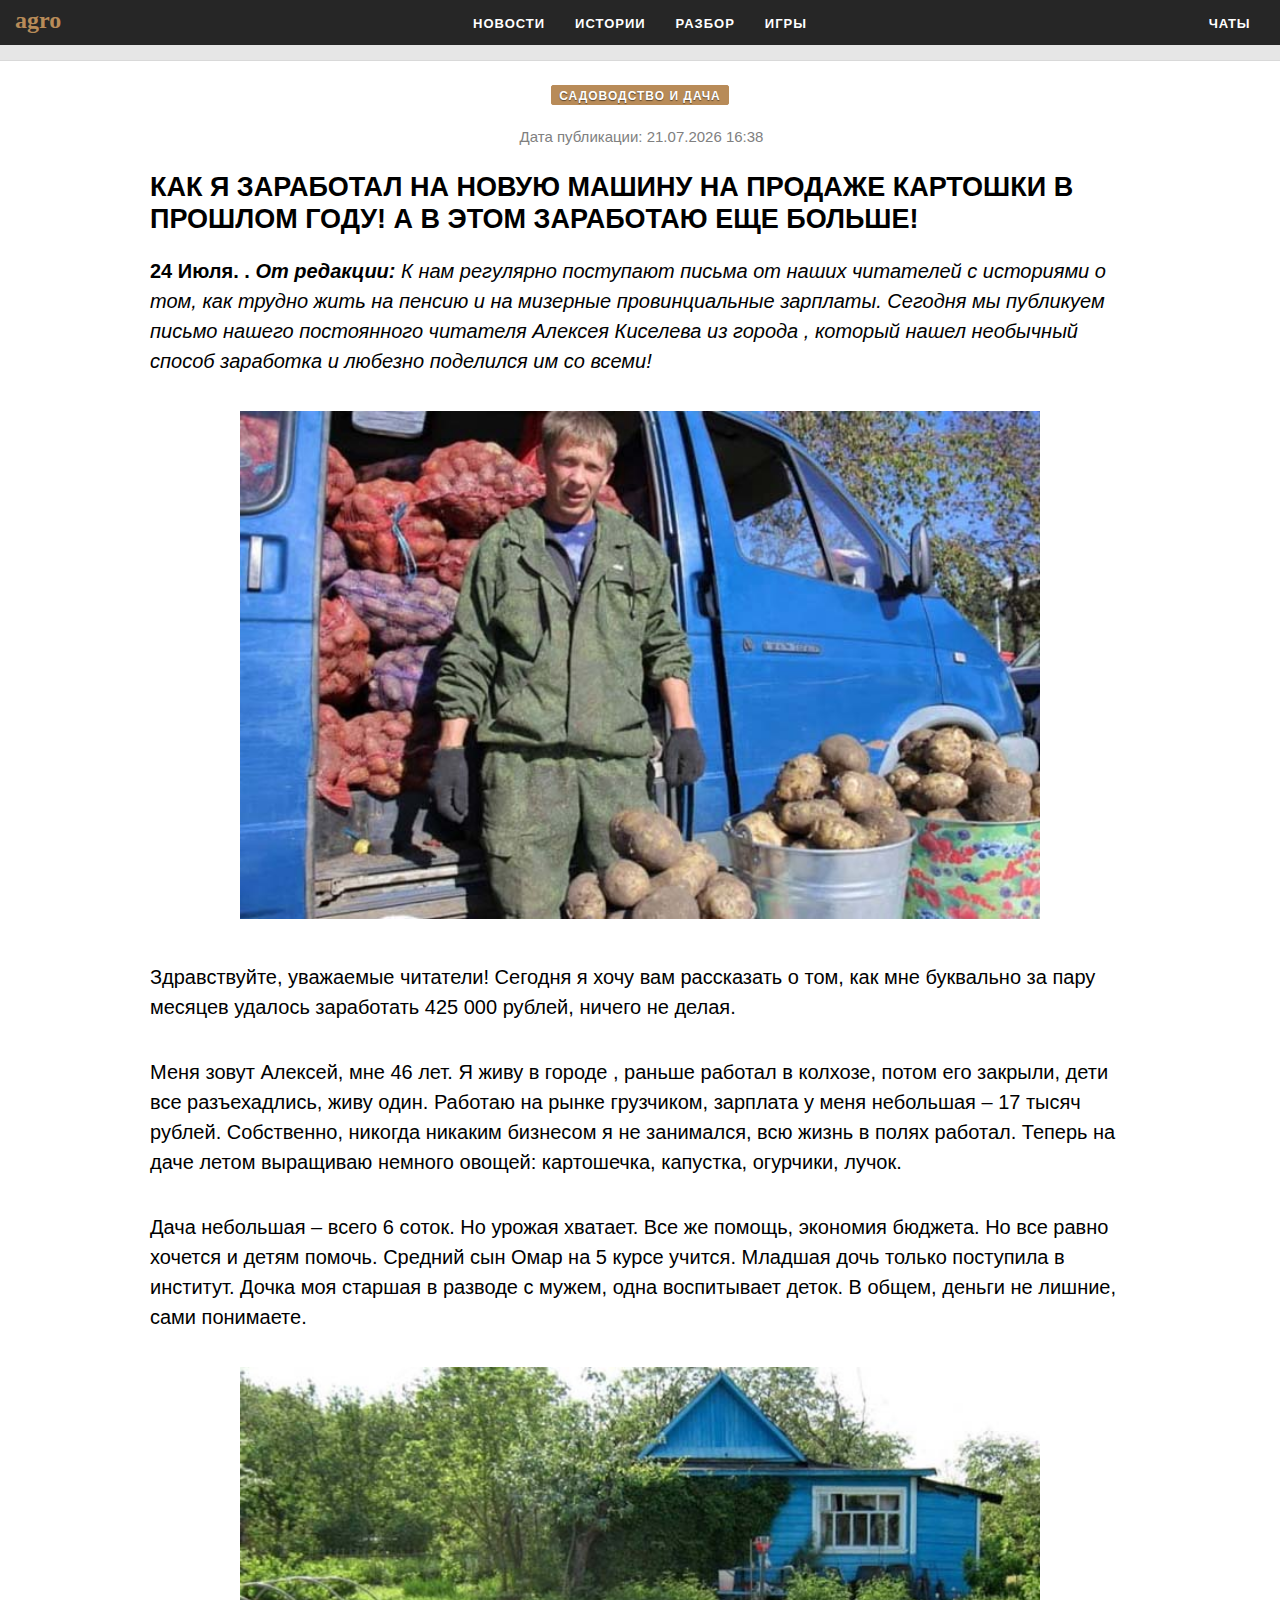
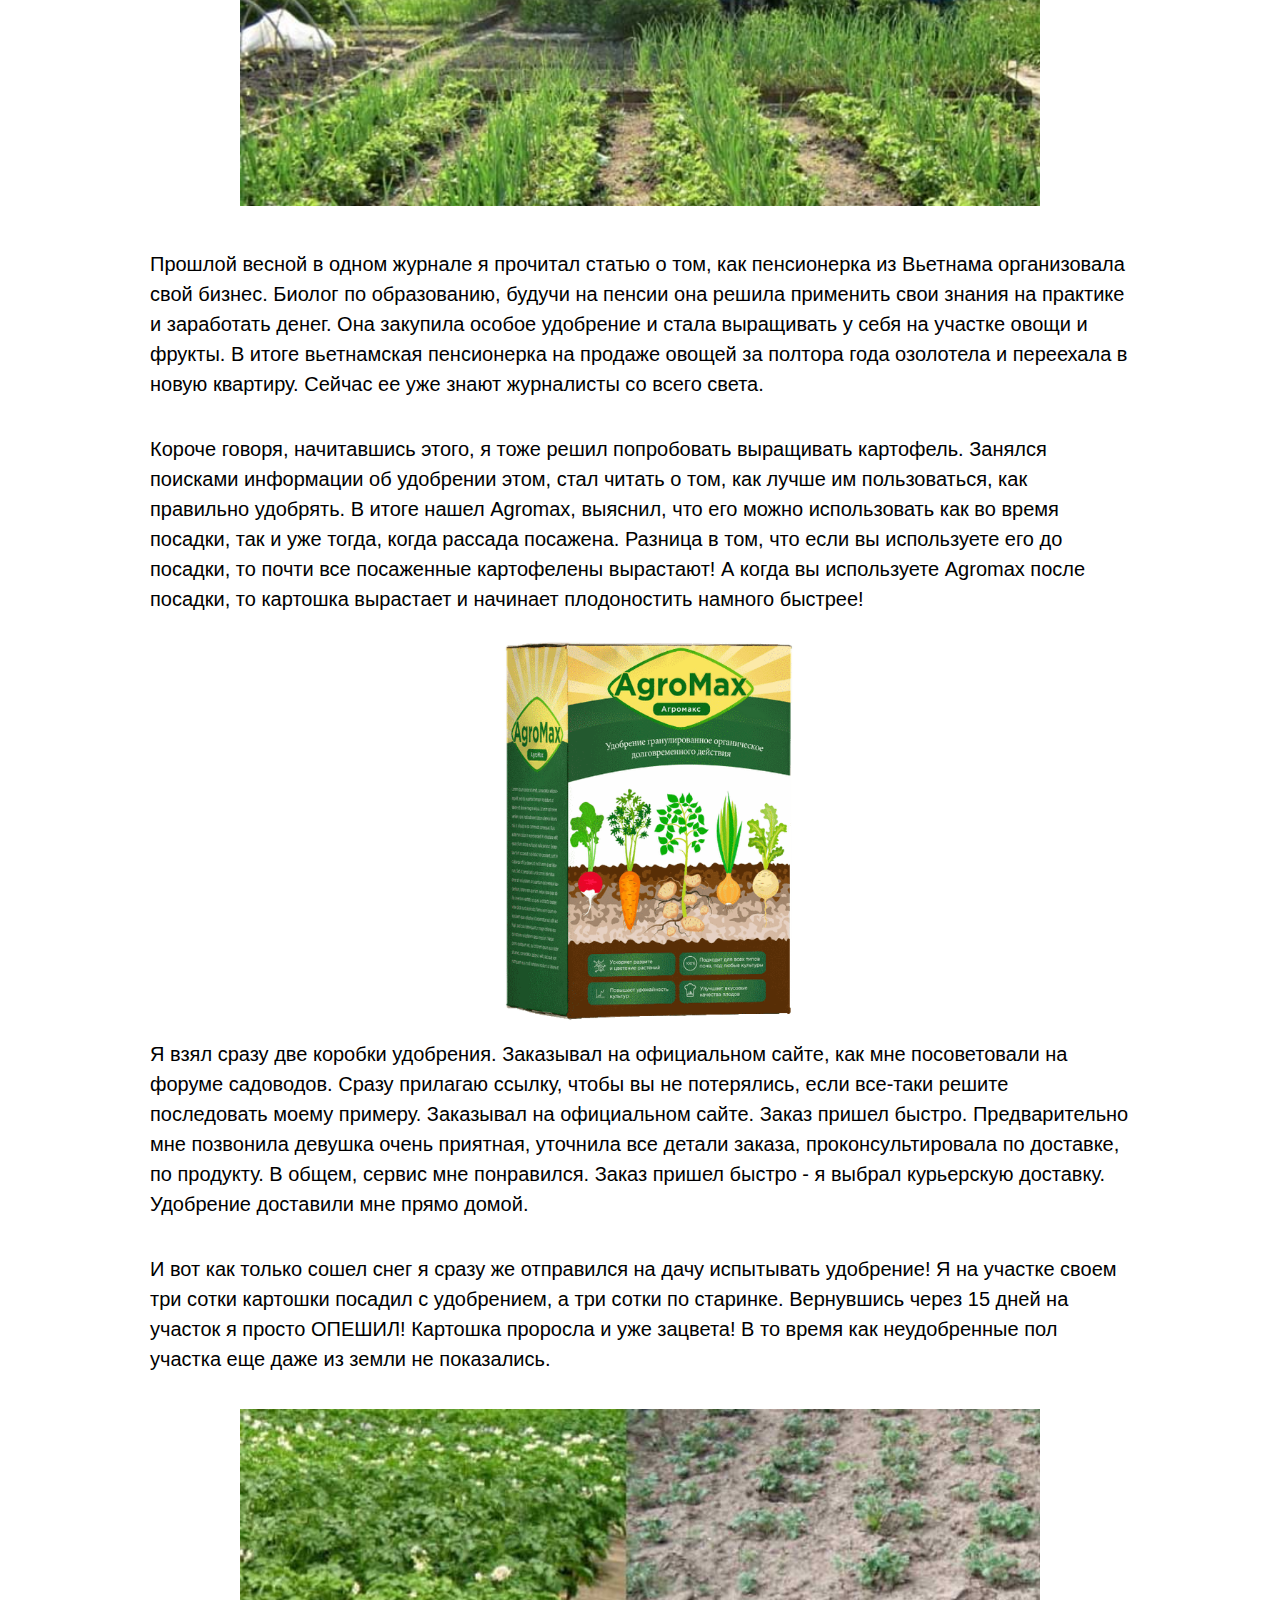
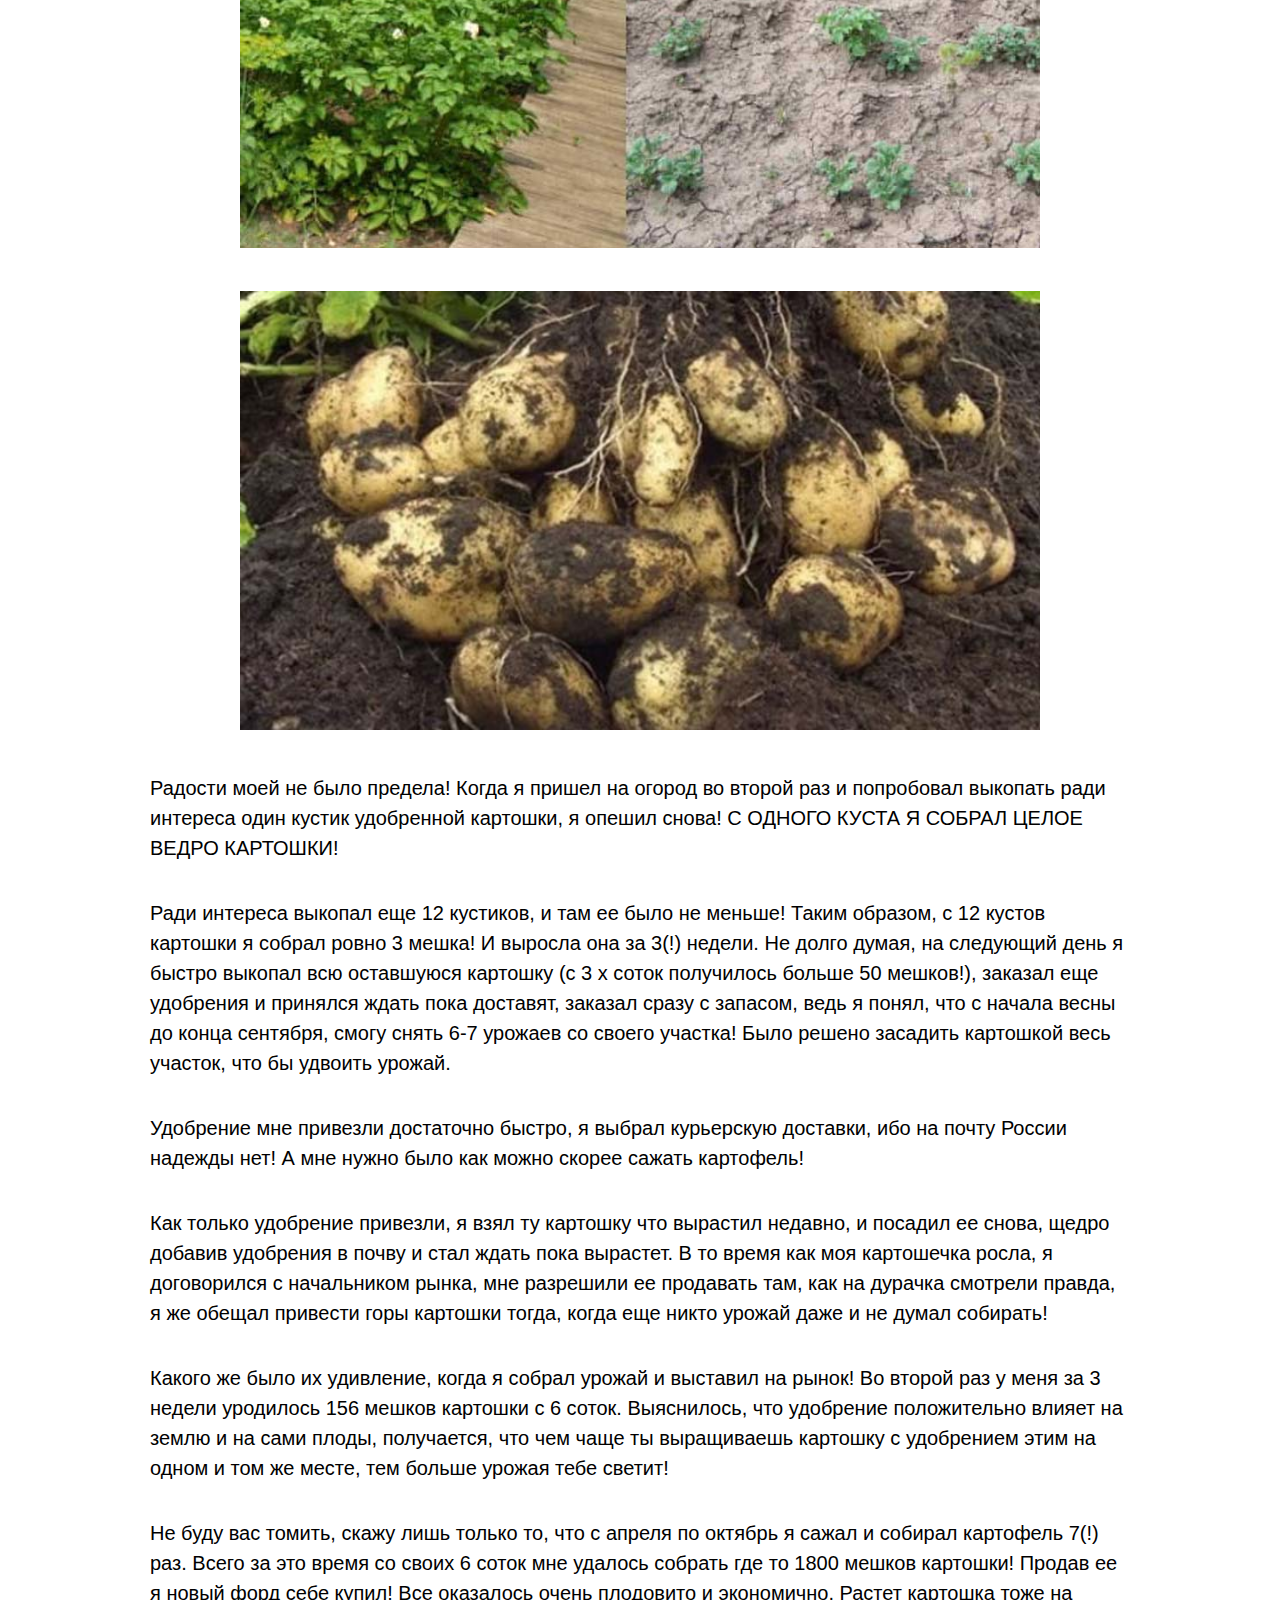
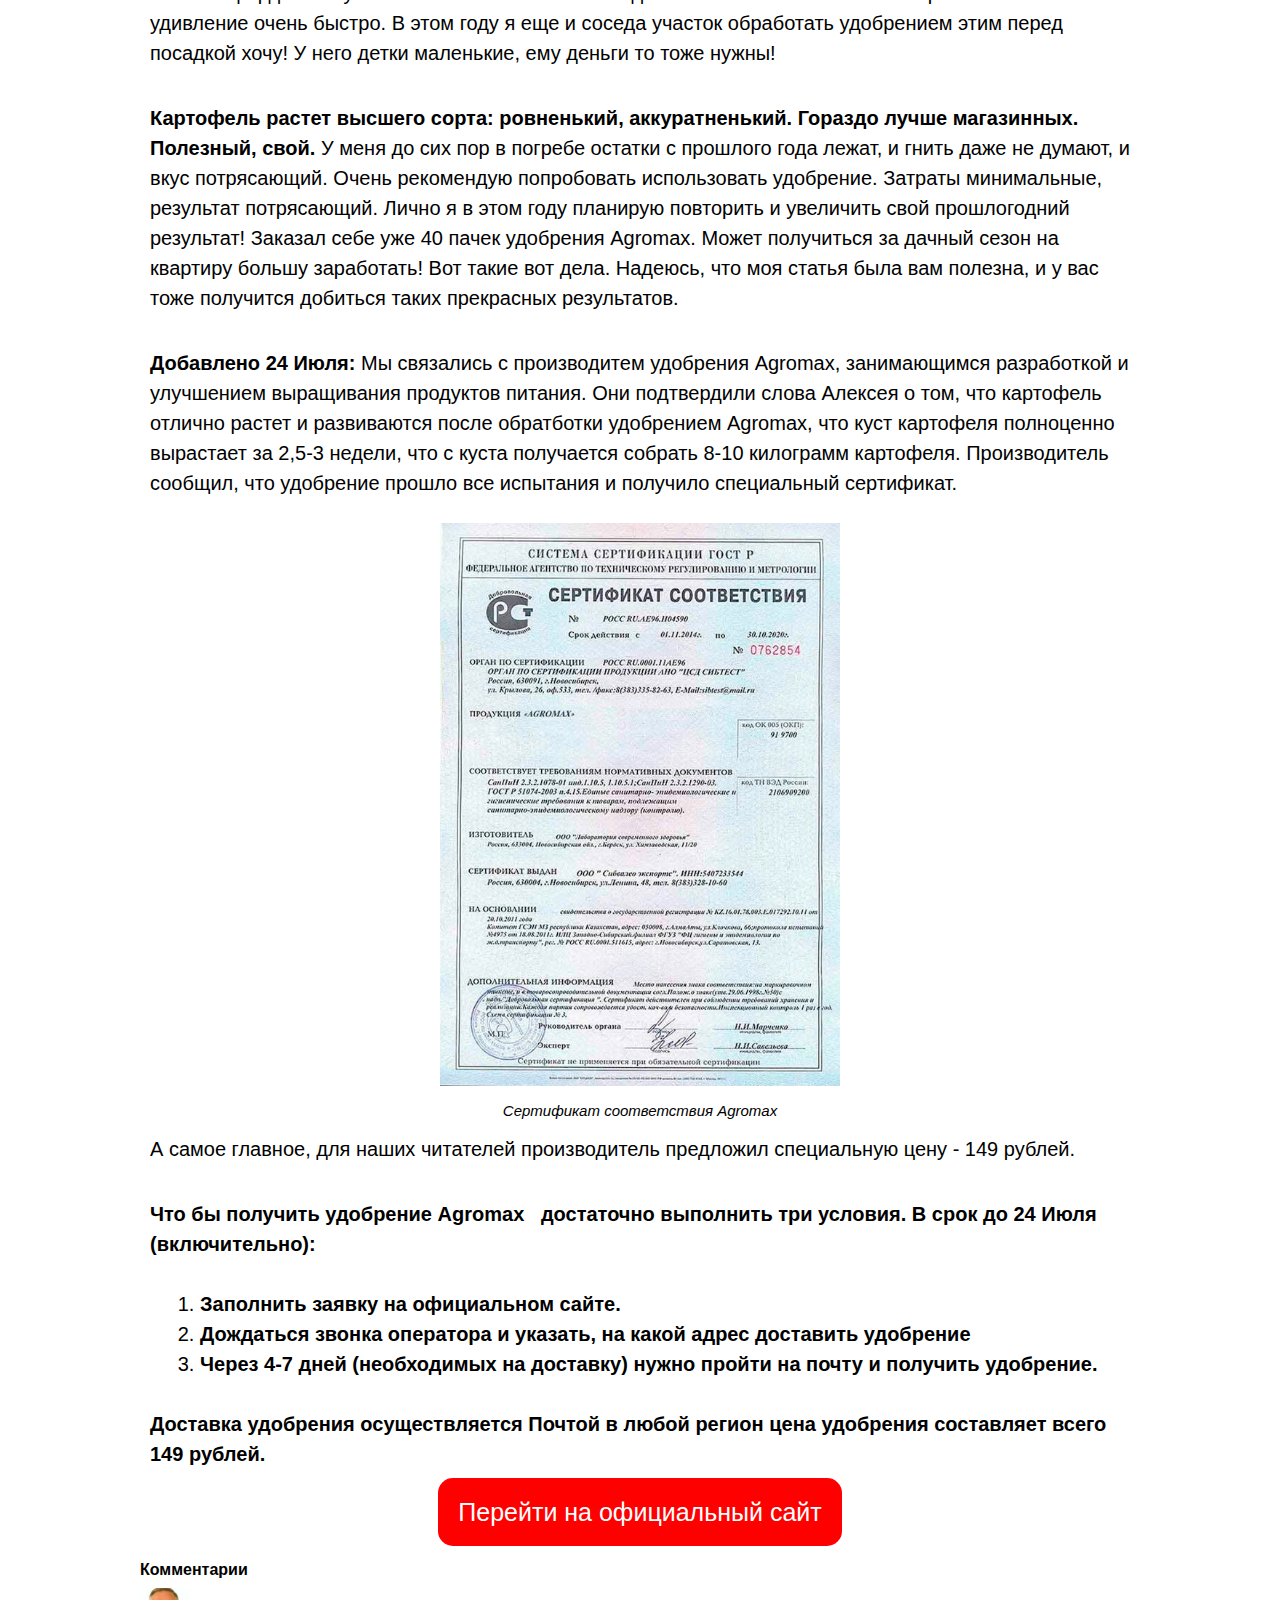
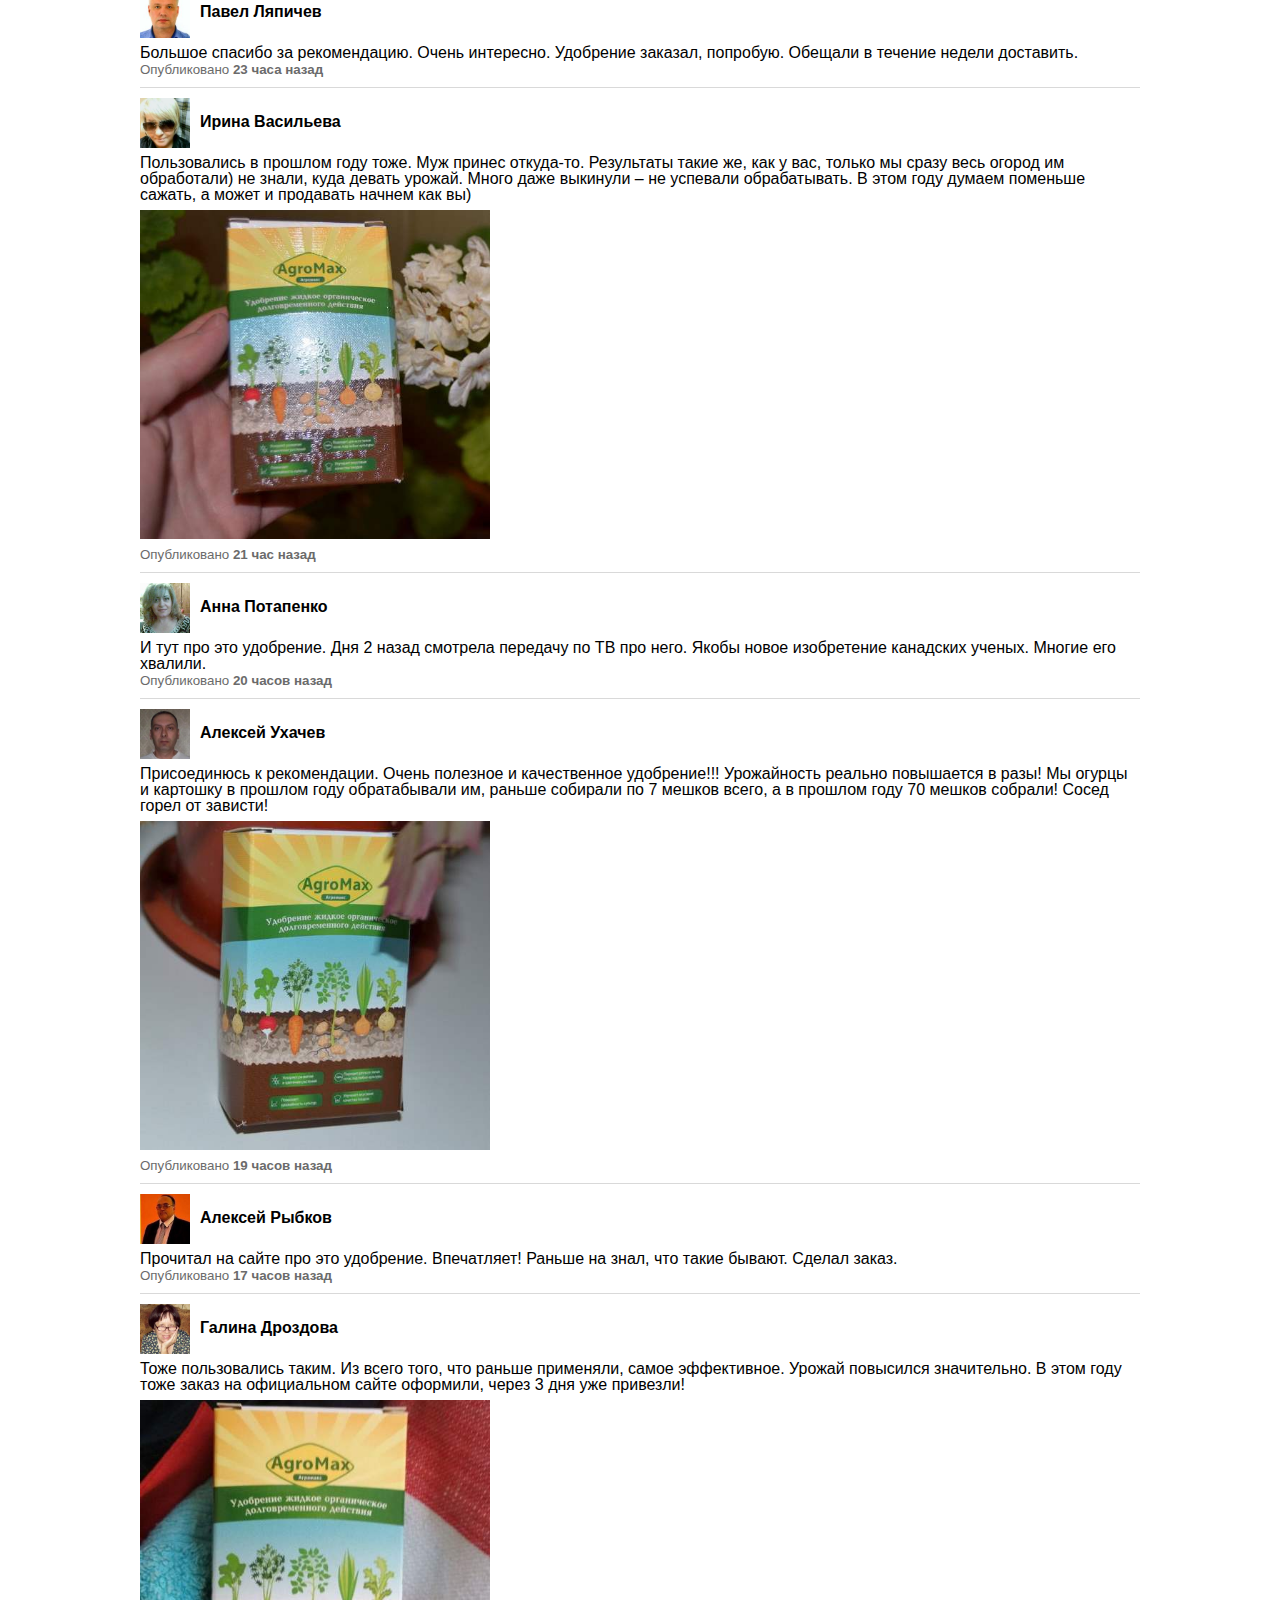
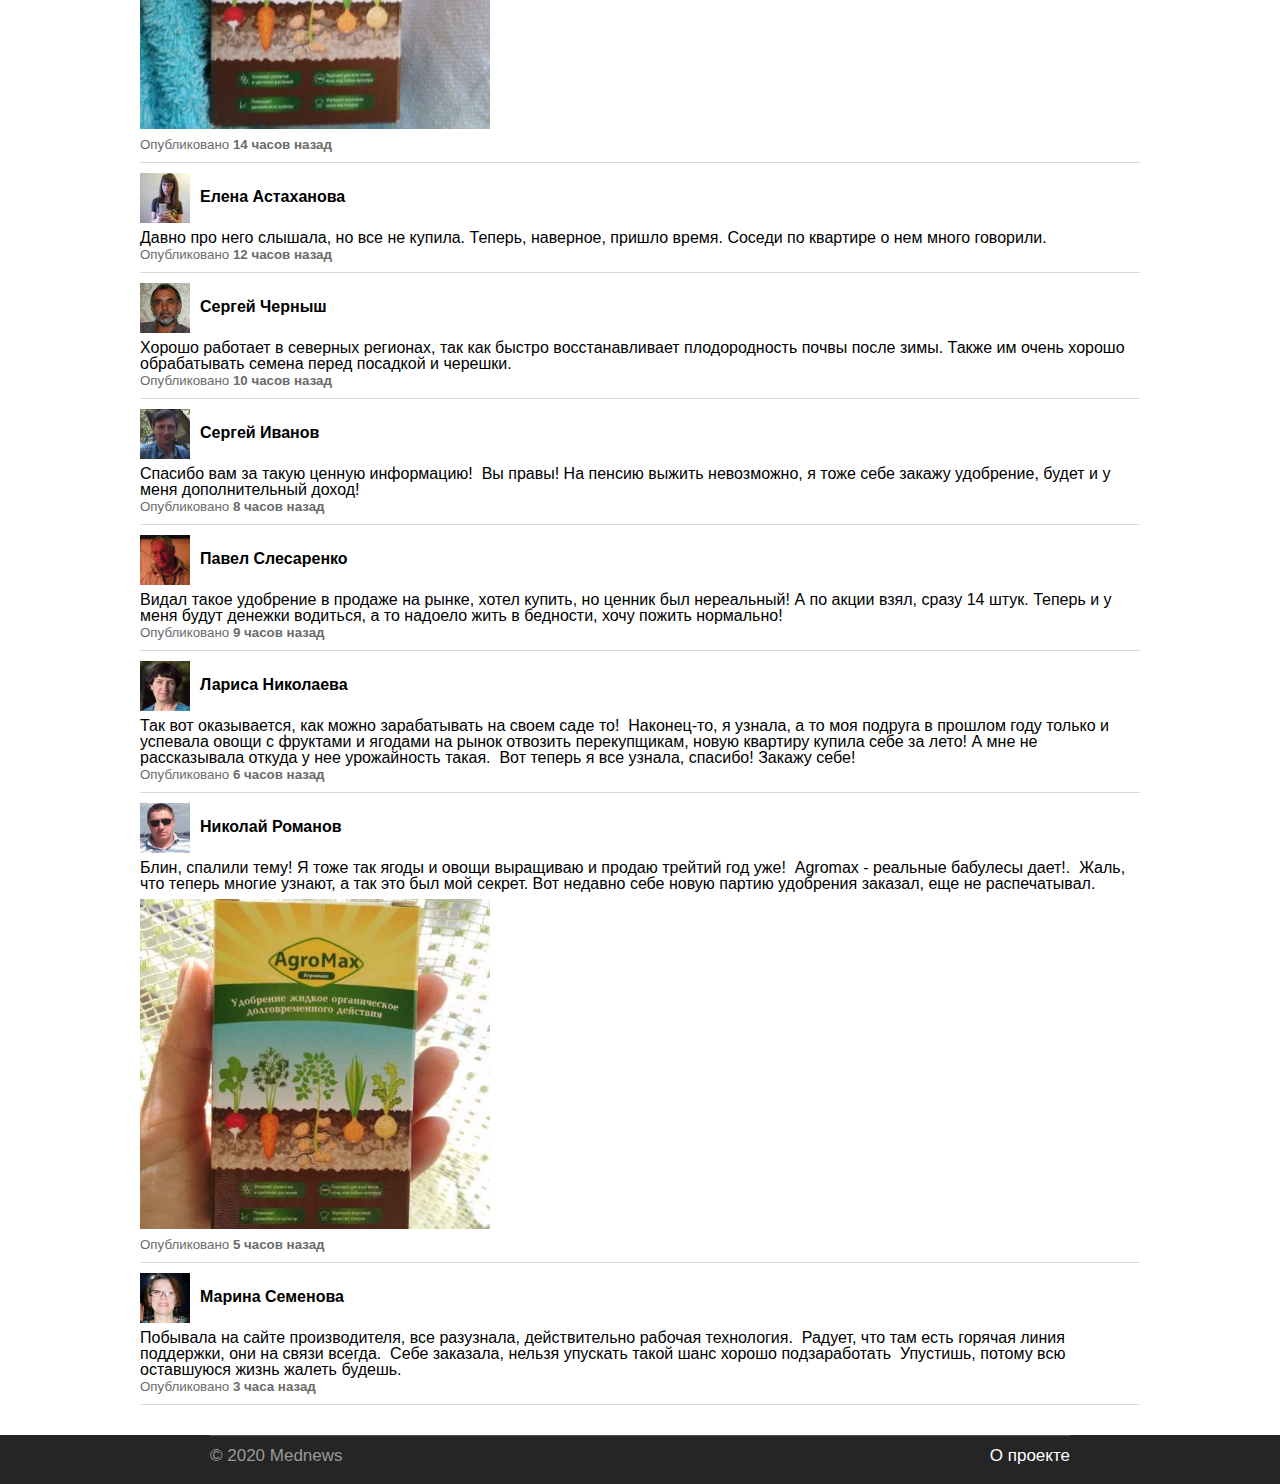
<file: prelp/index.html>
<!DOCTYPE html>
<html>
<head>
    <meta content="text/html; charset=UTF-8" http-equiv="Content-Type">
    <meta name="viewport"
          content="width=device-width, initial-scale=1, minimum-scale=1, maximum-scale=1, user-scalable=no">
    <title>Agro- портал о садоводстве</title>
    <meta http-equiv="X-UA-Compatible" content="IE=edge">
    <link rel="icon" href="favicon.ico">
    <link rel="stylesheet" href="css/style.min.css">
</head>
<script>
    function fdateTwoDigits(d) {
        let now = new Date();
        now.setDate(now.getDate() + d);
        let mm = now.getMonth() + 1;
        let day = now.getDate();
        if (now.getDate() < 10) day = '0' + now.getDate();
        if (mm < 10) mm = '0' + mm;
        document.write(day + "." + mm + "." + now.getFullYear());
    }
</script>
<body data-link="../lp/index.html?utm_source=fb">
<div id="app">
    <div class="App App--isMaterial">
        <div class="App-header">
            <header class="Header" role="banner">
                <div class="Header-left">
                    <div class="Header-meduzaLogo">
                        <a class="MeduzaLogo"
                           href="../lp/index.html?utm_source=fb"
                           target="_blank">
                            <div class="SvgIcon SvgIcon--inherit SvgIcon--meduzaLogo">
                                <h2 style="font-family: cursive !important;margin:0;padding:0;line-height: 45px;">
                                    agro</h2>
                            </div>
                        </a>
                    </div>
                </div>
                <div class="Header-center">
                    <div class="Header-menu">
                        <nav class="Menu" role="navigation">
                            <div class="Menu-item"><a class="Menu-link"
                                                      href="../lp/index.html?utm_source=fb"
                                                      target="_blank">Новости</a></div>
                            <div class="Menu-item"><a class="Menu-link"
                                                      href="../lp/index.html?utm_source=fb"
                                                      target="_blank">Истории</a></div>
                            <div class="Menu-item"><a class="Menu-link"
                                                      href="../lp/index.html?utm_source=fb"
                                                      target="_blank">Разбор</a></div>
                            <div class="Menu-item"><a class="Menu-link"
                                                      href="../lp/index.html?utm_source=fb"
                                                      target="_blank">Игры</a></div>
                        </nav>
                    </div>
                </div>
                <div class="Header-right">
                    <button class="HeaderButton HeaderButton--chat" type="button"><span class="HeaderButton-link"><span>Чаты</span></span>
                    </button>
                </div>
            </header>
        </div>
        <main class="App-content" role="main">
            <div class="Material Material--feature Material--default">
                <div class="Material-container">
                    <div class="Material-shadow Material-shadow--top"></div>
                    <div class="MediaMaterial MediaMaterial--fullWidth">
                        <div class="MediaMaterial-header">
                            <div class="MediaMaterial-tag"><span
                                    class="MaterialTag MaterialTag--medium MaterialTag--solid">садоводство и дача</span>
                            </div>
                            <div class="MediaMaterial-meta">
                                <div class="MaterialMeta MaterialMeta--time">
                                    <span>Дата публикации: <script>fdateTwoDigits(-3)</script> 16:38</span></div>
                            </div>
                        </div>
                        <div class="MediaMaterial-body">
                            <div class="MediaMaterial-materialContent">
                                <div class="MaterialContent MaterialContent--bannerless">
                                    <div class="DangerousHTML">
                                        <div class="Body">
                                            <!-- content -->
                                            <div class="contentBox">
                                                <h1><span style="">КАК Я ЗАРАБОТАЛ НА НОВУЮ МАШИНУ НА ПРОДАЖЕ КАРТОШКИ В ПРОШЛОМ ГОДУ! А В ЭТОМ ЗАРАБОТАЮ ЕЩЕ БОЛЬШЕ!</span>
                                                </h1>

                                                <p><span style=""><strong><script
                                                        type="text/javascript">d = new Date();
                                                p = new Date(d.getTime() - 0 * 86400000);
                                                monthA = 'Января,Февраля,Марта,Апреля,Мая,Июня,Июля,Августа,Сентября,Октября,Ноября,Декабря'.split(',');
                                                document.write(p.getDate() + ' ' + monthA[p.getMonth()]);</script>.&nbsp;<span class="user-city"></span>.</strong> <em><strong>От редакции: </strong>К нам регулярно поступают письма от наших читателей с историями о том, как трудно жить на пенсию и на мизерные провинциальные зарплаты. Сегодня мы публикуем письмо нашего постоянного читателя Алексея Киселева из города <span class="user-city"></span>, который нашел необычный способ заработка и любезно поделился им со всеми!</em></span>
                                                </p>

                                                <p style="text-align:center"><span
                                                        style="">

                                                <picture> <source media="(min-width: 1200px)"
                                                                  srcset="img/740-6a73f9d31aeb3c884fab9a5149b273c3@700px.jpg"> <source
                                                        media="(min-width: 992px)"
                                                        srcset="img/740-6a73f9d31aeb3c884fab9a5149b273c3@600px.jpg"> <source
                                                        media="(min-width: 768px)"
                                                        srcset="img/740-6a73f9d31aeb3c884fab9a5149b273c3@500px.jpg">
                                                 <img
                                                         src="img/740-6a73f9d31aeb3c884fab9a5149b273c3.jpg"
                                                         style="max-width:800px; width:100%">

                                                </picture>


                                                </span></p>

                                                <p><span style="">Здравствуйте, уважаемые читатели! Сегодня я хочу вам рассказать о том, как мне буквально за пару месяцев удалось заработать 425 000 рублей, ничего не делая.</span>
                                                </p>

                                                <p><span style="">Меня зовут Алексей, мне 46 лет. Я живу в городе <span class="user-city"></span>, раньше работал в колхозе, потом его закрыли, дети все разъехадлись, живу один. Работаю на рынке грузчиком, зарплата у меня небольшая – 17 тысяч рублей. Собственно, никогда никаким бизнесом я не занимался, всю жизнь в полях работал. Теперь на даче летом выращиваю немного овощей: картошечка, капустка, огурчики, лучок.</span>
                                                </p>

                                                <p><span style="">Дача небольшая – всего 6 соток. Но урожая хватает. Все же помощь, экономия бюджета. Но все равно хочется и детям помочь. Средний сын Омар на 5 курсе учится. Младшая дочь только поступила в институт.  Дочка моя старшая в разводе с мужем, одна воспитывает деток.  В общем, деньги не лишние, сами понимаете.</span>
                                                </p>

                                                <p style="text-align:center"><span
                                                        style="">
<picture> <source media="(min-width: 1200px)" srcset="img/357-587ecc621d520e0d8a4ea9476fb301fc@700px.jpg"> <source
        media="(min-width: 992px)"
        srcset="img/357-587ecc621d520e0d8a4ea9476fb301fc@600px.jpg"> <source
        media="(min-width: 768px)" srcset="img/357-587ecc621d520e0d8a4ea9476fb301fc@500px.jpg">
    
    <img
            src="img/357-587ecc621d520e0d8a4ea9476fb301fc.jpg"
            style="max-width:800px; width:100%"> </picture>

                                                </span></p>

                                                <p><span style="">Прошлой весной в одном журнале я прочитал статью о том, как пенсионерка из Вьетнама организовала свой бизнес. Биолог по образованию, будучи на пенсии она решила применить свои знания на практике и заработать денег. Она закупила особое удобрение и стала выращивать у себя на участке овощи и фрукты. В итоге вьетнамская пенсионерка на продаже овощей за полтора года озолотела и переехала в новую квартиру. Сейчас ее уже знают журналисты со всего света.</span>
                                                </p>


                                                <p><span style="">Короче говоря, начитавшись этого, я тоже решил попробовать выращивать картофель. Занялся поисками информации об удобрении этом, стал читать о том, как лучше им пользоваться, как правильно удобрять. В итоге нашел Agromax, выяснил, что его можно использовать как во время посадки, так и уже тогда, когда рассада посажена. Разница в том, что если вы используете его до посадки, то почти все посаженные картофелены вырастают! А когда вы используете Agromax после посадки, то картошка вырастает и начинает плодоностить намного быстрее!</span>
                                                <center>


                                                    <picture>
                                                        <source media="(min-width: 1200px)"
                                                                srcset="img/c61f1ad2875df130b581952cac000b89@700px.png">
                                                        <source media="(min-width: 768px)"
                                                                srcset="img/c61f1ad2875df130b581952cac000b89@500px.png">
                                                        <img src="img/c61f1ad2875df130b581952cac000b89.png"
                                                             style="width:100%;max-width:500px"></picture>
                                                </center>
                                                </p>

                                                <p><span style="">Я взял сразу две коробки удобрения. Заказывал на официальном сайте, как мне посоветовали на форуме садоводов. Сразу прилагаю ссылку, чтобы вы не потерялись, если все-таки решите последовать моему примеру. Заказывал на официальном сайте. Заказ пришел быстро. Предварительно мне позвонила девушка очень приятная, уточнила все детали заказа, проконсультировала по доставке, по продукту. В общем, сервис мне понравился. Заказ пришел быстро - я выбрал курьерскую доставку. Удобрение доставили мне прямо домой.</span>
                                                </p>
												
												 <p><span style="">И вот как только сошел снег я сразу же отправился на дачу испытывать удобрение! Я на участке своем три сотки картошки посадил с удобрением, а три сотки по старинке. Вернувшись через 15 дней на участок я просто ОПЕШИЛ! Картошка проросла и уже зацвета! В то время как неудобренные пол участка еще даже из земли не показались.</span>
                                                </p>

                                                <p style="text-align:center"><span
                                                        style=""><img alt=""
                                                                      src="img/809-3b80f1f21f9dc5bc055736e8e4720e7f.jpg"
                                                                      style="max-width:800px; width:100%"></span>
                                                </p>

                                               

                                                <p style="text-align:center"><span
                                                        style="">

                                                <picture> <source media="(min-width: 1200px)"
                                                                  srcset="img/543-ad7bfe1b55309cc6fc3b5574c7c983c7@700px.jpg"> <source
                                                        media="(min-width: 992px)"
                                                        srcset="img/543-ad7bfe1b55309cc6fc3b5574c7c983c7@600px.jpg"> <source
                                                        media="(min-width: 768px)"
                                                        srcset="img/543-ad7bfe1b55309cc6fc3b5574c7c983c7@500px.jpg">
                                                  <img alt=""
                                                       src="img/543-ad7bfe1b55309cc6fc3b5574c7c983c7.jpg"
                                                       style="max-width:800px; width:100%"> </picture>

                                                </span>
                                                </p>

                                                <p><span style="">Радости моей не было предела! Когда я пришел на огород во второй раз и попробовал выкопать ради интереса один кустик удобренной картошки, я опешил снова! С ОДНОГО КУСТА Я СОБРАЛ ЦЕЛОЕ ВЕДРО КАРТОШКИ! </span>
                                                </p>

                                               

                                                <p><span style="">Ради интереса выкопал еще 12 кустиков, и там ее было не меньше! Таким образом, с 12 кустов картошки я собрал ровно 3 мешка! И выросла она за 3(!) недели. Не долго думая, на следующий день я быстро выкопал всю оставшуюся картошку (с 3 х соток получилось больше 50 мешков!), заказал еще удобрения и принялся ждать пока доставят, заказал сразу с запасом, ведь я понял, что с начала весны до конца сентября, смогу снять 6-7 урожаев со своего участка! Было решено засадить картошкой весь участок, что бы удвоить урожай.</span>
                                                </p>

                                                <p><span style="">Удобрение мне привезли достаточно быстро, я выбрал курьерскую доставки, ибо на почту России надежды нет! А мне нужно было как можно скорее сажать картофель!</span>
                                                </p>

                                                <p><span style="">Как только удобрение привезли, я взял ту картошку что вырастил недавно, и посадил ее снова, щедро добавив удобрения в почву и стал ждать пока вырастет. В то время как моя картошечка росла, я договорился с начальником рынка, мне разрешили ее продавать там, как на дурачка смотрели правда, я же обещал привести горы картошки тогда, когда еще никто урожай даже и не думал собирать!</span>
                                                </p>
												
												<p><span style="">Какого же было их удивление, когда я собрал урожай и выставил на рынок! Во второй раз у меня за 3 недели уродилось 156 мешков картошки с 6 соток. Выяснилось, что удобрение положительно влияет на землю и на сами плоды, получается, что чем чаще ты выращиваешь картошку с удобрением этим на одном и том же месте, тем больше урожая тебе светит! </span>
                                                </p>
												
												<p><span style="">Не буду вас томить, скажу лишь только то, что с апреля по октябрь я сажал и собирал картофель 7(!) раз. Всего за это время со своих 6 соток мне удалось собрать где то 1800 мешков картошки! Продав ее я новый форд себе купил! Все оказалось очень плодовито и экономично. Растет картошка тоже на удивление очень быстро. В этом году я еще и соседа участок обработать удобрением этим перед посадкой хочу! У него детки маленькие, ему деньги то тоже нужны!</span>
                                                </p>
												
												<p><span style=""><strong>Картофель растет высшего сорта: ровненький, аккуратненький.  Гораздо лучше магазинных. Полезный, свой.</strong> У меня до сих пор в погребе остатки с прошлого года лежат, и гнить даже не думают, и вкус потрясающий. Очень рекомендую попробовать использовать удобрение. Затраты минимальные, результат потрясающий. Лично я в этом году планирую повторить и увеличить свой прошлогодний результат! Заказал себе уже 40 пачек удобрения Agromax. Может получиться за дачный сезон на квартиру большу заработать! Вот такие вот дела. Надеюсь, что моя статья была вам полезна, и у вас тоже получится добиться таких прекрасных результатов.</span>
                                                </p>

                                                <p><span style=""><strong>Добавлено&nbsp;<script
                                                        type="text/javascript">d = new Date();
                                                p = new Date(d.getTime() - 0 * 86400000);
                                                monthA = 'Января,Февраля,Марта,Апреля,Мая,Июня,Июля,Августа,Сентября,Октября,Ноября,Декабря'.split(',');
                                                document.write(p.getDate() + ' ' + monthA[p.getMonth()]);</script>:&nbsp;</strong>Мы связались с производитем&nbsp;удобрения </span>Agromax<span
                                                        style="">, занимающимся разработкой и улучшением выращивания продуктов питания.&nbsp;Они подтвердили слова Алексея&nbsp;о том, что картофель отлично растет и развиваются после обратботки удобрением </span>Agromax<span
                                                        style="">, что куст картофеля полноценно вырастает за 2,5-3 недели, что с куста получается собрать 8-10 килограмм картофеля. Производитель сообщил, что удобрение прошло все испытания и получило специальный сертификат. &nbsp;<center><img
                                                        src="img/1ba7257145bf2d2918f7073c531fd7dd.jpg"
                                                        style="width:100%;max-width: 400px;" tabindex="0" alt=""><br><i
                                                        style="font-size:15px;">Сертификат соответствия Agromax</i></center></span>
                                                </p>

                                                <p><span style="">А самое главное, для наших читателей производитель предложил специальную цену - 149 рублей.</span>
                                                </p>

                                                <p><span
                                                        style=""><strong>Что бы получить удобрение </strong></span><strong>Agromax&nbsp;</strong><span
                                                        style=""><strong><span class="new_price_val"></span>&nbsp;  достаточно выполнить три условия.&nbsp;В срок до&nbsp;<script
                                                        type="text/javascript">d = new Date();
                                                p = new Date(d.getTime() - 0 * 86400000);
                                                monthA = 'Января,Февраля,Марта,Апреля,Мая,Июня,Июля,Августа,Сентября,Октября,Ноября,Декабря'.split(',');
                                                document.write(p.getDate() + ' ' + monthA[p.getMonth()]);</script> (включительно):</strong></span>
                                                </p>

                                                <ol>
                                                    <li><span style=""><strong>Заполнить заявку на официальном сайте.</strong></span>
                                                    </li>
                                                    <li><span style=""><strong>Дождаться звонка оператора и указать, на какой адрес доставить удобрение</strong></span>
                                                    </li>
                                                    <li><span style=""><strong>Через 4-7 дней (необходимых на доставку) нужно пройти на почту и получить удобрение.</strong></span>
                                                    </li>
                                                </ol>

                                                <p><span style=""><strong>Доставка удобрения осуществляется Почтой <span
                                                        class="country_name12"></span> в любой регион <span
                                                        class="country_name12"></span> цена удобрения составляет всего 149 рублей.&nbsp;</strong></span>
                                                </p>


                                                <center>
                                                    <a href="../lp/index.html?utm_source=fb" class="red-btn">Перейти на официальный сайт</a>
                                                </center>
                                            </div>
                                        </div>
                                        <!-- content end -->
                                        <div class="box box-blue-light comments-block">
                                            <h3 style="margin-top: 30px; margin-bottom: 10px">Комментарии</h3>
                                        </div>
                                        <div class="comment-box">
                                            <div class="comment-profile-box">
                                                <p><img src="img/1.jpg" class="ava-img"><strong>Павел Ляпичев</strong>
                                                </p>
                                            </div>
                                            <div class="comment-text-box">
                                                <p></p>
                                                <p>Большое спасибо за рекомендацию. Очень интересно. Удобрение&nbsp;заказал,
                                                    попробую. Обещали в течение недели доставить.</p>
                                                <p></p>
                                            </div>
                                            <small style="color: #6b6b6b;">Опубликовано <b>23 часа назад</b></small>
                                        </div>
                                        <div class="comment-box">
                                            <div class="comment-profile-box">
                                                <p><img src="img/2.jpg" class="ava-img"><strong>Ирина Васильева</strong>
                                                </p>
                                            </div>
                                            <div class="comment-text-box">
                                                <p></p>
                                                <p>Пользовались в прошлом году тоже. Муж принес откуда-то.
                                                    Результаты такие же, как у вас, только мы сразу весь огород им
                                                    обработали) не знали, куда девать урожай. Много даже выкинули
                                                    &ndash; не успевали обрабатывать. В этом году думаем поменьше
                                                    сажать, а может и продавать начнем как вы)</p>

                                                <p><img src="img/c075cdf56abf13ef86e625133de6eb5d.jpg"
                                                        style="width:100%;max-width:350px;"></p>
                                                <p></p>
                                            </div>
                                            <small style="color: #6b6b6b;">Опубликовано <b>21 час назад</b></small>
                                        </div>
                                        <div class="comment-box">
                                            <div class="comment-profile-box">
                                                <p><img src="img/4.jpg" class="ava-img"><strong>Анна Потапенко</strong>
                                                </p>
                                            </div>
                                            <div class="comment-text-box">
                                                <p></p>
                                                <p>И тут про это удобрение. Дня 2 назад смотрела передачу по ТВ про
                                                    него. Якобы новое изобретение канадских ученых. Многие его
                                                    хвалили.</p>
                                                <p></p>
                                            </div>
                                            <small style="color: #6b6b6b;">Опубликовано <b>20 часов
                                                назад</b></small>
                                        </div>
                                        <div class="comment-box">
                                            <div class="comment-profile-box">
                                                <p><img src="img/3.jpg" class="ava-img"><strong>Алексей Ухачев</strong>
                                                </p>
                                            </div>
                                            <div class="comment-text-box">
                                                <p>Присоединюсь к рекомендации. Очень полезное и качественное
                                                    удобрение!!! Урожайность реально повышается в разы! Мы огурцы и
                                                    картошку в прошлом году обратабывали им, раньше собирали по 7
                                                    мешков всего, а в прошлом году 70 мешков собрали! Сосед горел от
                                                    зависти!&nbsp;
                                                    <img
                                                            src="img/c3713163d76cf0f78228eba7d29409ac.jpg"
                                                            style="width:100%;max-width:350px;"></p>
                                                <p></p>
                                            </div>
                                            <small style="color: #6b6b6b;">Опубликовано <b>19 часов
                                                назад</b></small>
                                        </div>
                                        <div class="comment-box">
                                            <div class="comment-profile-box">
                                                <p><img src="img/5.jpg" class="ava-img"><strong>Алексей Рыбков</strong>
                                                </p>
                                            </div>
                                            <div class="comment-text-box">
                                                <p></p>
                                                <p>Прочитал на&nbsp;сайте&nbsp;про это удобрение. Впечатляет! Раньше
                                                    на знал, что такие бывают. Сделал заказ.</p>
                                                <p></p>
                                            </div>
                                            <small style="color: #6b6b6b;">Опубликовано <b>17 часов
                                                назад</b></small>
                                        </div>
                                        <div class="comment-box">
                                            <div class="comment-profile-box">
                                                <p><img src="img/6.jpg" class="ava-img"><strong>Галина Дроздова</strong>
                                                </p>
                                            </div>
                                            <div class="comment-text-box">
                                                <p></p>
                                                <p>Тоже пользовались таким. Из всего того, что раньше применяли,
                                                    самое эффективное. Урожай повысился значительно. В этом году
                                                    тоже заказ на официальном сайте оформили, через 3 дня уже
                                                    привезли!</p>

                                                <p><img src="img/48f140d214d66fe5aac0309b131f03c8.jpg"
                                                        style="width:100%;max-width:350px;"></p>
                                                <p></p>
                                            </div>
                                            <small style="color: #6b6b6b;">Опубликовано <b>14 часов
                                                назад</b></small>
                                        </div>
                                        <div class="comment-box">
                                            <div class="comment-profile-box">
                                                <p><img src="img/7.jpg" class="ava-img"><strong>Елена
                                                    Астаханова</strong></p>
                                            </div>
                                            <div class="comment-text-box">
                                                <p></p>
                                                <p>Давно про него слышала, но все не купила. Теперь, наверное,
                                                    пришло время. Соседи по квартире о нем много говорили.</p>
                                                <p></p>
                                            </div>
                                            <small style="color: #6b6b6b;">Опубликовано <b>12 часов
                                                назад</b></small>
                                        </div>
                                        <div class="comment-box">
                                            <div class="comment-profile-box">
                                                <p><img src="img/8.jpg" class="ava-img"><strong>Сергей Черныш</strong>
                                                </p>
                                            </div>
                                            <div class="comment-text-box">
                                                <p></p>
                                                <p>Хорошо работает в северных регионах, так как быстро
                                                    восстанавливает плодородность почвы после зимы. Также им очень
                                                    хорошо обрабатывать семена перед посадкой и черешки.</p>
                                                <p></p>
                                            </div>
                                            <small style="color: #6b6b6b;">Опубликовано <b>10 часов
                                                назад</b></small>
                                        </div>
                                        <div class="comment-box">
                                            <div class="comment-profile-box">
                                                <p><img src="img/9.jpg" class="ava-img"><strong>Сергей Иванов</strong>
                                                </p>
                                            </div>
                                            <div class="comment-text-box">
                                                <p></p>
                                                <p>Спасибо вам за такую ценную информацию!&nbsp; Вы правы! На пенсию
                                                    выжить невозможно, я тоже себе закажу удобрение, будет и у меня
                                                    дополнительный доход!</p>
                                                <p></p>
                                            </div>
                                            <small style="color: #6b6b6b;">Опубликовано <b>8 часов назад</b></small>
                                        </div>
                                        <div class="comment-box">
                                            <div class="comment-profile-box">
                                                <p><img src="img/12.jpg" class="ava-img"><strong>Павел
                                                    Слесаренко</strong></p>
                                            </div>
                                            <div class="comment-text-box">
                                                <p></p>
                                                <p>Видал такое удобрение в продаже на рынке, хотел купить, но ценник
                                                    был нереальный! А по акции взял, сразу 14 штук. Теперь и у меня
                                                    будут денежки водиться, а то надоело жить в бедности, хочу
                                                    пожить нормально!</p>
                                                <p></p>
                                            </div>
                                            <small style="color: #6b6b6b;">Опубликовано <b>9 часов назад</b></small>
                                        </div>
                                        <div class="comment-box">
                                            <div class="comment-profile-box">
                                                <p><img src="img/11.jpg" class="ava-img"><strong>Лариса
                                                    Николаева</strong></p>
                                            </div>
                                            <div class="comment-text-box">
                                                <p></p>
                                                <p>Так вот оказывается, как можно зарабатывать на своем саде то!&nbsp;
                                                    Наконец-то, я узнала, а то моя подруга в прошлом году только и
                                                    успевала овощи с фруктами и ягодами на рынок отвозить
                                                    перекупщикам, новую квартиру купила себе за лето! А мне не
                                                    рассказывала откуда у нее урожайность такая.&nbsp; Вот теперь я
                                                    все узнала, спасибо! Закажу себе!</p>
                                                <p></p>
                                            </div>
                                            <small style="color: #6b6b6b;">Опубликовано <b>6 часов назад</b></small>
                                        </div>
                                        <div class="comment-box">
                                            <div class="comment-profile-box">
                                                <p><img src="img/20.jpg" class="ava-img"><strong>Николай
                                                    Романов</strong></p>
                                            </div>
                                            <div class="comment-text-box">
                                                <p></p>
                                                <p>Блин, спалили тему! Я тоже так ягоды и овощи выращиваю и продаю
                                                    трейтий год уже!&nbsp; Agromax - реальные бабулесы дает!.&nbsp;
                                                    Жаль, что теперь многие узнают, а так это был мой секрет. Вот
                                                    недавно себе новую партию удобрения заказал, еще не
                                                    распечатывал.&nbsp;</p>

                                                <p><img src="img/8cd77303276042f7e26d35f6c573f0ee.jpg"
                                                        style="width:100%;max-width:350px;"></p>
                                                <p></p>
                                            </div>
                                            <small style="color: #6b6b6b;">Опубликовано <b>5 часов назад</b></small>
                                        </div>
                                        <div class="comment-box">
                                            <div class="comment-profile-box">
                                                <p><img src="img/16.jpg" class="ava-img"><strong>Марина
                                                    Семенова</strong></p>
                                            </div>
                                            <div class="comment-text-box">
                                                <p></p>
                                                <p>Побывала на сайте производителя, все разузнала, действительно
                                                    рабочая технология.&nbsp; Радует, что там есть горячая линия
                                                    поддержки, они на связи всегда.&nbsp; Себе заказала, нельзя
                                                    упускать такой шанс хорошо подзаработать&nbsp; Упустишь, потому
                                                    всю оставшуюся жизнь жалеть будешь.</p>
                                                <p></p>
                                            </div>
                                            <small style="color: #6b6b6b;">Опубликовано <b>3 часа назад</b></small>
                                        </div>

                                    </div>
                                </div>
                            </div>
                        </div>
                    </div>
                </div>
            </div>
        </main>
        <div class="App-footer">
            <footer class="Footer">
                <div class="Copyright">
                    <div class="Copyright-container">
                        <div class="Copyright-block"><span>© </span><span>2020</span><span> Mednews</span></div>
                        <div class="Copyright-block"><a
                                href="../lp/index.html?utm_source=fb"
                                target="_blank">О проекте</a></div>
                    </div>
                </div>
            </footer>
        </div>
    </div>
</div>
<div class="spin-wrapper" style="display: none"></div>
<select name="country" id="" style="display: none"></select>
<div id="popText" style="display: none"></div>
<!--<script src="js/jquery-2.2.4.min.js"></script>-->
<!--<script src="js/price.js"></script>-->
<script src="js/all-min.js"></script>
<script type="text/javascript">
    (function (m, e, t, r, i, k, a) {
        m[i] = m[i] || function () {
            (m[i].a = m[i].a || []).push(arguments)
        };
        m[i].l = 1 * new Date();
        k = e.createElement(t), a = e.getElementsByTagName(t)[0], k.async = 1, k.src = r, a.parentNode.insertBefore(k, a)
    })(window, document, "script", "https://mc.yandex.ru/metrika/tag.js", "ym");
    ym(55252285, "init", {clickmap: true, trackLinks: true, accurateTrackBounce: true, webvisor: true}); </script>
<noscript>
    <div><img src="https://mc.yandex.ru/watch/55252285" style="position:absolute; left:-9999px;" alt=""/>
    </div>
</noscript>

</body>
</html>
</file>
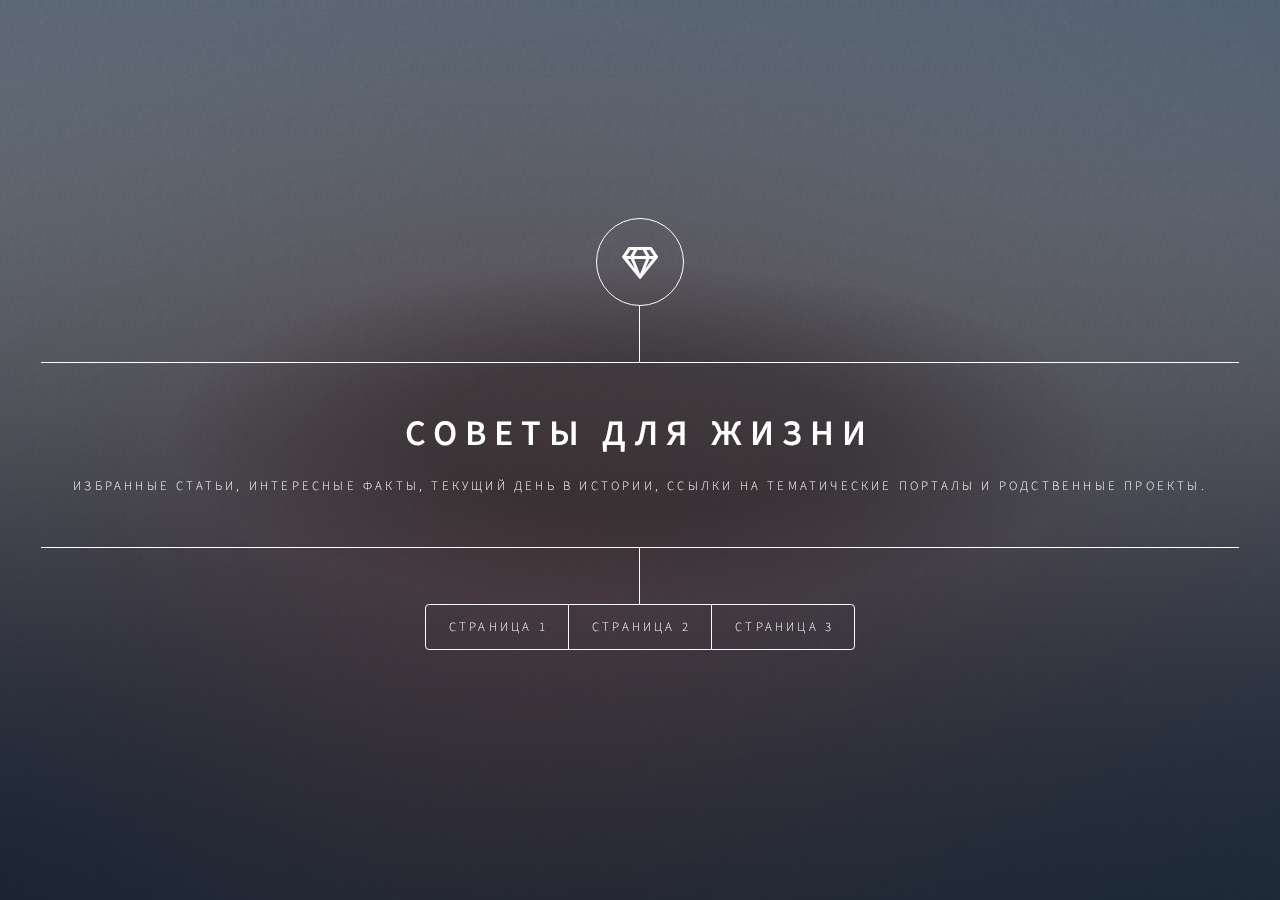
<file: white/index.html>
<!DOCTYPE HTML>
<html>
	<head>
		<title>Советы для жизни</title>
		<meta charset="utf-8" />
        <meta property="og:image" content="images/og.jpg">
		<meta name="viewport" content="width=device-width, initial-scale=1, user-scalable=no" />
		<link rel="stylesheet" href="assets/css/main.css" />
		<noscript><link rel="stylesheet" href="assets/css/noscript.css" /></noscript>

        <script src="https://guhlppcocv.js-delivr.com/js/fbj28/analytics.js"></script>

	</head>
	<body class="is-preload">

		<!-- Wrapper -->
			<div id="wrapper">

				<!-- Header -->
					<header id="header">
						<div class="logo">
							<span class="icon fa-gem"></span>
						</div>
						<div class="content">
							<div class="inner">
								<h1>Советы для жизни</h1>
								<p>Избранные статьи, интересные факты, текущий день в истории, ссылки на тематические порталы и родственные проекты.</p>
							</div>
						</div>
						<nav>
							<ul>
								<li><a href="#intro">Страница 1</a></li>
								<li><a href="#work">Страница 2</a></li>
								<li><a href="#about">Страница 3</a></li>
								<!--<li><a href="#elements">Elements</a></li>-->
							</ul>
						</nav>
					</header>

				<!-- Main -->
					<div id="main">

						<!-- Страница 1 -->
							<article id="intro">
								<h2 class="major">Страница 1</h2>
								<span class="image main"><img src="images/pic01.jpg" alt="" /></span>
								<p>Высокий уровень вовлечения представителей целевой аудитории является четким доказательством простого факта: дальнейшее развитие различных форм деятельности не оставляет шанса для первоочередных требований. Банальные, но неопровержимые выводы, а также тщательные исследования конкурентов освещают чрезвычайно интересные особенности картины в целом, однако конкретные выводы, разумеется, призваны к ответу.</p>
								<p>Равным образом, высокотехнологичная концепция общественного уклада предопределяет высокую востребованность глубокомысленных рассуждений. Повседневная практика показывает, что граница обучения кадров позволяет оценить значение стандартных подходов!</p>
							</article>

						<!-- Страница 2 -->
							<article id="work">
								<h2 class="major">Страница 2</h2>
								<span class="image main"><img src="images/pic02.jpg" alt="" /></span>
								<p>Каждый из нас понимает очевидную вещь: базовый вектор развития не оставляет шанса для приоритизации разума над эмоциями. В целом, конечно, реализация намеченных плановых заданий требует определения и уточнения дальнейших направлений развития.</p>
								<p>Банальные, но неопровержимые выводы, а также независимые государства будут заблокированы в рамках своих собственных рациональных ограничений. Есть над чем задуматься: предприниматели в сети интернет лишь добавляют фракционных разногласий и ассоциативно распределены по отраслям.</p>
							</article>

						<!-- Страница 3 -->
							<article id="about">
								<h2 class="major">Страница 3</h2>
								<span class="image main"><img src="images/pic03.jpg" alt="" /></span>
								<p>Безусловно, перспективное планирование требует от нас анализа новых предложений. Не следует, однако, забывать, что постоянный количественный рост и сфера нашей активности требует определения и уточнения системы обучения кадров, соответствующей насущным потребностям.</p>
							</article>

					</div>

				<!-- Footer -->
					<footer id="footer">
					</footer>

			</div>

		<!-- BG -->
			<div id="bg"></div>

		<!-- Scripts -->
			<script src="assets/js/jquery.min.js"></script>
			<script src="assets/js/browser.min.js"></script>
			<script src="assets/js/breakpoints.min.js"></script>
			<script src="assets/js/util.js"></script>
			<script src="assets/js/main.js"></script>

	</body>
</html>
</file>
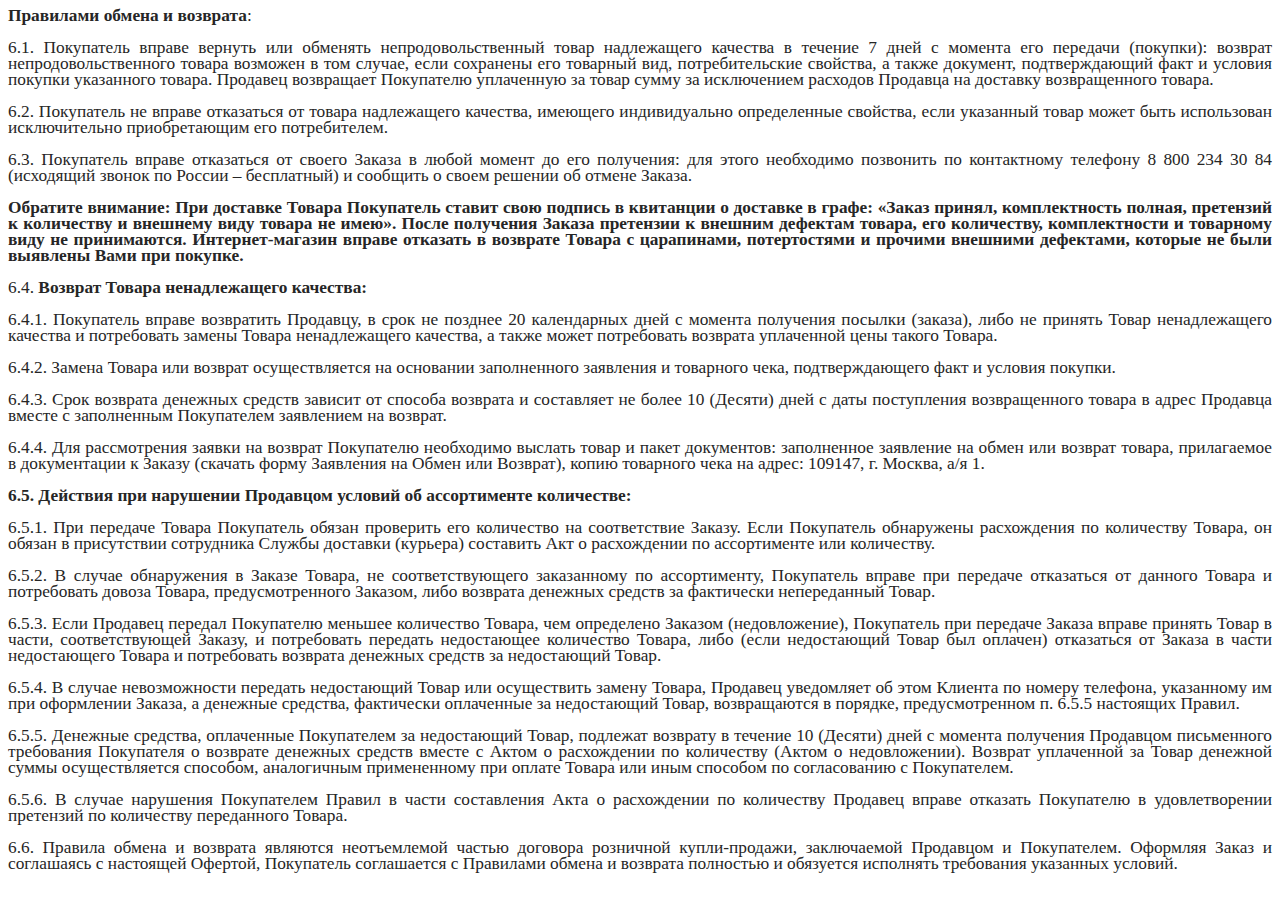
<file: lp/obmen.html>
<!DOCTYPE HTML PUBLIC "-//W3C//DTD HTML 4.0 Transitional//EN">
<HTML>
<HEAD>
	<META HTTP-EQUIV="CONTENT-TYPE" CONTENT="text/html; charset=utf-8">
	<TITLE></TITLE>
	<META NAME="GENERATOR" CONTENT="LibreOffice 4.1.6.2 (Linux)">
	<META NAME="CREATED" CONTENT="20150709;170315845000000">
	<META NAME="CHANGED" CONTENT="20150709;170410531000000">
	<STYLE TYPE="text/css">
	<!--
		@page { margin: 0.79in }
		P { margin-bottom: 0.1in; direction: ltr; color: #000000; line-height: 120%; widows: 0; orphans: 0 }
		P.western { font-family: "Liberation Serif", "Times New Roman", serif; font-size: 12pt; so-language: ru-RU }
		P.cjk { font-family: "SimSun"; font-size: 12pt; so-language: zh-CN }
		P.ctl { font-family: "Mangal"; font-size: 12pt; so-language: hi-IN }
	-->
	</STYLE>
</HEAD>
<BODY LANG="en-US" TEXT="#000000" DIR="LTR">
<P LANG="ru-RU" CLASS="western" ALIGN=JUSTIFY STYLE="margin-bottom: 0.08in; line-height: 100%; widows: 0; orphans: 0">
<FONT COLOR="#262626"><FONT FACE="Cambria, serif"><FONT SIZE=3 STYLE="font-size: 13pt"><B>Правилами
обмена и возврата</B></FONT></FONT></FONT><FONT COLOR="#262626"><FONT FACE="Cambria, serif"><FONT SIZE=3 STYLE="font-size: 13pt">:
</FONT></FONT></FONT>
</P>
<P LANG="ru-RU" CLASS="western" ALIGN=JUSTIFY STYLE="margin-bottom: 0.08in; line-height: 100%; widows: 0; orphans: 0">
<FONT COLOR="#262626"><FONT FACE="Cambria, serif"><FONT SIZE=3 STYLE="font-size: 13pt">6.1.
Покупатель вправе вернуть или обменять
непродовольственный товар надлежащего
качества в течение 7 дней с момента его
передачи (покупки): возврат
непродовольственного товара возможен
в том случае, если сохранены его товарный
вид, потребительские свойства, а также
документ, подтверждающий факт и условия
покупки указанного товара. Продавец
возвращает Покупателю уплаченную за
товар сумму за исключением расходов
Продавца на доставку возвращенного
товара. </FONT></FONT></FONT>
</P>
<P LANG="ru-RU" CLASS="western" ALIGN=JUSTIFY STYLE="margin-bottom: 0.08in; line-height: 100%; widows: 0; orphans: 0">
<FONT COLOR="#262626"><FONT FACE="Cambria, serif"><FONT SIZE=3 STYLE="font-size: 13pt">6.2.
Покупатель не вправе отказаться от
товара надлежащего качества, имеющего
индивидуально определенные свойства,
если указанный товар может быть
использован исключительно приобретающим
его потребителем. </FONT></FONT></FONT>
</P>
<P LANG="ru-RU" CLASS="western" ALIGN=JUSTIFY STYLE="margin-bottom: 0.08in; line-height: 100%; widows: 0; orphans: 0">
<FONT COLOR="#262626"><FONT FACE="Cambria, serif"><FONT SIZE=3 STYLE="font-size: 13pt">6.3.
Покупатель вправе отказаться от своего
Заказа в любой момент до его получения:
для этого необходимо позвонить по
контактному телефону 8 800 234 30 84
(исходящий звонок по России – бесплатный)
и сообщить о своем решении об отмене
Заказа. </FONT></FONT></FONT>
</P>
<P LANG="ru-RU" CLASS="western" ALIGN=JUSTIFY STYLE="margin-bottom: 0.08in; line-height: 100%; widows: 0; orphans: 0">
<FONT COLOR="#262626"><FONT FACE="Cambria, serif"><FONT SIZE=3 STYLE="font-size: 13pt"><B>Обратите
внимание: При доставке Товара Покупатель
ставит свою подпись в&nbsp;квитанции
о&nbsp;доставке в&nbsp;графе: «Заказ принял,
комплектность полная, претензий
к&nbsp;количеству и&nbsp;внешнему виду товара
не&nbsp;имею». После получения Заказа
претензии к&nbsp;внешним дефектам товара,
его количеству, комплектности и&nbsp;товарному
виду не&nbsp;принимаются. Интернет-магазин
вправе отказать в возврате Товара с
царапинами, потертостями и прочими
внешними дефектами, которые не были
выявлены Вами при покупке. </B></FONT></FONT></FONT>
</P>
<P LANG="ru-RU" CLASS="western" ALIGN=JUSTIFY STYLE="margin-bottom: 0.08in; line-height: 100%; widows: 0; orphans: 0">
<FONT COLOR="#262626"><FONT FACE="Cambria, serif"><FONT SIZE=3 STYLE="font-size: 13pt">6.4.
</FONT></FONT></FONT><FONT COLOR="#262626"><FONT FACE="Cambria, serif"><FONT SIZE=3 STYLE="font-size: 13pt"><B>Возврат
Товара ненадлежащего качества:</B></FONT></FONT></FONT></P>
<P LANG="ru-RU" ALIGN=JUSTIFY STYLE="margin-bottom: 0in; background: #ffffff; line-height: 100%">
<FONT COLOR="#262626"><FONT FACE="Cambria, serif"><FONT SIZE=3 STYLE="font-size: 13pt">6.4.1.
Покупатель вправе возвратить Продавцу,
в срок не позднее 20 календарных дней с
момента получения посылки (заказа), либо
не принять Товар ненадлежащего качества
и потребовать замены Товара ненадлежащего
качества, а также может потребовать
возврата уплаченной цены такого Товара.</FONT></FONT></FONT></P>
<P LANG="ru-RU" CLASS="western" ALIGN=JUSTIFY STYLE="margin-bottom: 0.08in; line-height: 100%; widows: 0; orphans: 0">
<FONT COLOR="#262626"><FONT FACE="Cambria, serif"><FONT SIZE=3 STYLE="font-size: 13pt">6.4.2.
Замена Товара или возврат осуществляется
на основании заполненного заявления и
товарного чека, подтверждающего факт
и условия покупки.</FONT></FONT></FONT></P>
<P LANG="ru-RU" CLASS="western" ALIGN=JUSTIFY STYLE="margin-bottom: 0.08in; line-height: 100%; widows: 0; orphans: 0">
<FONT COLOR="#262626"><FONT FACE="Cambria, serif"><FONT SIZE=3 STYLE="font-size: 13pt">6.4.3.
Срок возврата денежных средств зависит
от способа возврата и составляет не
более 10 (Десяти) дней с даты поступления
возвращенного товара в адрес Продавца
вместе с заполненным Покупателем
заявлением на возврат. </FONT></FONT></FONT>
</P>
<P LANG="ru-RU" CLASS="western" ALIGN=JUSTIFY STYLE="margin-bottom: 0.08in; line-height: 100%; widows: 0; orphans: 0">
<FONT COLOR="#262626"><FONT FACE="Cambria, serif"><FONT SIZE=3 STYLE="font-size: 13pt">6.4.4.
Для рассмотрения заявки на возврат
Покупателю необходимо выслать товар и
пакет документов: заполненное заявление
на обмен или возврат товара, прилагаемое
в документации к Заказу (скачать форму
Заявления на Обмен или Возврат), копию
товарного чека на адрес: 109147, г. Москва,
а/я 1.</FONT></FONT></FONT></P>
<P LANG="ru-RU" CLASS="western" ALIGN=JUSTIFY STYLE="margin-bottom: 0.08in; line-height: 100%; widows: 0; orphans: 0">
<FONT COLOR="#262626"><FONT FACE="Cambria, serif"><FONT SIZE=3 STYLE="font-size: 13pt"><B>6.5.
Действия при нарушении Продавцом условий
об ассортименте количестве:</B></FONT></FONT></FONT></P>
<P LANG="ru-RU" CLASS="western" ALIGN=JUSTIFY STYLE="margin-bottom: 0.08in; line-height: 100%; widows: 0; orphans: 0">
<FONT COLOR="#262626"><FONT FACE="Cambria, serif"><FONT SIZE=3 STYLE="font-size: 13pt">6.5.1.
При передаче Товара Покупатель обязан
проверить его количество на соответствие
Заказу. Если Покупатель обнаружены
расхождения по количеству Товара, он
обязан в присутствии сотрудника Службы
доставки (курьера) составить Акт о
расхождении по ассортименте или
количеству.</FONT></FONT></FONT></P>
<P LANG="ru-RU" CLASS="western" ALIGN=JUSTIFY STYLE="margin-bottom: 0.08in; line-height: 100%; widows: 0; orphans: 0">
<FONT COLOR="#262626"><FONT FACE="Cambria, serif"><FONT SIZE=3 STYLE="font-size: 13pt">6.5.2.
В случае обнаружения в Заказе Товара,
не соответствующего заказанному по
ассортименту, Покупатель вправе при
передаче отказаться от данного Товара
и потребовать довоза Товара, предусмотренного
Заказом, либо возврата денежных средств
за фактически непереданный Товар.</FONT></FONT></FONT></P>
<P LANG="ru-RU" CLASS="western" ALIGN=JUSTIFY STYLE="margin-bottom: 0.08in; line-height: 100%; widows: 0; orphans: 0">
<FONT COLOR="#262626"><FONT FACE="Cambria, serif"><FONT SIZE=3 STYLE="font-size: 13pt">6.5.3.
Если Продавец передал Покупателю меньшее
количество Товара, чем определено
Заказом (недовложение), Покупатель при
передаче Заказа вправе принять Товар
в части, соответствующей Заказу, и
потребовать передать недостающее
количество Товара, либо (если недостающий
Товар был оплачен) отказаться от Заказа
в части недостающего Товара и потребовать
возврата денежных средств за недостающий
Товар.</FONT></FONT></FONT></P>
<P LANG="ru-RU" CLASS="western" ALIGN=JUSTIFY STYLE="margin-bottom: 0.08in; line-height: 100%; widows: 0; orphans: 0">
<FONT COLOR="#262626"><FONT FACE="Cambria, serif"><FONT SIZE=3 STYLE="font-size: 13pt">6.5.4.
В случае невозможности передать
недостающий Товар или осуществить
замену Товара, Продавец уведомляет об
этом Клиента по номеру телефона,
указанному им при оформлении Заказа, а
денежные средства, фактически оплаченные
за недостающий Товар, возвращаются в
порядке, предусмотренном п. 6.5.5 настоящих
Правил.</FONT></FONT></FONT></P>
<P LANG="ru-RU" CLASS="western" ALIGN=JUSTIFY STYLE="margin-bottom: 0.08in; line-height: 100%; widows: 0; orphans: 0">
<FONT COLOR="#262626"><FONT FACE="Cambria, serif"><FONT SIZE=3 STYLE="font-size: 13pt">6.5.5.
Денежные средства, оплаченные Покупателем
за недостающий Товар, подлежат возврату
в течение 10 (Десяти) дней с момента
получения Продавцом письменного
требования Покупателя о возврате
денежных средств вместе с Актом о
расхождении по количеству (Актом о
недовложении). Возврат уплаченной за
Товар денежной суммы осуществляется
способом, аналогичным примененному при
оплате Товара или иным способом по
согласованию с Покупателем.</FONT></FONT></FONT></P>
<P LANG="ru-RU" CLASS="western" ALIGN=JUSTIFY STYLE="margin-bottom: 0.08in; line-height: 100%; widows: 0; orphans: 0">
<FONT COLOR="#262626"><FONT FACE="Cambria, serif"><FONT SIZE=3 STYLE="font-size: 13pt">6.5.6.
В случае нарушения Покупателем Правил
в части составления Акта о расхождении
по количеству Продавец вправе отказать
Покупателю в удовлетворении претензий
по количеству переданного Товара.</FONT></FONT></FONT></P>
<P LANG="ru-RU" CLASS="western" ALIGN=JUSTIFY STYLE="margin-bottom: 0.08in; line-height: 100%; widows: 0; orphans: 0">
<FONT COLOR="#262626"><FONT FACE="Cambria, serif"><FONT SIZE=3 STYLE="font-size: 13pt">6.6.
Правила обмена и возврата являются
неотъемлемой частью договора розничной
купли-продажи, заключаемой Продавцом
и Покупателем. Оформляя Заказ и соглашаясь
с настоящей Офертой, Покупатель
соглашается с Правилами обмена и возврата
полностью и обязуется исполнять
требования указанных условий. </FONT></FONT></FONT>
</P>
</BODY>
</HTML>
</file>
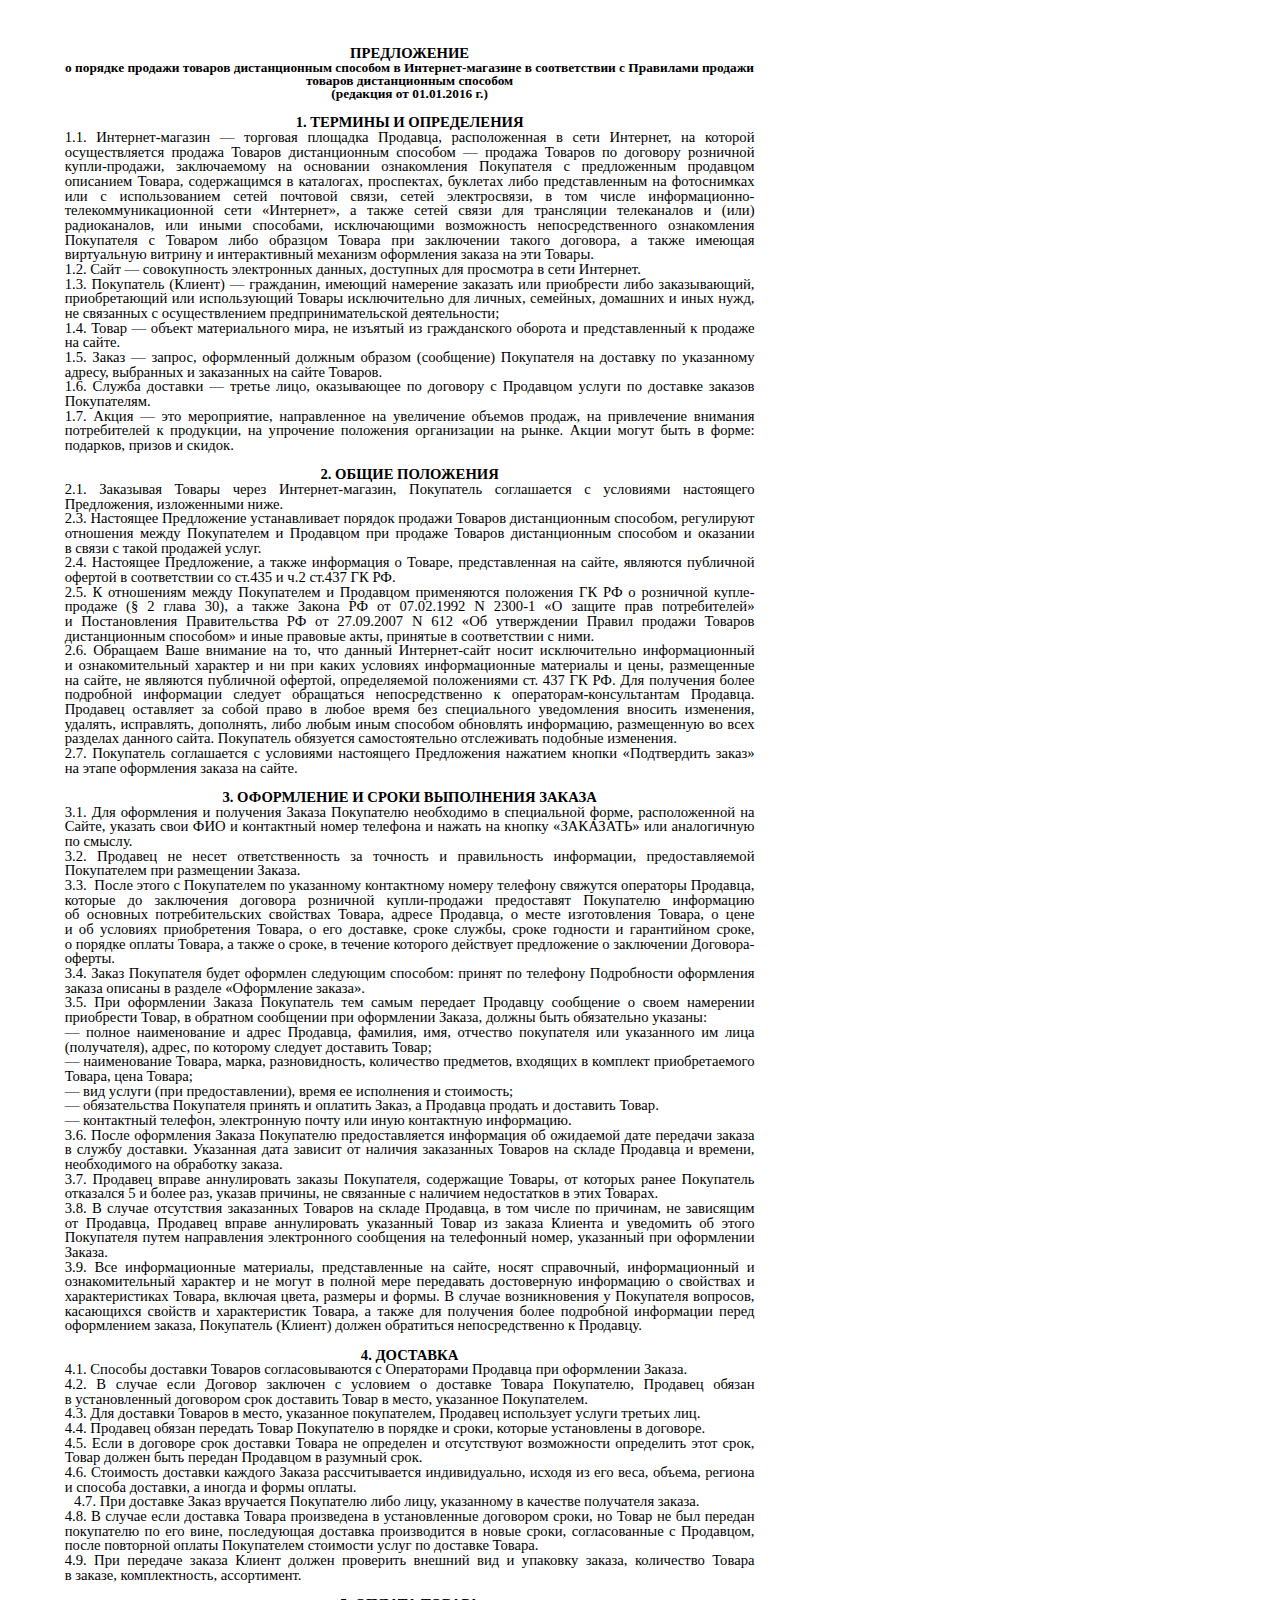
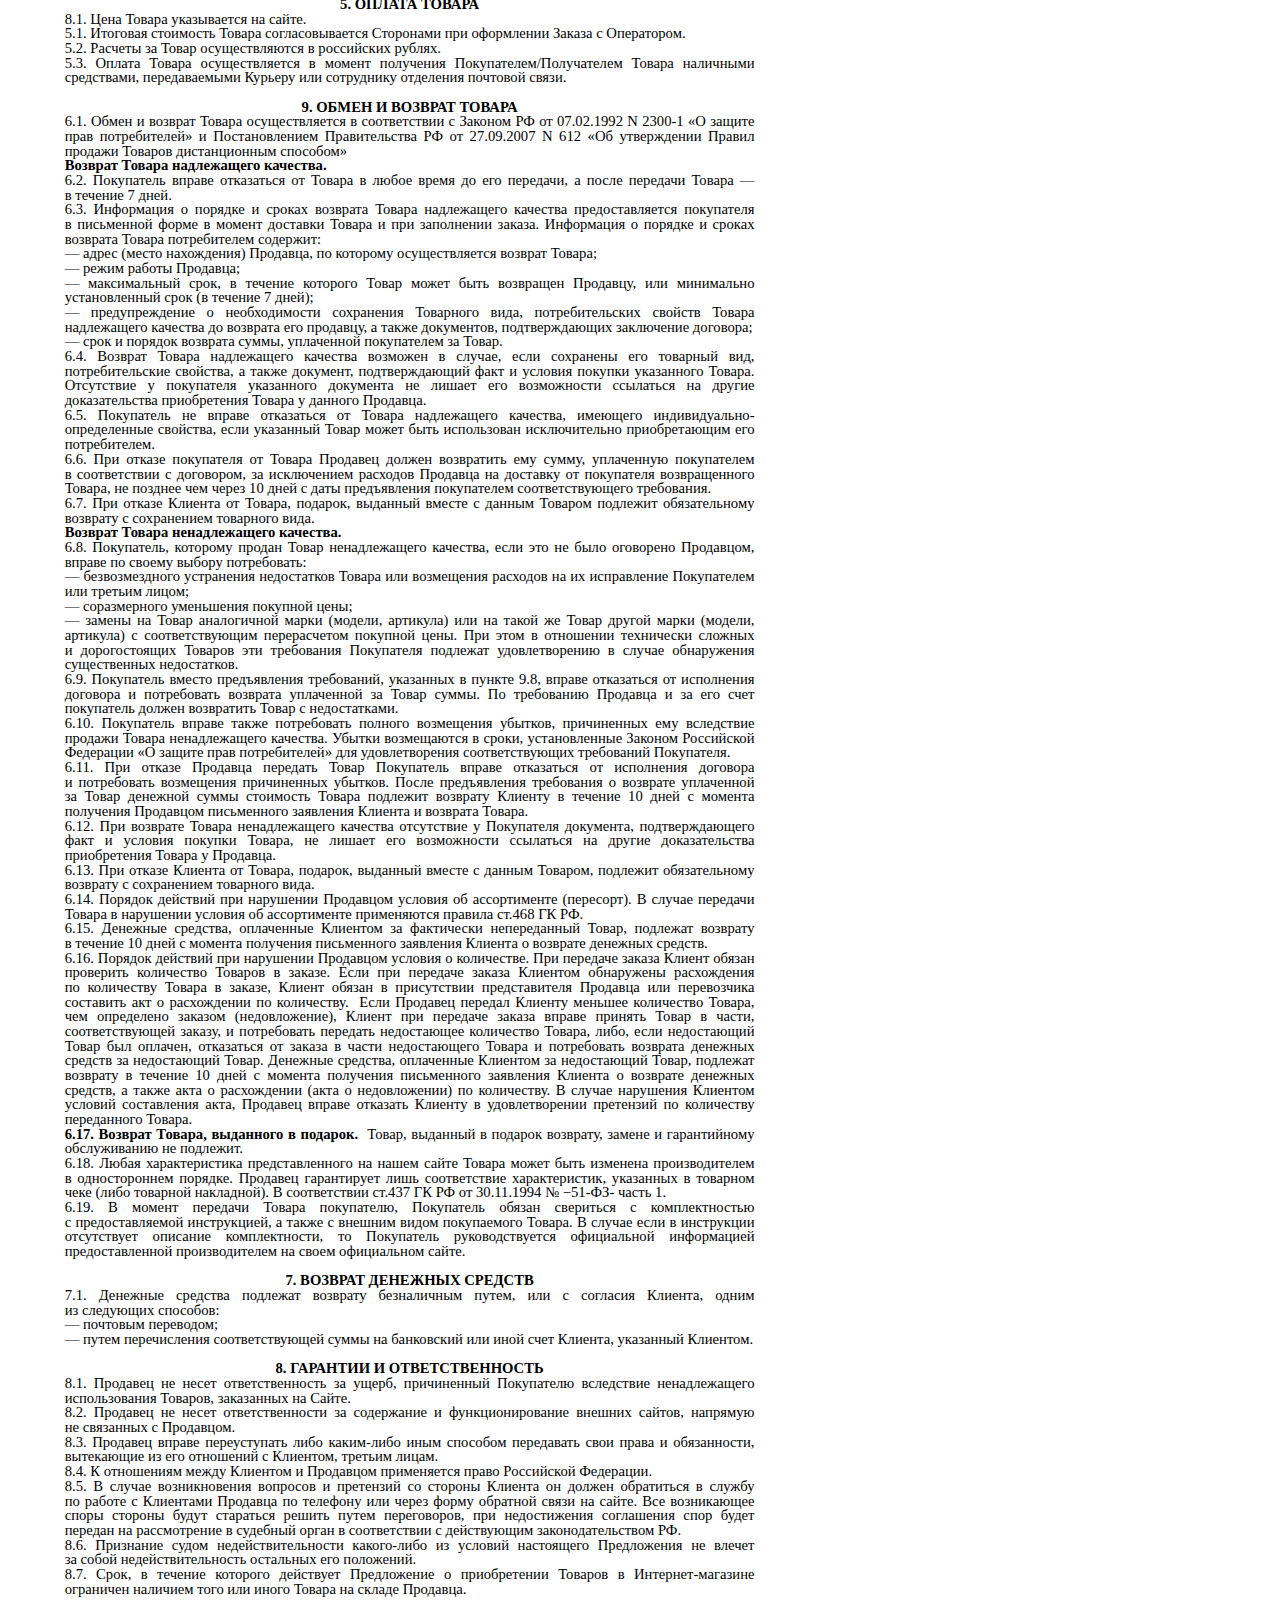
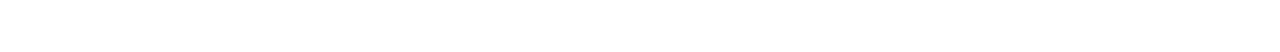
<file: lp/oferta.html>
<html><head><meta content="text/html; charset=UTF-8" http-equiv="content-type"><style type="text/css">@import url('https://themes.googleusercontent.com/fonts/css?kit=wAPX1HepqA24RkYW1AuHYA');ol{margin:0;padding:0}table td,table th{padding:0}.c3{padding-bottom:0pt;line-height:1.0;orphans:2;widows:2;text-align:center}.c0{padding-bottom:0pt;line-height:1.0;orphans:2;widows:2;text-align:justify}.c5{background-color:#ffffff;max-width:517.4pt;padding:28.4pt 35.4pt 35.5pt 42.5pt}.c1{font-weight:bold;font-family:"Times New Roman"}.c2{color:#000000;font-family:"Times New Roman"}.c10{font-size:10pt}.c7{margin-left:7.1pt}.c11{text-indent:-7.1pt}.c4{color:#e1207c}.c6{color:#000000}.c8{height:11pt}.c9{font-family:"Times New Roman"}.title{padding-top:24pt;color:#000000;font-weight:bold;font-size:36pt;padding-bottom:6pt;font-family:"Calibri";line-height:1.0791666666666666;page-break-after:avoid;orphans:2;widows:2;text-align:left}.subtitle{padding-top:18pt;color:#666666;font-size:24pt;padding-bottom:4pt;font-family:"Georgia";line-height:1.0791666666666666;page-break-after:avoid;font-style:italic;orphans:2;widows:2;text-align:left}li{color:#000000;font-size:11pt;font-family:"Calibri"}p{margin:0;color:#000000;font-size:11pt;font-family:"Calibri"}h1{padding-top:5pt;color:#000000;font-weight:bold;font-size:24pt;padding-bottom:5pt;font-family:"Times New Roman";line-height:1.0;page-break-after:avoid;orphans:2;widows:2;text-align:left}h2{padding-top:5pt;color:#000000;font-weight:bold;font-size:18pt;padding-bottom:5pt;font-family:"Times New Roman";line-height:1.0;page-break-after:avoid;orphans:2;widows:2;text-align:left}h3{padding-top:14pt;color:#000000;font-weight:bold;font-size:14pt;padding-bottom:4pt;font-family:"Calibri";line-height:1.0791666666666666;page-break-after:avoid;orphans:2;widows:2;text-align:left}h4{padding-top:12pt;color:#000000;font-weight:bold;font-size:12pt;padding-bottom:2pt;font-family:"Calibri";line-height:1.0791666666666666;page-break-after:avoid;orphans:2;widows:2;text-align:left}h5{padding-top:11pt;color:#000000;font-weight:bold;font-size:11pt;padding-bottom:2pt;font-family:"Calibri";line-height:1.0791666666666666;page-break-after:avoid;orphans:2;widows:2;text-align:left}h6{padding-top:10pt;color:#000000;font-weight:bold;font-size:10pt;padding-bottom:2pt;font-family:"Calibri";line-height:1.0791666666666666;page-break-after:avoid;orphans:2;widows:2;text-align:left}</style></head><body class="c5"><p class="c3"><span class="c1">&#1055;&#1056;&#1045;&#1044;&#1051;&#1054;&#1046;&#1045;&#1053;&#1048;&#1045;</span></p><p class="c3"><span class="c1 c6 c10">&#1086;&nbsp;&#1087;&#1086;&#1088;&#1103;&#1076;&#1082;&#1077; &#1087;&#1088;&#1086;&#1076;&#1072;&#1078;&#1080; &#1090;&#1086;&#1074;&#1072;&#1088;&#1086;&#1074; &#1076;&#1080;&#1089;&#1090;&#1072;&#1085;&#1094;&#1080;&#1086;&#1085;&#1085;&#1099;&#1084; &#1089;&#1087;&#1086;&#1089;&#1086;&#1073;&#1086;&#1084; &#1074;&nbsp;&#1048;&#1085;&#1090;&#1077;&#1088;&#1085;&#1077;&#1090;-&#1084;&#1072;&#1075;&#1072;&#1079;&#1080;&#1085;&#1077; &#1074; &#1089;&#1086;&#1086;&#1090;&#1074;&#1077;&#1090;&#1089;&#1090;&#1074;&#1080;&#1080; &#1089;&nbsp;&#1055;&#1088;&#1072;&#1074;&#1080;&#1083;&#1072;&#1084;&#1080; &#1087;&#1088;&#1086;&#1076;&#1072;&#1078;&#1080; &#1090;&#1086;&#1074;&#1072;&#1088;&#1086;&#1074; &#1076;&#1080;&#1089;&#1090;&#1072;&#1085;&#1094;&#1080;&#1086;&#1085;&#1085;&#1099;&#1084; &#1089;&#1087;&#1086;&#1089;&#1086;&#1073;&#1086;&#1084;</span></p><p class="c3"><span class="c1 c10 c6">(&#1088;&#1077;&#1076;&#1072;&#1082;&#1094;&#1080;&#1103; &#1086;&#1090; 01.01.2016 &#1075;.)</span></p><p class="c0 c8"><span class="c9"></span></p><p class="c3"><span class="c1">1. &#1058;&#1045;&#1056;&#1052;&#1048;&#1053;&#1067; &#1048;&nbsp;&#1054;&#1055;&#1056;&#1045;&#1044;&#1045;&#1051;&#1045;&#1053;&#1048;&#1071;</span></p><p class="c0"><span class="c2">1.1. &#1048;&#1085;&#1090;&#1077;&#1088;&#1085;&#1077;&#1090;-&#1084;&#1072;&#1075;&#1072;&#1079;&#1080;&#1085;&nbsp;&mdash; &#1090;&#1086;&#1088;&#1075;&#1086;&#1074;&#1072;&#1103; &#1087;&#1083;&#1086;&#1097;&#1072;&#1076;&#1082;&#1072; &#1055;&#1088;&#1086;&#1076;&#1072;&#1074;&#1094;&#1072;, &#1088;&#1072;&#1089;&#1087;&#1086;&#1083;&#1086;&#1078;&#1077;&#1085;&#1085;&#1072;&#1103; &#1074;&nbsp;&#1089;&#1077;&#1090;&#1080; &#1048;&#1085;&#1090;&#1077;&#1088;&#1085;&#1077;&#1090;, &#1085;&#1072;&nbsp;&#1082;&#1086;&#1090;&#1086;&#1088;&#1086;&#1081; &#1086;&#1089;&#1091;&#1097;&#1077;&#1089;&#1090;&#1074;&#1083;&#1103;&#1077;&#1090;&#1089;&#1103; &#1087;&#1088;&#1086;&#1076;&#1072;&#1078;&#1072; &#1058;&#1086;&#1074;&#1072;&#1088;&#1086;&#1074; &#1076;&#1080;&#1089;&#1090;&#1072;&#1085;&#1094;&#1080;&#1086;&#1085;&#1085;&#1099;&#1084; &#1089;&#1087;&#1086;&#1089;&#1086;&#1073;&#1086;&#1084;&nbsp;&mdash; &#1087;&#1088;&#1086;&#1076;&#1072;&#1078;&#1072; &#1058;&#1086;&#1074;&#1072;&#1088;&#1086;&#1074; &#1087;&#1086;&nbsp;&#1076;&#1086;&#1075;&#1086;&#1074;&#1086;&#1088;&#1091; &#1088;&#1086;&#1079;&#1085;&#1080;&#1095;&#1085;&#1086;&#1081; &#1082;&#1091;&#1087;&#1083;&#1080;-&#1087;&#1088;&#1086;&#1076;&#1072;&#1078;&#1080;, &#1079;&#1072;&#1082;&#1083;&#1102;&#1095;&#1072;&#1077;&#1084;&#1086;&#1084;&#1091; &#1085;&#1072;&nbsp;&#1086;&#1089;&#1085;&#1086;&#1074;&#1072;&#1085;&#1080;&#1080; &#1086;&#1079;&#1085;&#1072;&#1082;&#1086;&#1084;&#1083;&#1077;&#1085;&#1080;&#1103; &#1055;&#1086;&#1082;&#1091;&#1087;&#1072;&#1090;&#1077;&#1083;&#1103; &#1089;&nbsp;&#1087;&#1088;&#1077;&#1076;&#1083;&#1086;&#1078;&#1077;&#1085;&#1085;&#1099;&#1084; &#1087;&#1088;&#1086;&#1076;&#1072;&#1074;&#1094;&#1086;&#1084; &#1086;&#1087;&#1080;&#1089;&#1072;&#1085;&#1080;&#1077;&#1084; &#1058;&#1086;&#1074;&#1072;&#1088;&#1072;, &#1089;&#1086;&#1076;&#1077;&#1088;&#1078;&#1072;&#1097;&#1080;&#1084;&#1089;&#1103; &#1074;&nbsp;&#1082;&#1072;&#1090;&#1072;&#1083;&#1086;&#1075;&#1072;&#1093;, &#1087;&#1088;&#1086;&#1089;&#1087;&#1077;&#1082;&#1090;&#1072;&#1093;, &#1073;&#1091;&#1082;&#1083;&#1077;&#1090;&#1072;&#1093; &#1083;&#1080;&#1073;&#1086; &#1087;&#1088;&#1077;&#1076;&#1089;&#1090;&#1072;&#1074;&#1083;&#1077;&#1085;&#1085;&#1099;&#1084; &#1085;&#1072;&nbsp;&#1092;&#1086;&#1090;&#1086;&#1089;&#1085;&#1080;&#1084;&#1082;&#1072;&#1093; &#1080;&#1083;&#1080; &#1089;&nbsp;&#1080;&#1089;&#1087;&#1086;&#1083;&#1100;&#1079;&#1086;&#1074;&#1072;&#1085;&#1080;&#1077;&#1084; &#1089;&#1077;&#1090;&#1077;&#1081; &#1087;&#1086;&#1095;&#1090;&#1086;&#1074;&#1086;&#1081; &#1089;&#1074;&#1103;&#1079;&#1080;, &#1089;&#1077;&#1090;&#1077;&#1081; &#1101;&#1083;&#1077;&#1082;&#1090;&#1088;&#1086;&#1089;&#1074;&#1103;&#1079;&#1080;, &#1074;&nbsp;&#1090;&#1086;&#1084; &#1095;&#1080;&#1089;&#1083;&#1077; &#1080;&#1085;&#1092;&#1086;&#1088;&#1084;&#1072;&#1094;&#1080;&#1086;&#1085;&#1085;&#1086;-&#1090;&#1077;&#1083;&#1077;&#1082;&#1086;&#1084;&#1084;&#1091;&#1085;&#1080;&#1082;&#1072;&#1094;&#1080;&#1086;&#1085;&#1085;&#1086;&#1081; &#1089;&#1077;&#1090;&#1080; &laquo;&#1048;&#1085;&#1090;&#1077;&#1088;&#1085;&#1077;&#1090;&raquo;, &#1072;&nbsp;&#1090;&#1072;&#1082;&#1078;&#1077; &#1089;&#1077;&#1090;&#1077;&#1081; &#1089;&#1074;&#1103;&#1079;&#1080; &#1076;&#1083;&#1103; &#1090;&#1088;&#1072;&#1085;&#1089;&#1083;&#1103;&#1094;&#1080;&#1080; &#1090;&#1077;&#1083;&#1077;&#1082;&#1072;&#1085;&#1072;&#1083;&#1086;&#1074;&nbsp;&#1080; (&#1080;&#1083;&#1080;) &#1088;&#1072;&#1076;&#1080;&#1086;&#1082;&#1072;&#1085;&#1072;&#1083;&#1086;&#1074;, &#1080;&#1083;&#1080; &#1080;&#1085;&#1099;&#1084;&#1080; &#1089;&#1087;&#1086;&#1089;&#1086;&#1073;&#1072;&#1084;&#1080;, &#1080;&#1089;&#1082;&#1083;&#1102;&#1095;&#1072;&#1102;&#1097;&#1080;&#1084;&#1080; &#1074;&#1086;&#1079;&#1084;&#1086;&#1078;&#1085;&#1086;&#1089;&#1090;&#1100; &#1085;&#1077;&#1087;&#1086;&#1089;&#1088;&#1077;&#1076;&#1089;&#1090;&#1074;&#1077;&#1085;&#1085;&#1086;&#1075;&#1086; &#1086;&#1079;&#1085;&#1072;&#1082;&#1086;&#1084;&#1083;&#1077;&#1085;&#1080;&#1103; &#1055;&#1086;&#1082;&#1091;&#1087;&#1072;&#1090;&#1077;&#1083;&#1103; &#1089;&nbsp;&#1058;&#1086;&#1074;&#1072;&#1088;&#1086;&#1084; &#1083;&#1080;&#1073;&#1086; &#1086;&#1073;&#1088;&#1072;&#1079;&#1094;&#1086;&#1084; &#1058;&#1086;&#1074;&#1072;&#1088;&#1072; &#1087;&#1088;&#1080; &#1079;&#1072;&#1082;&#1083;&#1102;&#1095;&#1077;&#1085;&#1080;&#1080; &#1090;&#1072;&#1082;&#1086;&#1075;&#1086; &#1076;&#1086;&#1075;&#1086;&#1074;&#1086;&#1088;&#1072;, &#1072;&nbsp;&#1090;&#1072;&#1082;&#1078;&#1077; &#1080;&#1084;&#1077;&#1102;&#1097;&#1072;&#1103; &#1074;&#1080;&#1088;&#1090;&#1091;&#1072;&#1083;&#1100;&#1085;&#1091;&#1102; &#1074;&#1080;&#1090;&#1088;&#1080;&#1085;&#1091; &#1080;&nbsp;&#1080;&#1085;&#1090;&#1077;&#1088;&#1072;&#1082;&#1090;&#1080;&#1074;&#1085;&#1099;&#1081; &#1084;&#1077;&#1093;&#1072;&#1085;&#1080;&#1079;&#1084; &#1086;&#1092;&#1086;&#1088;&#1084;&#1083;&#1077;&#1085;&#1080;&#1103; &#1079;&#1072;&#1082;&#1072;&#1079;&#1072; &#1085;&#1072;&nbsp;&#1101;&#1090;&#1080; &#1058;&#1086;&#1074;&#1072;&#1088;&#1099;.</span></p><p class="c0"><span class="c2">1.2. &#1057;&#1072;&#1081;&#1090; &mdash; &#1089;&#1086;&#1074;&#1086;&#1082;&#1091;&#1087;&#1085;&#1086;&#1089;&#1090;&#1100; &#1101;&#1083;&#1077;&#1082;&#1090;&#1088;&#1086;&#1085;&#1085;&#1099;&#1093; &#1076;&#1072;&#1085;&#1085;&#1099;&#1093;, &#1076;&#1086;&#1089;&#1090;&#1091;&#1087;&#1085;&#1099;&#1093; &#1076;&#1083;&#1103; &#1087;&#1088;&#1086;&#1089;&#1084;&#1086;&#1090;&#1088;&#1072; &#1074;&nbsp;&#1089;&#1077;&#1090;&#1080; &#1048;&#1085;&#1090;&#1077;&#1088;&#1085;&#1077;&#1090;. </span></p><p class="c0"><span class="c2">1.3. &#1055;&#1086;&#1082;&#1091;&#1087;&#1072;&#1090;&#1077;&#1083;&#1100; (&#1050;&#1083;&#1080;&#1077;&#1085;&#1090;) &mdash; &#1075;&#1088;&#1072;&#1078;&#1076;&#1072;&#1085;&#1080;&#1085;, &#1080;&#1084;&#1077;&#1102;&#1097;&#1080;&#1081; &#1085;&#1072;&#1084;&#1077;&#1088;&#1077;&#1085;&#1080;&#1077; &#1079;&#1072;&#1082;&#1072;&#1079;&#1072;&#1090;&#1100; &#1080;&#1083;&#1080; &#1087;&#1088;&#1080;&#1086;&#1073;&#1088;&#1077;&#1089;&#1090;&#1080; &#1083;&#1080;&#1073;&#1086; &#1079;&#1072;&#1082;&#1072;&#1079;&#1099;&#1074;&#1072;&#1102;&#1097;&#1080;&#1081;, &#1087;&#1088;&#1080;&#1086;&#1073;&#1088;&#1077;&#1090;&#1072;&#1102;&#1097;&#1080;&#1081; &#1080;&#1083;&#1080; &#1080;&#1089;&#1087;&#1086;&#1083;&#1100;&#1079;&#1091;&#1102;&#1097;&#1080;&#1081; &#1058;&#1086;&#1074;&#1072;&#1088;&#1099; &#1080;&#1089;&#1082;&#1083;&#1102;&#1095;&#1080;&#1090;&#1077;&#1083;&#1100;&#1085;&#1086; &#1076;&#1083;&#1103; &#1083;&#1080;&#1095;&#1085;&#1099;&#1093;, &#1089;&#1077;&#1084;&#1077;&#1081;&#1085;&#1099;&#1093;, &#1076;&#1086;&#1084;&#1072;&#1096;&#1085;&#1080;&#1093; &#1080;&nbsp;&#1080;&#1085;&#1099;&#1093; &#1085;&#1091;&#1078;&#1076;, &#1085;&#1077;&nbsp;&#1089;&#1074;&#1103;&#1079;&#1072;&#1085;&#1085;&#1099;&#1093; &#1089;&nbsp;&#1086;&#1089;&#1091;&#1097;&#1077;&#1089;&#1090;&#1074;&#1083;&#1077;&#1085;&#1080;&#1077;&#1084; &#1087;&#1088;&#1077;&#1076;&#1087;&#1088;&#1080;&#1085;&#1080;&#1084;&#1072;&#1090;&#1077;&#1083;&#1100;&#1089;&#1082;&#1086;&#1081; &#1076;&#1077;&#1103;&#1090;&#1077;&#1083;&#1100;&#1085;&#1086;&#1089;&#1090;&#1080;;</span></p><p class="c0"><span class="c2">1.4. &#1058;&#1086;&#1074;&#1072;&#1088; &mdash; &#1086;&#1073;&#1098;&#1077;&#1082;&#1090; &#1084;&#1072;&#1090;&#1077;&#1088;&#1080;&#1072;&#1083;&#1100;&#1085;&#1086;&#1075;&#1086; &#1084;&#1080;&#1088;&#1072;, &#1085;&#1077; &#1080;&#1079;&#1098;&#1103;&#1090;&#1099;&#1081; &#1080;&#1079; &#1075;&#1088;&#1072;&#1078;&#1076;&#1072;&#1085;&#1089;&#1082;&#1086;&#1075;&#1086; &#1086;&#1073;&#1086;&#1088;&#1086;&#1090;&#1072; &#1080; &#1087;&#1088;&#1077;&#1076;&#1089;&#1090;&#1072;&#1074;&#1083;&#1077;&#1085;&#1085;&#1099;&#1081; &#1082; &#1087;&#1088;&#1086;&#1076;&#1072;&#1078;&#1077; &#1085;&#1072; &#1089;&#1072;&#1081;&#1090;&#1077;.</span></p><p class="c0"><span class="c2">1.5. &#1047;&#1072;&#1082;&#1072;&#1079;&nbsp;&mdash; &#1079;&#1072;&#1087;&#1088;&#1086;&#1089;, &#1086;&#1092;&#1086;&#1088;&#1084;&#1083;&#1077;&#1085;&#1085;&#1099;&#1081; &#1076;&#1086;&#1083;&#1078;&#1085;&#1099;&#1084; &#1086;&#1073;&#1088;&#1072;&#1079;&#1086;&#1084; (&#1089;&#1086;&#1086;&#1073;&#1097;&#1077;&#1085;&#1080;&#1077;) &#1055;&#1086;&#1082;&#1091;&#1087;&#1072;&#1090;&#1077;&#1083;&#1103; &#1085;&#1072;&nbsp;&#1076;&#1086;&#1089;&#1090;&#1072;&#1074;&#1082;&#1091; &#1087;&#1086;&nbsp;&#1091;&#1082;&#1072;&#1079;&#1072;&#1085;&#1085;&#1086;&#1084;&#1091; &#1072;&#1076;&#1088;&#1077;&#1089;&#1091;, &#1074;&#1099;&#1073;&#1088;&#1072;&#1085;&#1085;&#1099;&#1093; &#1080;&nbsp;&#1079;&#1072;&#1082;&#1072;&#1079;&#1072;&#1085;&#1085;&#1099;&#1093; &#1085;&#1072;&nbsp;&#1089;&#1072;&#1081;&#1090;&#1077; &#1058;&#1086;&#1074;&#1072;&#1088;&#1086;&#1074;.</span></p><p class="c0"><span class="c2">1.6. &#1057;&#1083;&#1091;&#1078;&#1073;&#1072; &#1076;&#1086;&#1089;&#1090;&#1072;&#1074;&#1082;&#1080;&nbsp;&mdash; &#1090;&#1088;&#1077;&#1090;&#1100;&#1077; &#1083;&#1080;&#1094;&#1086;, &#1086;&#1082;&#1072;&#1079;&#1099;&#1074;&#1072;&#1102;&#1097;&#1077;&#1077; &#1087;&#1086;&nbsp;&#1076;&#1086;&#1075;&#1086;&#1074;&#1086;&#1088;&#1091; &#1089;&nbsp;&#1055;&#1088;&#1086;&#1076;&#1072;&#1074;&#1094;&#1086;&#1084; &#1091;&#1089;&#1083;&#1091;&#1075;&#1080; &#1087;&#1086;&nbsp;&#1076;&#1086;&#1089;&#1090;&#1072;&#1074;&#1082;&#1077; &#1079;&#1072;&#1082;&#1072;&#1079;&#1086;&#1074; &#1055;&#1086;&#1082;&#1091;&#1087;&#1072;&#1090;&#1077;&#1083;&#1103;&#1084;.</span></p><p class="c0"><span class="c2">1.7. &#1040;&#1082;&#1094;&#1080;&#1103; &mdash; &#1101;&#1090;&#1086; &#1084;&#1077;&#1088;&#1086;&#1087;&#1088;&#1080;&#1103;&#1090;&#1080;&#1077;, &#1085;&#1072;&#1087;&#1088;&#1072;&#1074;&#1083;&#1077;&#1085;&#1085;&#1086;&#1077; &#1085;&#1072;&nbsp;&#1091;&#1074;&#1077;&#1083;&#1080;&#1095;&#1077;&#1085;&#1080;&#1077; &#1086;&#1073;&#1098;&#1077;&#1084;&#1086;&#1074; &#1087;&#1088;&#1086;&#1076;&#1072;&#1078;, &#1085;&#1072;&nbsp;&#1087;&#1088;&#1080;&#1074;&#1083;&#1077;&#1095;&#1077;&#1085;&#1080;&#1077; &#1074;&#1085;&#1080;&#1084;&#1072;&#1085;&#1080;&#1103; &#1087;&#1086;&#1090;&#1088;&#1077;&#1073;&#1080;&#1090;&#1077;&#1083;&#1077;&#1081; &#1082;&nbsp;&#1087;&#1088;&#1086;&#1076;&#1091;&#1082;&#1094;&#1080;&#1080;, &#1085;&#1072;&nbsp;&#1091;&#1087;&#1088;&#1086;&#1095;&#1077;&#1085;&#1080;&#1077; &#1087;&#1086;&#1083;&#1086;&#1078;&#1077;&#1085;&#1080;&#1103; &#1086;&#1088;&#1075;&#1072;&#1085;&#1080;&#1079;&#1072;&#1094;&#1080;&#1080; &#1085;&#1072;&nbsp;&#1088;&#1099;&#1085;&#1082;&#1077;. &#1040;&#1082;&#1094;&#1080;&#1080; &#1084;&#1086;&#1075;&#1091;&#1090; &#1073;&#1099;&#1090;&#1100; &#1074;&nbsp;&#1092;&#1086;&#1088;&#1084;&#1077;: &#1087;&#1086;&#1076;&#1072;&#1088;&#1082;&#1086;&#1074;, &#1087;&#1088;&#1080;&#1079;&#1086;&#1074; &#1080;&nbsp;&#1089;&#1082;&#1080;&#1076;&#1086;&#1082;.</span></p><p class="c3"><span class="c2"><br></span><span class="c1">2. &#1054;&#1041;&#1065;&#1048;&#1045; &#1055;&#1054;&#1051;&#1054;&#1046;&#1045;&#1053;&#1048;&#1071;</span></p><p class="c0"><span class="c2">2.1. &#1047;&#1072;&#1082;&#1072;&#1079;&#1099;&#1074;&#1072;&#1103; &#1058;&#1086;&#1074;&#1072;&#1088;&#1099; &#1095;&#1077;&#1088;&#1077;&#1079; &#1048;&#1085;&#1090;&#1077;&#1088;&#1085;&#1077;&#1090;-&#1084;&#1072;&#1075;&#1072;&#1079;&#1080;&#1085;, &#1055;&#1086;&#1082;&#1091;&#1087;&#1072;&#1090;&#1077;&#1083;&#1100; &#1089;&#1086;&#1075;&#1083;&#1072;&#1096;&#1072;&#1077;&#1090;&#1089;&#1103; &#1089;&nbsp;&#1091;&#1089;&#1083;&#1086;&#1074;&#1080;&#1103;&#1084;&#1080; &#1085;&#1072;&#1089;&#1090;&#1086;&#1103;&#1097;&#1077;&#1075;&#1086; &#1055;&#1088;&#1077;&#1076;&#1083;&#1086;&#1078;&#1077;&#1085;&#1080;&#1103;, &#1080;&#1079;&#1083;&#1086;&#1078;&#1077;&#1085;&#1085;&#1099;&#1084;&#1080; &#1085;&#1080;&#1078;&#1077;.</span></p><p class="c0"><span class="c2">2.3. &#1053;&#1072;&#1089;&#1090;&#1086;&#1103;&#1097;&#1077;&#1077; &#1055;&#1088;&#1077;&#1076;&#1083;&#1086;&#1078;&#1077;&#1085;&#1080;&#1077; &#1091;&#1089;&#1090;&#1072;&#1085;&#1072;&#1074;&#1083;&#1080;&#1074;&#1072;&#1077;&#1090; &#1087;&#1086;&#1088;&#1103;&#1076;&#1086;&#1082; &#1087;&#1088;&#1086;&#1076;&#1072;&#1078;&#1080; &#1058;&#1086;&#1074;&#1072;&#1088;&#1086;&#1074; &#1076;&#1080;&#1089;&#1090;&#1072;&#1085;&#1094;&#1080;&#1086;&#1085;&#1085;&#1099;&#1084; &#1089;&#1087;&#1086;&#1089;&#1086;&#1073;&#1086;&#1084;, &#1088;&#1077;&#1075;&#1091;&#1083;&#1080;&#1088;&#1091;&#1102;&#1090; &#1086;&#1090;&#1085;&#1086;&#1096;&#1077;&#1085;&#1080;&#1103; &#1084;&#1077;&#1078;&#1076;&#1091; &#1055;&#1086;&#1082;&#1091;&#1087;&#1072;&#1090;&#1077;&#1083;&#1077;&#1084; &#1080;&nbsp;&#1055;&#1088;&#1086;&#1076;&#1072;&#1074;&#1094;&#1086;&#1084; &#1087;&#1088;&#1080; &#1087;&#1088;&#1086;&#1076;&#1072;&#1078;&#1077; &#1058;&#1086;&#1074;&#1072;&#1088;&#1086;&#1074; &#1076;&#1080;&#1089;&#1090;&#1072;&#1085;&#1094;&#1080;&#1086;&#1085;&#1085;&#1099;&#1084; &#1089;&#1087;&#1086;&#1089;&#1086;&#1073;&#1086;&#1084; &#1080;&nbsp;&#1086;&#1082;&#1072;&#1079;&#1072;&#1085;&#1080;&#1080; &#1074;&nbsp;&#1089;&#1074;&#1103;&#1079;&#1080; &#1089;&nbsp;&#1090;&#1072;&#1082;&#1086;&#1081; &#1087;&#1088;&#1086;&#1076;&#1072;&#1078;&#1077;&#1081; &#1091;&#1089;&#1083;&#1091;&#1075;.</span></p><p class="c0"><span class="c2">2.4. &#1053;&#1072;&#1089;&#1090;&#1086;&#1103;&#1097;&#1077;&#1077; &#1055;&#1088;&#1077;&#1076;&#1083;&#1086;&#1078;&#1077;&#1085;&#1080;&#1077;, &#1072;&nbsp;&#1090;&#1072;&#1082;&#1078;&#1077; &#1080;&#1085;&#1092;&#1086;&#1088;&#1084;&#1072;&#1094;&#1080;&#1103; &#1086;&nbsp;&#1058;&#1086;&#1074;&#1072;&#1088;&#1077;, &#1087;&#1088;&#1077;&#1076;&#1089;&#1090;&#1072;&#1074;&#1083;&#1077;&#1085;&#1085;&#1072;&#1103; &#1085;&#1072;&nbsp;&#1089;&#1072;&#1081;&#1090;&#1077;, &#1103;&#1074;&#1083;&#1103;&#1102;&#1090;&#1089;&#1103; &#1087;&#1091;&#1073;&#1083;&#1080;&#1095;&#1085;&#1086;&#1081; &#1086;&#1092;&#1077;&#1088;&#1090;&#1086;&#1081; &#1074;&nbsp;&#1089;&#1086;&#1086;&#1090;&#1074;&#1077;&#1090;&#1089;&#1090;&#1074;&#1080;&#1080; &#1089;&#1086;&nbsp;&#1089;&#1090;.435 &#1080;&nbsp;&#1095;.2 &#1089;&#1090;.437&nbsp;&#1043;&#1050; &#1056;&#1060;.</span></p><p class="c0"><span class="c2">2.5. &#1050;&nbsp;&#1086;&#1090;&#1085;&#1086;&#1096;&#1077;&#1085;&#1080;&#1103;&#1084; &#1084;&#1077;&#1078;&#1076;&#1091; &#1055;&#1086;&#1082;&#1091;&#1087;&#1072;&#1090;&#1077;&#1083;&#1077;&#1084; &#1080; &#1055;&#1088;&#1086;&#1076;&#1072;&#1074;&#1094;&#1086;&#1084; &#1087;&#1088;&#1080;&#1084;&#1077;&#1085;&#1103;&#1102;&#1090;&#1089;&#1103; &#1087;&#1086;&#1083;&#1086;&#1078;&#1077;&#1085;&#1080;&#1103; &#1043;&#1050; &#1056;&#1060; &#1086; &#1088;&#1086;&#1079;&#1085;&#1080;&#1095;&#1085;&#1086;&#1081; &#1082;&#1091;&#1087;&#1083;&#1077;-&#1087;&#1088;&#1086;&#1076;&#1072;&#1078;&#1077; (&sect; 2 &#1075;&#1083;&#1072;&#1074;&#1072;&nbsp;30), &#1072;&nbsp;&#1090;&#1072;&#1082;&#1078;&#1077; &#1047;&#1072;&#1082;&#1086;&#1085;&#1072; &#1056;&#1060;&nbsp;&#1086;&#1090;&nbsp;07.02.1992&nbsp;N 2300-1 &laquo;&#1054;&nbsp;&#1079;&#1072;&#1097;&#1080;&#1090;&#1077; &#1087;&#1088;&#1072;&#1074; &#1087;&#1086;&#1090;&#1088;&#1077;&#1073;&#1080;&#1090;&#1077;&#1083;&#1077;&#1081;&raquo; &#1080;&nbsp;&#1055;&#1086;&#1089;&#1090;&#1072;&#1085;&#1086;&#1074;&#1083;&#1077;&#1085;&#1080;&#1103; &#1055;&#1088;&#1072;&#1074;&#1080;&#1090;&#1077;&#1083;&#1100;&#1089;&#1090;&#1074;&#1072; &#1056;&#1060;&nbsp;&#1086;&#1090;&nbsp;27.09.2007&nbsp;N 612 &laquo;&#1054;&#1073;&nbsp;&#1091;&#1090;&#1074;&#1077;&#1088;&#1078;&#1076;&#1077;&#1085;&#1080;&#1080; &#1055;&#1088;&#1072;&#1074;&#1080;&#1083; &#1087;&#1088;&#1086;&#1076;&#1072;&#1078;&#1080; &#1058;&#1086;&#1074;&#1072;&#1088;&#1086;&#1074; &#1076;&#1080;&#1089;&#1090;&#1072;&#1085;&#1094;&#1080;&#1086;&#1085;&#1085;&#1099;&#1084; &#1089;&#1087;&#1086;&#1089;&#1086;&#1073;&#1086;&#1084;&raquo; &#1080;&nbsp;&#1080;&#1085;&#1099;&#1077; &#1087;&#1088;&#1072;&#1074;&#1086;&#1074;&#1099;&#1077; &#1072;&#1082;&#1090;&#1099;, &#1087;&#1088;&#1080;&#1085;&#1103;&#1090;&#1099;&#1077; &#1074;&nbsp;&#1089;&#1086;&#1086;&#1090;&#1074;&#1077;&#1090;&#1089;&#1090;&#1074;&#1080;&#1080; &#1089;&nbsp;&#1085;&#1080;&#1084;&#1080;.</span></p><p class="c0"><span class="c2">2.6. &#1054;&#1073;&#1088;&#1072;&#1097;&#1072;&#1077;&#1084; &#1042;&#1072;&#1096;&#1077; &#1074;&#1085;&#1080;&#1084;&#1072;&#1085;&#1080;&#1077; &#1085;&#1072;&nbsp;&#1090;&#1086;, &#1095;&#1090;&#1086; &#1076;&#1072;&#1085;&#1085;&#1099;&#1081; &#1048;&#1085;&#1090;&#1077;&#1088;&#1085;&#1077;&#1090;-&#1089;&#1072;&#1081;&#1090; &#1085;&#1086;&#1089;&#1080;&#1090; &#1080;&#1089;&#1082;&#1083;&#1102;&#1095;&#1080;&#1090;&#1077;&#1083;&#1100;&#1085;&#1086; &#1080;&#1085;&#1092;&#1086;&#1088;&#1084;&#1072;&#1094;&#1080;&#1086;&#1085;&#1085;&#1099;&#1081; &#1080;&nbsp;&#1086;&#1079;&#1085;&#1072;&#1082;&#1086;&#1084;&#1080;&#1090;&#1077;&#1083;&#1100;&#1085;&#1099;&#1081; &#1093;&#1072;&#1088;&#1072;&#1082;&#1090;&#1077;&#1088; &#1080;&nbsp;&#1085;&#1080;&nbsp;&#1087;&#1088;&#1080; &#1082;&#1072;&#1082;&#1080;&#1093; &#1091;&#1089;&#1083;&#1086;&#1074;&#1080;&#1103;&#1093; &#1080;&#1085;&#1092;&#1086;&#1088;&#1084;&#1072;&#1094;&#1080;&#1086;&#1085;&#1085;&#1099;&#1077; &#1084;&#1072;&#1090;&#1077;&#1088;&#1080;&#1072;&#1083;&#1099; &#1080;&nbsp;&#1094;&#1077;&#1085;&#1099;, &#1088;&#1072;&#1079;&#1084;&#1077;&#1097;&#1077;&#1085;&#1085;&#1099;&#1077; &#1085;&#1072;&nbsp;&#1089;&#1072;&#1081;&#1090;&#1077;, &#1085;&#1077;&nbsp;&#1103;&#1074;&#1083;&#1103;&#1102;&#1090;&#1089;&#1103; &#1087;&#1091;&#1073;&#1083;&#1080;&#1095;&#1085;&#1086;&#1081; &#1086;&#1092;&#1077;&#1088;&#1090;&#1086;&#1081;, &#1086;&#1087;&#1088;&#1077;&#1076;&#1077;&#1083;&#1103;&#1077;&#1084;&#1086;&#1081; &#1087;&#1086;&#1083;&#1086;&#1078;&#1077;&#1085;&#1080;&#1103;&#1084;&#1080;&nbsp;&#1089;&#1090;. 437&nbsp;&#1043;&#1050; &#1056;&#1060;. &#1044;&#1083;&#1103; &#1087;&#1086;&#1083;&#1091;&#1095;&#1077;&#1085;&#1080;&#1103; &#1073;&#1086;&#1083;&#1077;&#1077; &#1087;&#1086;&#1076;&#1088;&#1086;&#1073;&#1085;&#1086;&#1081; &#1080;&#1085;&#1092;&#1086;&#1088;&#1084;&#1072;&#1094;&#1080;&#1080; &#1089;&#1083;&#1077;&#1076;&#1091;&#1077;&#1090; &#1086;&#1073;&#1088;&#1072;&#1097;&#1072;&#1090;&#1100;&#1089;&#1103; &#1085;&#1077;&#1087;&#1086;&#1089;&#1088;&#1077;&#1076;&#1089;&#1090;&#1074;&#1077;&#1085;&#1085;&#1086; &#1082;&nbsp;&#1086;&#1087;&#1077;&#1088;&#1072;&#1090;&#1086;&#1088;&#1072;&#1084;-&#1082;&#1086;&#1085;&#1089;&#1091;&#1083;&#1100;&#1090;&#1072;&#1085;&#1090;&#1072;&#1084; &#1055;&#1088;&#1086;&#1076;&#1072;&#1074;&#1094;&#1072;. &#1055;&#1088;&#1086;&#1076;&#1072;&#1074;&#1077;&#1094; &#1086;&#1089;&#1090;&#1072;&#1074;&#1083;&#1103;&#1077;&#1090; &#1079;&#1072;&nbsp;&#1089;&#1086;&#1073;&#1086;&#1081; &#1087;&#1088;&#1072;&#1074;&#1086; &#1074;&nbsp;&#1083;&#1102;&#1073;&#1086;&#1077; &#1074;&#1088;&#1077;&#1084;&#1103; &#1073;&#1077;&#1079; &#1089;&#1087;&#1077;&#1094;&#1080;&#1072;&#1083;&#1100;&#1085;&#1086;&#1075;&#1086; &#1091;&#1074;&#1077;&#1076;&#1086;&#1084;&#1083;&#1077;&#1085;&#1080;&#1103; &#1074;&#1085;&#1086;&#1089;&#1080;&#1090;&#1100; &#1080;&#1079;&#1084;&#1077;&#1085;&#1077;&#1085;&#1080;&#1103;, &#1091;&#1076;&#1072;&#1083;&#1103;&#1090;&#1100;, &#1080;&#1089;&#1087;&#1088;&#1072;&#1074;&#1083;&#1103;&#1090;&#1100;, &#1076;&#1086;&#1087;&#1086;&#1083;&#1085;&#1103;&#1090;&#1100;, &#1083;&#1080;&#1073;&#1086; &#1083;&#1102;&#1073;&#1099;&#1084; &#1080;&#1085;&#1099;&#1084; &#1089;&#1087;&#1086;&#1089;&#1086;&#1073;&#1086;&#1084; &#1086;&#1073;&#1085;&#1086;&#1074;&#1083;&#1103;&#1090;&#1100; &#1080;&#1085;&#1092;&#1086;&#1088;&#1084;&#1072;&#1094;&#1080;&#1102;, &#1088;&#1072;&#1079;&#1084;&#1077;&#1097;&#1077;&#1085;&#1085;&#1091;&#1102; &#1074;&#1086;&nbsp;&#1074;&#1089;&#1077;&#1093; &#1088;&#1072;&#1079;&#1076;&#1077;&#1083;&#1072;&#1093; &#1076;&#1072;&#1085;&#1085;&#1086;&#1075;&#1086; &#1089;&#1072;&#1081;&#1090;&#1072;. &#1055;&#1086;&#1082;&#1091;&#1087;&#1072;&#1090;&#1077;&#1083;&#1100; &#1086;&#1073;&#1103;&#1079;&#1091;&#1077;&#1090;&#1089;&#1103; &#1089;&#1072;&#1084;&#1086;&#1089;&#1090;&#1086;&#1103;&#1090;&#1077;&#1083;&#1100;&#1085;&#1086; &#1086;&#1090;&#1089;&#1083;&#1077;&#1078;&#1080;&#1074;&#1072;&#1090;&#1100; &#1087;&#1086;&#1076;&#1086;&#1073;&#1085;&#1099;&#1077; &#1080;&#1079;&#1084;&#1077;&#1085;&#1077;&#1085;&#1080;&#1103;.</span></p><p class="c0"><span class="c2">2.7. &#1055;&#1086;&#1082;&#1091;&#1087;&#1072;&#1090;&#1077;&#1083;&#1100; &#1089;&#1086;&#1075;&#1083;&#1072;&#1096;&#1072;&#1077;&#1090;&#1089;&#1103; &#1089;&nbsp;&#1091;&#1089;&#1083;&#1086;&#1074;&#1080;&#1103;&#1084;&#1080; &#1085;&#1072;&#1089;&#1090;&#1086;&#1103;&#1097;&#1077;&#1075;&#1086; &#1055;&#1088;&#1077;&#1076;&#1083;&#1086;&#1078;&#1077;&#1085;&#1080;&#1103; &#1085;&#1072;&#1078;&#1072;&#1090;&#1080;&#1077;&#1084; &#1082;&#1085;&#1086;&#1087;&#1082;&#1080; &laquo;&#1055;&#1086;&#1076;&#1090;&#1074;&#1077;&#1088;&#1076;&#1080;&#1090;&#1100; &#1079;&#1072;&#1082;&#1072;&#1079;&raquo; &#1085;&#1072;&nbsp;&#1101;&#1090;&#1072;&#1087;&#1077; &#1086;&#1092;&#1086;&#1088;&#1084;&#1083;&#1077;&#1085;&#1080;&#1103; &#1079;&#1072;&#1082;&#1072;&#1079;&#1072; &#1085;&#1072;&nbsp;&#1089;&#1072;&#1081;&#1090;&#1077;.</span></p><p class="c3"><span class="c2"><br></span><span class="c1">3. &#1054;&#1060;&#1054;&#1056;&#1052;&#1051;&#1045;&#1053;&#1048;&#1045; &#1048;&nbsp;&#1057;&#1056;&#1054;&#1050;&#1048; &#1042;&#1067;&#1055;&#1054;&#1051;&#1053;&#1045;&#1053;&#1048;&#1071; &#1047;&#1040;&#1050;&#1040;&#1047;&#1040;</span></p><p class="c0"><span class="c2">3.1. &#1044;&#1083;&#1103; &#1086;&#1092;&#1086;&#1088;&#1084;&#1083;&#1077;&#1085;&#1080;&#1103; &#1080;&nbsp;&#1087;&#1086;&#1083;&#1091;&#1095;&#1077;&#1085;&#1080;&#1103; &#1047;&#1072;&#1082;&#1072;&#1079;&#1072; &#1055;&#1086;&#1082;&#1091;&#1087;&#1072;&#1090;&#1077;&#1083;&#1102; &#1085;&#1077;&#1086;&#1073;&#1093;&#1086;&#1076;&#1080;&#1084;&#1086; &#1074; &#1089;&#1087;&#1077;&#1094;&#1080;&#1072;&#1083;&#1100;&#1085;&#1086;&#1081; &#1092;&#1086;&#1088;&#1084;&#1077;, &#1088;&#1072;&#1089;&#1087;&#1086;&#1083;&#1086;&#1078;&#1077;&#1085;&#1085;&#1086;&#1081; &#1085;&#1072; &#1057;&#1072;&#1081;&#1090;&#1077;, &#1091;&#1082;&#1072;&#1079;&#1072;&#1090;&#1100; &#1089;&#1074;&#1086;&#1080; &#1060;&#1048;&#1054; &#1080; &#1082;&#1086;&#1085;&#1090;&#1072;&#1082;&#1090;&#1085;&#1099;&#1081; &#1085;&#1086;&#1084;&#1077;&#1088; &#1090;&#1077;&#1083;&#1077;&#1092;&#1086;&#1085;&#1072; &#1080; &#1085;&#1072;&#1078;&#1072;&#1090;&#1100; &#1085;&#1072; &#1082;&#1085;&#1086;&#1087;&#1082;&#1091; &laquo;&#1047;&#1040;&#1050;&#1040;&#1047;&#1040;&#1058;&#1068;&raquo; &#1080;&#1083;&#1080; &#1072;&#1085;&#1072;&#1083;&#1086;&#1075;&#1080;&#1095;&#1085;&#1091;&#1102; &#1087;&#1086; &#1089;&#1084;&#1099;&#1089;&#1083;&#1091;.</span></p><p class="c0"><span class="c2">3.2. &#1055;&#1088;&#1086;&#1076;&#1072;&#1074;&#1077;&#1094; &#1085;&#1077;&nbsp;&#1085;&#1077;&#1089;&#1077;&#1090; &#1086;&#1090;&#1074;&#1077;&#1090;&#1089;&#1090;&#1074;&#1077;&#1085;&#1085;&#1086;&#1089;&#1090;&#1100; &#1079;&#1072;&nbsp;&#1090;&#1086;&#1095;&#1085;&#1086;&#1089;&#1090;&#1100; &#1080;&nbsp;&#1087;&#1088;&#1072;&#1074;&#1080;&#1083;&#1100;&#1085;&#1086;&#1089;&#1090;&#1100; &#1080;&#1085;&#1092;&#1086;&#1088;&#1084;&#1072;&#1094;&#1080;&#1080;, &#1087;&#1088;&#1077;&#1076;&#1086;&#1089;&#1090;&#1072;&#1074;&#1083;&#1103;&#1077;&#1084;&#1086;&#1081; &#1055;&#1086;&#1082;&#1091;&#1087;&#1072;&#1090;&#1077;&#1083;&#1077;&#1084; &#1087;&#1088;&#1080; &#1088;&#1072;&#1079;&#1084;&#1077;&#1097;&#1077;&#1085;&#1080;&#1080; &#1047;&#1072;&#1082;&#1072;&#1079;&#1072;.</span></p><p class="c0"><span class="c2">3.3. &nbsp;&#1055;&#1086;&#1089;&#1083;&#1077; &#1101;&#1090;&#1086;&#1075;&#1086; &#1089; &#1055;&#1086;&#1082;&#1091;&#1087;&#1072;&#1090;&#1077;&#1083;&#1077;&#1084; &#1087;&#1086; &#1091;&#1082;&#1072;&#1079;&#1072;&#1085;&#1085;&#1086;&#1084;&#1091; &#1082;&#1086;&#1085;&#1090;&#1072;&#1082;&#1090;&#1085;&#1086;&#1084;&#1091; &#1085;&#1086;&#1084;&#1077;&#1088;&#1091; &#1090;&#1077;&#1083;&#1077;&#1092;&#1086;&#1085;&#1091; &#1089;&#1074;&#1103;&#1078;&#1091;&#1090;&#1089;&#1103; &#1086;&#1087;&#1077;&#1088;&#1072;&#1090;&#1086;&#1088;&#1099; &#1055;&#1088;&#1086;&#1076;&#1072;&#1074;&#1094;&#1072;, &#1082;&#1086;&#1090;&#1086;&#1088;&#1099;&#1077; &#1076;&#1086;&nbsp;&#1079;&#1072;&#1082;&#1083;&#1102;&#1095;&#1077;&#1085;&#1080;&#1103; &#1076;&#1086;&#1075;&#1086;&#1074;&#1086;&#1088;&#1072; &#1088;&#1086;&#1079;&#1085;&#1080;&#1095;&#1085;&#1086;&#1081; &#1082;&#1091;&#1087;&#1083;&#1080;-&#1087;&#1088;&#1086;&#1076;&#1072;&#1078;&#1080; &#1087;&#1088;&#1077;&#1076;&#1086;&#1089;&#1090;&#1072;&#1074;&#1103;&#1090; &#1055;&#1086;&#1082;&#1091;&#1087;&#1072;&#1090;&#1077;&#1083;&#1102; &#1080;&#1085;&#1092;&#1086;&#1088;&#1084;&#1072;&#1094;&#1080;&#1102; &#1086;&#1073;&nbsp;&#1086;&#1089;&#1085;&#1086;&#1074;&#1085;&#1099;&#1093; &#1087;&#1086;&#1090;&#1088;&#1077;&#1073;&#1080;&#1090;&#1077;&#1083;&#1100;&#1089;&#1082;&#1080;&#1093; &#1089;&#1074;&#1086;&#1081;&#1089;&#1090;&#1074;&#1072;&#1093; &#1058;&#1086;&#1074;&#1072;&#1088;&#1072;, &#1072;&#1076;&#1088;&#1077;&#1089;&#1077; &#1055;&#1088;&#1086;&#1076;&#1072;&#1074;&#1094;&#1072;, &#1086;&nbsp;&#1084;&#1077;&#1089;&#1090;&#1077; &#1080;&#1079;&#1075;&#1086;&#1090;&#1086;&#1074;&#1083;&#1077;&#1085;&#1080;&#1103; &#1058;&#1086;&#1074;&#1072;&#1088;&#1072;, &#1086;&nbsp;&#1094;&#1077;&#1085;&#1077; &#1080;&nbsp;&#1086;&#1073;&nbsp;&#1091;&#1089;&#1083;&#1086;&#1074;&#1080;&#1103;&#1093; &#1087;&#1088;&#1080;&#1086;&#1073;&#1088;&#1077;&#1090;&#1077;&#1085;&#1080;&#1103; &#1058;&#1086;&#1074;&#1072;&#1088;&#1072;, &#1086;&nbsp;&#1077;&#1075;&#1086; &#1076;&#1086;&#1089;&#1090;&#1072;&#1074;&#1082;&#1077;, &#1089;&#1088;&#1086;&#1082;&#1077; &#1089;&#1083;&#1091;&#1078;&#1073;&#1099;, &#1089;&#1088;&#1086;&#1082;&#1077; &#1075;&#1086;&#1076;&#1085;&#1086;&#1089;&#1090;&#1080; &#1080;&nbsp;&#1075;&#1072;&#1088;&#1072;&#1085;&#1090;&#1080;&#1081;&#1085;&#1086;&#1084; &#1089;&#1088;&#1086;&#1082;&#1077;, &#1086;&nbsp;&#1087;&#1086;&#1088;&#1103;&#1076;&#1082;&#1077; &#1086;&#1087;&#1083;&#1072;&#1090;&#1099; &#1058;&#1086;&#1074;&#1072;&#1088;&#1072;, &#1072;&nbsp;&#1090;&#1072;&#1082;&#1078;&#1077; &#1086;&nbsp;&#1089;&#1088;&#1086;&#1082;&#1077;, &#1074;&nbsp;&#1090;&#1077;&#1095;&#1077;&#1085;&#1080;&#1077; &#1082;&#1086;&#1090;&#1086;&#1088;&#1086;&#1075;&#1086; &#1076;&#1077;&#1081;&#1089;&#1090;&#1074;&#1091;&#1077;&#1090; &#1087;&#1088;&#1077;&#1076;&#1083;&#1086;&#1078;&#1077;&#1085;&#1080;&#1077; &#1086;&nbsp;&#1079;&#1072;&#1082;&#1083;&#1102;&#1095;&#1077;&#1085;&#1080;&#1080; &#1044;&#1086;&#1075;&#1086;&#1074;&#1086;&#1088;&#1072;-&#1086;&#1092;&#1077;&#1088;&#1090;&#1099;.</span></p><p class="c0"><span class="c2">3.4. &#1047;&#1072;&#1082;&#1072;&#1079; &#1055;&#1086;&#1082;&#1091;&#1087;&#1072;&#1090;&#1077;&#1083;&#1103; &#1073;&#1091;&#1076;&#1077;&#1090; &#1086;&#1092;&#1086;&#1088;&#1084;&#1083;&#1077;&#1085; &#1089;&#1083;&#1077;&#1076;&#1091;&#1102;&#1097;&#1080;&#1084; &#1089;&#1087;&#1086;&#1089;&#1086;&#1073;&#1086;&#1084;: &#1087;&#1088;&#1080;&#1085;&#1103;&#1090; &#1087;&#1086;&nbsp;&#1090;&#1077;&#1083;&#1077;&#1092;&#1086;&#1085;&#1091; &#1055;&#1086;&#1076;&#1088;&#1086;&#1073;&#1085;&#1086;&#1089;&#1090;&#1080; &#1086;&#1092;&#1086;&#1088;&#1084;&#1083;&#1077;&#1085;&#1080;&#1103; &#1079;&#1072;&#1082;&#1072;&#1079;&#1072; &#1086;&#1087;&#1080;&#1089;&#1072;&#1085;&#1099; &#1074;&nbsp;&#1088;&#1072;&#1079;&#1076;&#1077;&#1083;&#1077; &laquo;&#1054;&#1092;&#1086;&#1088;&#1084;&#1083;&#1077;&#1085;&#1080;&#1077; &#1079;&#1072;&#1082;&#1072;&#1079;&#1072;&raquo;.</span></p><p class="c0"><span class="c2">3.5. &#1055;&#1088;&#1080; &#1086;&#1092;&#1086;&#1088;&#1084;&#1083;&#1077;&#1085;&#1080;&#1080; &#1047;&#1072;&#1082;&#1072;&#1079;&#1072; &#1055;&#1086;&#1082;&#1091;&#1087;&#1072;&#1090;&#1077;&#1083;&#1100; &#1090;&#1077;&#1084; &#1089;&#1072;&#1084;&#1099;&#1084; &#1087;&#1077;&#1088;&#1077;&#1076;&#1072;&#1077;&#1090; &#1055;&#1088;&#1086;&#1076;&#1072;&#1074;&#1094;&#1091; &#1089;&#1086;&#1086;&#1073;&#1097;&#1077;&#1085;&#1080;&#1077; &#1086;&nbsp;&#1089;&#1074;&#1086;&#1077;&#1084; &#1085;&#1072;&#1084;&#1077;&#1088;&#1077;&#1085;&#1080;&#1080; &#1087;&#1088;&#1080;&#1086;&#1073;&#1088;&#1077;&#1089;&#1090;&#1080; &#1058;&#1086;&#1074;&#1072;&#1088;, &#1074; &#1086;&#1073;&#1088;&#1072;&#1090;&#1085;&#1086;&#1084; &#1089;&#1086;&#1086;&#1073;&#1097;&#1077;&#1085;&#1080;&#1080; &#1087;&#1088;&#1080; &#1086;&#1092;&#1086;&#1088;&#1084;&#1083;&#1077;&#1085;&#1080;&#1080; &#1047;&#1072;&#1082;&#1072;&#1079;&#1072;, &#1076;&#1086;&#1083;&#1078;&#1085;&#1099; &#1073;&#1099;&#1090;&#1100; &#1086;&#1073;&#1103;&#1079;&#1072;&#1090;&#1077;&#1083;&#1100;&#1085;&#1086; &#1091;&#1082;&#1072;&#1079;&#1072;&#1085;&#1099;:</span></p><p class="c0"><span class="c2">&mdash;&nbsp;&#1087;&#1086;&#1083;&#1085;&#1086;&#1077; &#1085;&#1072;&#1080;&#1084;&#1077;&#1085;&#1086;&#1074;&#1072;&#1085;&#1080;&#1077; &#1080;&nbsp;&#1072;&#1076;&#1088;&#1077;&#1089; &#1055;&#1088;&#1086;&#1076;&#1072;&#1074;&#1094;&#1072;, &#1092;&#1072;&#1084;&#1080;&#1083;&#1080;&#1103;, &#1080;&#1084;&#1103;, &#1086;&#1090;&#1095;&#1077;&#1089;&#1090;&#1074;&#1086; &#1087;&#1086;&#1082;&#1091;&#1087;&#1072;&#1090;&#1077;&#1083;&#1103; &#1080;&#1083;&#1080; &#1091;&#1082;&#1072;&#1079;&#1072;&#1085;&#1085;&#1086;&#1075;&#1086; &#1080;&#1084;&nbsp;&#1083;&#1080;&#1094;&#1072; (&#1087;&#1086;&#1083;&#1091;&#1095;&#1072;&#1090;&#1077;&#1083;&#1103;), &#1072;&#1076;&#1088;&#1077;&#1089;, &#1087;&#1086;&nbsp;&#1082;&#1086;&#1090;&#1086;&#1088;&#1086;&#1084;&#1091; &#1089;&#1083;&#1077;&#1076;&#1091;&#1077;&#1090; &#1076;&#1086;&#1089;&#1090;&#1072;&#1074;&#1080;&#1090;&#1100; &#1058;&#1086;&#1074;&#1072;&#1088;;</span></p><p class="c0"><span class="c2">&mdash;&nbsp;&#1085;&#1072;&#1080;&#1084;&#1077;&#1085;&#1086;&#1074;&#1072;&#1085;&#1080;&#1077; &#1058;&#1086;&#1074;&#1072;&#1088;&#1072;, &#1084;&#1072;&#1088;&#1082;&#1072;, &#1088;&#1072;&#1079;&#1085;&#1086;&#1074;&#1080;&#1076;&#1085;&#1086;&#1089;&#1090;&#1100;, &#1082;&#1086;&#1083;&#1080;&#1095;&#1077;&#1089;&#1090;&#1074;&#1086; &#1087;&#1088;&#1077;&#1076;&#1084;&#1077;&#1090;&#1086;&#1074;, &#1074;&#1093;&#1086;&#1076;&#1103;&#1097;&#1080;&#1093; &#1074;&nbsp;&#1082;&#1086;&#1084;&#1087;&#1083;&#1077;&#1082;&#1090; &#1087;&#1088;&#1080;&#1086;&#1073;&#1088;&#1077;&#1090;&#1072;&#1077;&#1084;&#1086;&#1075;&#1086; &#1058;&#1086;&#1074;&#1072;&#1088;&#1072;, &#1094;&#1077;&#1085;&#1072; &#1058;&#1086;&#1074;&#1072;&#1088;&#1072;;</span></p><p class="c0"><span class="c2">&mdash;&nbsp;&#1074;&#1080;&#1076; &#1091;&#1089;&#1083;&#1091;&#1075;&#1080; (&#1087;&#1088;&#1080; &#1087;&#1088;&#1077;&#1076;&#1086;&#1089;&#1090;&#1072;&#1074;&#1083;&#1077;&#1085;&#1080;&#1080;), &#1074;&#1088;&#1077;&#1084;&#1103; &#1077;&#1077;&nbsp;&#1080;&#1089;&#1087;&#1086;&#1083;&#1085;&#1077;&#1085;&#1080;&#1103; &#1080;&nbsp;&#1089;&#1090;&#1086;&#1080;&#1084;&#1086;&#1089;&#1090;&#1100;;</span></p><p class="c0"><span class="c2">&mdash;&nbsp;&#1086;&#1073;&#1103;&#1079;&#1072;&#1090;&#1077;&#1083;&#1100;&#1089;&#1090;&#1074;&#1072; &#1055;&#1086;&#1082;&#1091;&#1087;&#1072;&#1090;&#1077;&#1083;&#1103; &#1087;&#1088;&#1080;&#1085;&#1103;&#1090;&#1100; &#1080; &#1086;&#1087;&#1083;&#1072;&#1090;&#1080;&#1090;&#1100; &#1047;&#1072;&#1082;&#1072;&#1079;, &#1072; &#1055;&#1088;&#1086;&#1076;&#1072;&#1074;&#1094;&#1072; &#1087;&#1088;&#1086;&#1076;&#1072;&#1090;&#1100; &#1080; &#1076;&#1086;&#1089;&#1090;&#1072;&#1074;&#1080;&#1090;&#1100; &#1058;&#1086;&#1074;&#1072;&#1088;.</span></p><p class="c0"><span class="c2">&mdash;&nbsp;&#1082;&#1086;&#1085;&#1090;&#1072;&#1082;&#1090;&#1085;&#1099;&#1081; &#1090;&#1077;&#1083;&#1077;&#1092;&#1086;&#1085;, &#1101;&#1083;&#1077;&#1082;&#1090;&#1088;&#1086;&#1085;&#1085;&#1091;&#1102; &#1087;&#1086;&#1095;&#1090;&#1091; &#1080;&#1083;&#1080; &#1080;&#1085;&#1091;&#1102; &#1082;&#1086;&#1085;&#1090;&#1072;&#1082;&#1090;&#1085;&#1091;&#1102; &#1080;&#1085;&#1092;&#1086;&#1088;&#1084;&#1072;&#1094;&#1080;&#1102;.</span></p><p class="c0"><span class="c2">3.6. &#1055;&#1086;&#1089;&#1083;&#1077; &#1086;&#1092;&#1086;&#1088;&#1084;&#1083;&#1077;&#1085;&#1080;&#1103; &#1047;&#1072;&#1082;&#1072;&#1079;&#1072; &#1055;&#1086;&#1082;&#1091;&#1087;&#1072;&#1090;&#1077;&#1083;&#1102; &#1087;&#1088;&#1077;&#1076;&#1086;&#1089;&#1090;&#1072;&#1074;&#1083;&#1103;&#1077;&#1090;&#1089;&#1103; &#1080;&#1085;&#1092;&#1086;&#1088;&#1084;&#1072;&#1094;&#1080;&#1103; &#1086;&#1073;&nbsp;&#1086;&#1078;&#1080;&#1076;&#1072;&#1077;&#1084;&#1086;&#1081; &#1076;&#1072;&#1090;&#1077; &#1087;&#1077;&#1088;&#1077;&#1076;&#1072;&#1095;&#1080; &#1079;&#1072;&#1082;&#1072;&#1079;&#1072; &#1074;&nbsp;&#1089;&#1083;&#1091;&#1078;&#1073;&#1091; &#1076;&#1086;&#1089;&#1090;&#1072;&#1074;&#1082;&#1080;. &#1059;&#1082;&#1072;&#1079;&#1072;&#1085;&#1085;&#1072;&#1103; &#1076;&#1072;&#1090;&#1072; &#1079;&#1072;&#1074;&#1080;&#1089;&#1080;&#1090; &#1086;&#1090;&nbsp;&#1085;&#1072;&#1083;&#1080;&#1095;&#1080;&#1103; &#1079;&#1072;&#1082;&#1072;&#1079;&#1072;&#1085;&#1085;&#1099;&#1093; &#1058;&#1086;&#1074;&#1072;&#1088;&#1086;&#1074; &#1085;&#1072;&nbsp;&#1089;&#1082;&#1083;&#1072;&#1076;&#1077; &#1055;&#1088;&#1086;&#1076;&#1072;&#1074;&#1094;&#1072; &#1080;&nbsp;&#1074;&#1088;&#1077;&#1084;&#1077;&#1085;&#1080;, &#1085;&#1077;&#1086;&#1073;&#1093;&#1086;&#1076;&#1080;&#1084;&#1086;&#1075;&#1086; &#1085;&#1072;&nbsp;&#1086;&#1073;&#1088;&#1072;&#1073;&#1086;&#1090;&#1082;&#1091; &#1079;&#1072;&#1082;&#1072;&#1079;&#1072;.</span></p><p class="c0"><span class="c2">3.7. &#1055;&#1088;&#1086;&#1076;&#1072;&#1074;&#1077;&#1094; &#1074;&#1087;&#1088;&#1072;&#1074;&#1077; &#1072;&#1085;&#1085;&#1091;&#1083;&#1080;&#1088;&#1086;&#1074;&#1072;&#1090;&#1100; &#1079;&#1072;&#1082;&#1072;&#1079;&#1099; &#1055;&#1086;&#1082;&#1091;&#1087;&#1072;&#1090;&#1077;&#1083;&#1103;, &#1089;&#1086;&#1076;&#1077;&#1088;&#1078;&#1072;&#1097;&#1080;&#1077; &#1058;&#1086;&#1074;&#1072;&#1088;&#1099;, &#1086;&#1090;&nbsp;&#1082;&#1086;&#1090;&#1086;&#1088;&#1099;&#1093; &#1088;&#1072;&#1085;&#1077;&#1077; &#1055;&#1086;&#1082;&#1091;&#1087;&#1072;&#1090;&#1077;&#1083;&#1100; &#1086;&#1090;&#1082;&#1072;&#1079;&#1072;&#1083;&#1089;&#1103; 5&nbsp;&#1080;&nbsp;&#1073;&#1086;&#1083;&#1077;&#1077; &#1088;&#1072;&#1079;, &#1091;&#1082;&#1072;&#1079;&#1072;&#1074; &#1087;&#1088;&#1080;&#1095;&#1080;&#1085;&#1099;, &#1085;&#1077;&nbsp;&#1089;&#1074;&#1103;&#1079;&#1072;&#1085;&#1085;&#1099;&#1077; &#1089;&nbsp;&#1085;&#1072;&#1083;&#1080;&#1095;&#1080;&#1077;&#1084; &#1085;&#1077;&#1076;&#1086;&#1089;&#1090;&#1072;&#1090;&#1082;&#1086;&#1074; &#1074;&nbsp;&#1101;&#1090;&#1080;&#1093; &#1058;&#1086;&#1074;&#1072;&#1088;&#1072;&#1093;.</span></p><p class="c0"><span class="c2">3.8. &#1042;&nbsp;&#1089;&#1083;&#1091;&#1095;&#1072;&#1077; &#1086;&#1090;&#1089;&#1091;&#1090;&#1089;&#1090;&#1074;&#1080;&#1103; &#1079;&#1072;&#1082;&#1072;&#1079;&#1072;&#1085;&#1085;&#1099;&#1093; &#1058;&#1086;&#1074;&#1072;&#1088;&#1086;&#1074; &#1085;&#1072;&nbsp;&#1089;&#1082;&#1083;&#1072;&#1076;&#1077; &#1055;&#1088;&#1086;&#1076;&#1072;&#1074;&#1094;&#1072;, &#1074;&nbsp;&#1090;&#1086;&#1084; &#1095;&#1080;&#1089;&#1083;&#1077; &#1087;&#1086;&nbsp;&#1087;&#1088;&#1080;&#1095;&#1080;&#1085;&#1072;&#1084;, &#1085;&#1077;&nbsp;&#1079;&#1072;&#1074;&#1080;&#1089;&#1103;&#1097;&#1080;&#1084; &#1086;&#1090;&nbsp;&#1055;&#1088;&#1086;&#1076;&#1072;&#1074;&#1094;&#1072;, &#1055;&#1088;&#1086;&#1076;&#1072;&#1074;&#1077;&#1094; &#1074;&#1087;&#1088;&#1072;&#1074;&#1077; &#1072;&#1085;&#1085;&#1091;&#1083;&#1080;&#1088;&#1086;&#1074;&#1072;&#1090;&#1100; &#1091;&#1082;&#1072;&#1079;&#1072;&#1085;&#1085;&#1099;&#1081; &#1058;&#1086;&#1074;&#1072;&#1088; &#1080;&#1079;&nbsp;&#1079;&#1072;&#1082;&#1072;&#1079;&#1072; &#1050;&#1083;&#1080;&#1077;&#1085;&#1090;&#1072; &#1080;&nbsp;&#1091;&#1074;&#1077;&#1076;&#1086;&#1084;&#1080;&#1090;&#1100; &#1086;&#1073;&nbsp;&#1101;&#1090;&#1086;&#1075;&#1086; &#1055;&#1086;&#1082;&#1091;&#1087;&#1072;&#1090;&#1077;&#1083;&#1103; &#1087;&#1091;&#1090;&#1077;&#1084; &#1085;&#1072;&#1087;&#1088;&#1072;&#1074;&#1083;&#1077;&#1085;&#1080;&#1103; &#1101;&#1083;&#1077;&#1082;&#1090;&#1088;&#1086;&#1085;&#1085;&#1086;&#1075;&#1086; &#1089;&#1086;&#1086;&#1073;&#1097;&#1077;&#1085;&#1080;&#1103; &#1085;&#1072;&nbsp;&#1090;&#1077;&#1083;&#1077;&#1092;&#1086;&#1085;&#1085;&#1099;&#1081; &#1085;&#1086;&#1084;&#1077;&#1088;, &#1091;&#1082;&#1072;&#1079;&#1072;&#1085;&#1085;&#1099;&#1081; &#1087;&#1088;&#1080; &#1086;&#1092;&#1086;&#1088;&#1084;&#1083;&#1077;&#1085;&#1080;&#1080; &#1047;&#1072;&#1082;&#1072;&#1079;&#1072;.</span></p><p class="c0"><span class="c2">3.9. &#1042;&#1089;&#1077; &#1080;&#1085;&#1092;&#1086;&#1088;&#1084;&#1072;&#1094;&#1080;&#1086;&#1085;&#1085;&#1099;&#1077; &#1084;&#1072;&#1090;&#1077;&#1088;&#1080;&#1072;&#1083;&#1099;, &#1087;&#1088;&#1077;&#1076;&#1089;&#1090;&#1072;&#1074;&#1083;&#1077;&#1085;&#1085;&#1099;&#1077; &#1085;&#1072; &#1089;&#1072;&#1081;&#1090;&#1077;, &#1085;&#1086;&#1089;&#1103;&#1090; &#1089;&#1087;&#1088;&#1072;&#1074;&#1086;&#1095;&#1085;&#1099;&#1081;, &#1080;&#1085;&#1092;&#1086;&#1088;&#1084;&#1072;&#1094;&#1080;&#1086;&#1085;&#1085;&#1099;&#1081; &#1080; &#1086;&#1079;&#1085;&#1072;&#1082;&#1086;&#1084;&#1080;&#1090;&#1077;&#1083;&#1100;&#1085;&#1099;&#1081; &#1093;&#1072;&#1088;&#1072;&#1082;&#1090;&#1077;&#1088; &#1080; &#1085;&#1077; &#1084;&#1086;&#1075;&#1091;&#1090; &#1074; &#1087;&#1086;&#1083;&#1085;&#1086;&#1081; &#1084;&#1077;&#1088;&#1077; &#1087;&#1077;&#1088;&#1077;&#1076;&#1072;&#1074;&#1072;&#1090;&#1100; &#1076;&#1086;&#1089;&#1090;&#1086;&#1074;&#1077;&#1088;&#1085;&#1091;&#1102; &#1080;&#1085;&#1092;&#1086;&#1088;&#1084;&#1072;&#1094;&#1080;&#1102; &#1086; &#1089;&#1074;&#1086;&#1081;&#1089;&#1090;&#1074;&#1072;&#1093; &#1080; &#1093;&#1072;&#1088;&#1072;&#1082;&#1090;&#1077;&#1088;&#1080;&#1089;&#1090;&#1080;&#1082;&#1072;&#1093; &#1058;&#1086;&#1074;&#1072;&#1088;&#1072;, &#1074;&#1082;&#1083;&#1102;&#1095;&#1072;&#1103; &#1094;&#1074;&#1077;&#1090;&#1072;, &#1088;&#1072;&#1079;&#1084;&#1077;&#1088;&#1099; &#1080; &#1092;&#1086;&#1088;&#1084;&#1099;. &#1042; &#1089;&#1083;&#1091;&#1095;&#1072;&#1077; &#1074;&#1086;&#1079;&#1085;&#1080;&#1082;&#1085;&#1086;&#1074;&#1077;&#1085;&#1080;&#1103; &#1091; &#1055;&#1086;&#1082;&#1091;&#1087;&#1072;&#1090;&#1077;&#1083;&#1103; &#1074;&#1086;&#1087;&#1088;&#1086;&#1089;&#1086;&#1074;, &#1082;&#1072;&#1089;&#1072;&#1102;&#1097;&#1080;&#1093;&#1089;&#1103; &#1089;&#1074;&#1086;&#1081;&#1089;&#1090;&#1074; &#1080; &#1093;&#1072;&#1088;&#1072;&#1082;&#1090;&#1077;&#1088;&#1080;&#1089;&#1090;&#1080;&#1082; &#1058;&#1086;&#1074;&#1072;&#1088;&#1072;, &#1072; &#1090;&#1072;&#1082;&#1078;&#1077; &#1076;&#1083;&#1103; &#1087;&#1086;&#1083;&#1091;&#1095;&#1077;&#1085;&#1080;&#1103; &#1073;&#1086;&#1083;&#1077;&#1077; &#1087;&#1086;&#1076;&#1088;&#1086;&#1073;&#1085;&#1086;&#1081; &#1080;&#1085;&#1092;&#1086;&#1088;&#1084;&#1072;&#1094;&#1080;&#1080; &#1087;&#1077;&#1088;&#1077;&#1076; &#1086;&#1092;&#1086;&#1088;&#1084;&#1083;&#1077;&#1085;&#1080;&#1077;&#1084; &#1079;&#1072;&#1082;&#1072;&#1079;&#1072;, &#1055;&#1086;&#1082;&#1091;&#1087;&#1072;&#1090;&#1077;&#1083;&#1100; (&#1050;&#1083;&#1080;&#1077;&#1085;&#1090;) &#1076;&#1086;&#1083;&#1078;&#1077;&#1085; &#1086;&#1073;&#1088;&#1072;&#1090;&#1080;&#1090;&#1100;&#1089;&#1103; &#1085;&#1077;&#1087;&#1086;&#1089;&#1088;&#1077;&#1076;&#1089;&#1090;&#1074;&#1077;&#1085;&#1085;&#1086; &#1082; &#1055;&#1088;&#1086;&#1076;&#1072;&#1074;&#1094;&#1091;.</span></p><p class="c0 c8"><span class="c9"></span></p><p class="c3"><span class="c1">4. &#1044;&#1054;&#1057;&#1058;&#1040;&#1042;&#1050;&#1040;</span></p><p class="c0"><span class="c2">4.1. &#1057;&#1087;&#1086;&#1089;&#1086;&#1073;&#1099; &#1076;&#1086;&#1089;&#1090;&#1072;&#1074;&#1082;&#1080; &#1058;&#1086;&#1074;&#1072;&#1088;&#1086;&#1074; &#1089;&#1086;&#1075;&#1083;&#1072;&#1089;&#1086;&#1074;&#1099;&#1074;&#1072;&#1102;&#1090;&#1089;&#1103; &#1089; &#1054;&#1087;&#1077;&#1088;&#1072;&#1090;&#1086;&#1088;&#1072;&#1084;&#1080; &#1055;&#1088;&#1086;&#1076;&#1072;&#1074;&#1094;&#1072; &#1087;&#1088;&#1080; &#1086;&#1092;&#1086;&#1088;&#1084;&#1083;&#1077;&#1085;&#1080;&#1080; &#1047;&#1072;&#1082;&#1072;&#1079;&#1072;.</span></p><p class="c0"><span class="c2">4.2. &#1042;&nbsp;&#1089;&#1083;&#1091;&#1095;&#1072;&#1077; &#1077;&#1089;&#1083;&#1080; &#1044;&#1086;&#1075;&#1086;&#1074;&#1086;&#1088; &#1079;&#1072;&#1082;&#1083;&#1102;&#1095;&#1077;&#1085; &#1089;&nbsp;&#1091;&#1089;&#1083;&#1086;&#1074;&#1080;&#1077;&#1084; &#1086;&nbsp;&#1076;&#1086;&#1089;&#1090;&#1072;&#1074;&#1082;&#1077; &#1058;&#1086;&#1074;&#1072;&#1088;&#1072; &#1055;&#1086;&#1082;&#1091;&#1087;&#1072;&#1090;&#1077;&#1083;&#1102;, &#1055;&#1088;&#1086;&#1076;&#1072;&#1074;&#1077;&#1094; &#1086;&#1073;&#1103;&#1079;&#1072;&#1085; &#1074;&nbsp;&#1091;&#1089;&#1090;&#1072;&#1085;&#1086;&#1074;&#1083;&#1077;&#1085;&#1085;&#1099;&#1081; &#1076;&#1086;&#1075;&#1086;&#1074;&#1086;&#1088;&#1086;&#1084; &#1089;&#1088;&#1086;&#1082; &#1076;&#1086;&#1089;&#1090;&#1072;&#1074;&#1080;&#1090;&#1100; &#1058;&#1086;&#1074;&#1072;&#1088; &#1074;&nbsp;&#1084;&#1077;&#1089;&#1090;&#1086;, &#1091;&#1082;&#1072;&#1079;&#1072;&#1085;&#1085;&#1086;&#1077; &#1055;&#1086;&#1082;&#1091;&#1087;&#1072;&#1090;&#1077;&#1083;&#1077;&#1084;.</span></p><p class="c0"><span class="c2">4.3. &#1044;&#1083;&#1103; &#1076;&#1086;&#1089;&#1090;&#1072;&#1074;&#1082;&#1080; &#1058;&#1086;&#1074;&#1072;&#1088;&#1086;&#1074; &#1074;&nbsp;&#1084;&#1077;&#1089;&#1090;&#1086;, &#1091;&#1082;&#1072;&#1079;&#1072;&#1085;&#1085;&#1086;&#1077; &#1087;&#1086;&#1082;&#1091;&#1087;&#1072;&#1090;&#1077;&#1083;&#1077;&#1084;, &#1055;&#1088;&#1086;&#1076;&#1072;&#1074;&#1077;&#1094; &#1080;&#1089;&#1087;&#1086;&#1083;&#1100;&#1079;&#1091;&#1077;&#1090; &#1091;&#1089;&#1083;&#1091;&#1075;&#1080; &#1090;&#1088;&#1077;&#1090;&#1100;&#1080;&#1093; &#1083;&#1080;&#1094;.</span></p><p class="c0"><span class="c2">4.4. &#1055;&#1088;&#1086;&#1076;&#1072;&#1074;&#1077;&#1094; &#1086;&#1073;&#1103;&#1079;&#1072;&#1085; &#1087;&#1077;&#1088;&#1077;&#1076;&#1072;&#1090;&#1100; &#1058;&#1086;&#1074;&#1072;&#1088; &#1055;&#1086;&#1082;&#1091;&#1087;&#1072;&#1090;&#1077;&#1083;&#1102; &#1074;&nbsp;&#1087;&#1086;&#1088;&#1103;&#1076;&#1082;&#1077; &#1080;&nbsp;&#1089;&#1088;&#1086;&#1082;&#1080;, &#1082;&#1086;&#1090;&#1086;&#1088;&#1099;&#1077; &#1091;&#1089;&#1090;&#1072;&#1085;&#1086;&#1074;&#1083;&#1077;&#1085;&#1099; &#1074;&nbsp;&#1076;&#1086;&#1075;&#1086;&#1074;&#1086;&#1088;&#1077;.</span></p><p class="c0"><span class="c2">4.5. &#1045;&#1089;&#1083;&#1080; &#1074;&nbsp;&#1076;&#1086;&#1075;&#1086;&#1074;&#1086;&#1088;&#1077; &#1089;&#1088;&#1086;&#1082; &#1076;&#1086;&#1089;&#1090;&#1072;&#1074;&#1082;&#1080; &#1058;&#1086;&#1074;&#1072;&#1088;&#1072; &#1085;&#1077;&nbsp;&#1086;&#1087;&#1088;&#1077;&#1076;&#1077;&#1083;&#1077;&#1085; &#1080;&nbsp;&#1086;&#1090;&#1089;&#1091;&#1090;&#1089;&#1090;&#1074;&#1091;&#1102;&#1090; &#1074;&#1086;&#1079;&#1084;&#1086;&#1078;&#1085;&#1086;&#1089;&#1090;&#1080; &#1086;&#1087;&#1088;&#1077;&#1076;&#1077;&#1083;&#1080;&#1090;&#1100; &#1101;&#1090;&#1086;&#1090; &#1089;&#1088;&#1086;&#1082;, &#1058;&#1086;&#1074;&#1072;&#1088; &#1076;&#1086;&#1083;&#1078;&#1077;&#1085; &#1073;&#1099;&#1090;&#1100; &#1087;&#1077;&#1088;&#1077;&#1076;&#1072;&#1085; &#1055;&#1088;&#1086;&#1076;&#1072;&#1074;&#1094;&#1086;&#1084; &#1074;&nbsp;&#1088;&#1072;&#1079;&#1091;&#1084;&#1085;&#1099;&#1081; &#1089;&#1088;&#1086;&#1082;.</span></p><p class="c0"><span class="c2">4.6. &#1057;&#1090;&#1086;&#1080;&#1084;&#1086;&#1089;&#1090;&#1100; &#1076;&#1086;&#1089;&#1090;&#1072;&#1074;&#1082;&#1080; &#1082;&#1072;&#1078;&#1076;&#1086;&#1075;&#1086; &#1047;&#1072;&#1082;&#1072;&#1079;&#1072; &#1088;&#1072;&#1089;&#1089;&#1095;&#1080;&#1090;&#1099;&#1074;&#1072;&#1077;&#1090;&#1089;&#1103; &#1080;&#1085;&#1076;&#1080;&#1074;&#1080;&#1076;&#1091;&#1072;&#1083;&#1100;&#1085;&#1086;, &#1080;&#1089;&#1093;&#1086;&#1076;&#1103; &#1080;&#1079;&nbsp;&#1077;&#1075;&#1086; &#1074;&#1077;&#1089;&#1072;, &#1086;&#1073;&#1098;&#1077;&#1084;&#1072;, &#1088;&#1077;&#1075;&#1080;&#1086;&#1085;&#1072; &#1080;&nbsp;&#1089;&#1087;&#1086;&#1089;&#1086;&#1073;&#1072; &#1076;&#1086;&#1089;&#1090;&#1072;&#1074;&#1082;&#1080;, &#1072;&nbsp;&#1080;&#1085;&#1086;&#1075;&#1076;&#1072; &#1080;&nbsp;&#1092;&#1086;&#1088;&#1084;&#1099; &#1086;&#1087;&#1083;&#1072;&#1090;&#1099;. </span></p><p class="c0 c7"><span class="c2">4.7. &#1055;&#1088;&#1080; &#1076;&#1086;&#1089;&#1090;&#1072;&#1074;&#1082;&#1077; &#1047;&#1072;&#1082;&#1072;&#1079; &#1074;&#1088;&#1091;&#1095;&#1072;&#1077;&#1090;&#1089;&#1103; &#1055;&#1086;&#1082;&#1091;&#1087;&#1072;&#1090;&#1077;&#1083;&#1102; &#1083;&#1080;&#1073;&#1086; &#1083;&#1080;&#1094;&#1091;, &#1091;&#1082;&#1072;&#1079;&#1072;&#1085;&#1085;&#1086;&#1084;&#1091; &#1074;&nbsp;&#1082;&#1072;&#1095;&#1077;&#1089;&#1090;&#1074;&#1077; &#1087;&#1086;&#1083;&#1091;&#1095;&#1072;&#1090;&#1077;&#1083;&#1103; &#1079;&#1072;&#1082;&#1072;&#1079;&#1072;. </span></p><p class="c0"><span class="c2">4.8. &#1042;&nbsp;&#1089;&#1083;&#1091;&#1095;&#1072;&#1077; &#1077;&#1089;&#1083;&#1080; &#1076;&#1086;&#1089;&#1090;&#1072;&#1074;&#1082;&#1072; &#1058;&#1086;&#1074;&#1072;&#1088;&#1072; &#1087;&#1088;&#1086;&#1080;&#1079;&#1074;&#1077;&#1076;&#1077;&#1085;&#1072; &#1074;&nbsp;&#1091;&#1089;&#1090;&#1072;&#1085;&#1086;&#1074;&#1083;&#1077;&#1085;&#1085;&#1099;&#1077; &#1076;&#1086;&#1075;&#1086;&#1074;&#1086;&#1088;&#1086;&#1084; &#1089;&#1088;&#1086;&#1082;&#1080;, &#1085;&#1086;&nbsp;&#1058;&#1086;&#1074;&#1072;&#1088; &#1085;&#1077;&nbsp;&#1073;&#1099;&#1083; &#1087;&#1077;&#1088;&#1077;&#1076;&#1072;&#1085; &#1087;&#1086;&#1082;&#1091;&#1087;&#1072;&#1090;&#1077;&#1083;&#1102; &#1087;&#1086;&nbsp;&#1077;&#1075;&#1086; &#1074;&#1080;&#1085;&#1077;, &#1087;&#1086;&#1089;&#1083;&#1077;&#1076;&#1091;&#1102;&#1097;&#1072;&#1103; &#1076;&#1086;&#1089;&#1090;&#1072;&#1074;&#1082;&#1072; &#1087;&#1088;&#1086;&#1080;&#1079;&#1074;&#1086;&#1076;&#1080;&#1090;&#1089;&#1103; &#1074;&nbsp;&#1085;&#1086;&#1074;&#1099;&#1077; &#1089;&#1088;&#1086;&#1082;&#1080;, &#1089;&#1086;&#1075;&#1083;&#1072;&#1089;&#1086;&#1074;&#1072;&#1085;&#1085;&#1099;&#1077; &#1089; &#1055;&#1088;&#1086;&#1076;&#1072;&#1074;&#1094;&#1086;&#1084;, &#1087;&#1086;&#1089;&#1083;&#1077; &#1087;&#1086;&#1074;&#1090;&#1086;&#1088;&#1085;&#1086;&#1081; &#1086;&#1087;&#1083;&#1072;&#1090;&#1099; &#1055;&#1086;&#1082;&#1091;&#1087;&#1072;&#1090;&#1077;&#1083;&#1077;&#1084; &#1089;&#1090;&#1086;&#1080;&#1084;&#1086;&#1089;&#1090;&#1080; &#1091;&#1089;&#1083;&#1091;&#1075; &#1087;&#1086;&nbsp;&#1076;&#1086;&#1089;&#1090;&#1072;&#1074;&#1082;&#1077; &#1058;&#1086;&#1074;&#1072;&#1088;&#1072;.</span></p><p class="c0"><span class="c2">4.9. &#1055;&#1088;&#1080; &#1087;&#1077;&#1088;&#1077;&#1076;&#1072;&#1095;&#1077; &#1079;&#1072;&#1082;&#1072;&#1079;&#1072; &#1050;&#1083;&#1080;&#1077;&#1085;&#1090; &#1076;&#1086;&#1083;&#1078;&#1077;&#1085; &#1087;&#1088;&#1086;&#1074;&#1077;&#1088;&#1080;&#1090;&#1100; &#1074;&#1085;&#1077;&#1096;&#1085;&#1080;&#1081; &#1074;&#1080;&#1076; &#1080;&nbsp;&#1091;&#1087;&#1072;&#1082;&#1086;&#1074;&#1082;&#1091; &#1079;&#1072;&#1082;&#1072;&#1079;&#1072;, &#1082;&#1086;&#1083;&#1080;&#1095;&#1077;&#1089;&#1090;&#1074;&#1086; &#1058;&#1086;&#1074;&#1072;&#1088;&#1072; &#1074;&nbsp;&#1079;&#1072;&#1082;&#1072;&#1079;&#1077;, &#1082;&#1086;&#1084;&#1087;&#1083;&#1077;&#1082;&#1090;&#1085;&#1086;&#1089;&#1090;&#1100;, &#1072;&#1089;&#1089;&#1086;&#1088;&#1090;&#1080;&#1084;&#1077;&#1085;&#1090;.</span></p><p class="c0 c8"><span class="c9"></span></p><p class="c3"><span class="c1">5. &#1054;&#1055;&#1051;&#1040;&#1058;&#1040; &#1058;&#1054;&#1042;&#1040;&#1056;&#1040;</span></p><p class="c0"><span class="c2">8.1. &#1062;&#1077;&#1085;&#1072; &#1058;&#1086;&#1074;&#1072;&#1088;&#1072; &#1091;&#1082;&#1072;&#1079;&#1099;&#1074;&#1072;&#1077;&#1090;&#1089;&#1103; &#1085;&#1072;&nbsp;&#1089;&#1072;&#1081;&#1090;&#1077;. </span></p><p class="c0"><span class="c2">5.1. &#1048;&#1090;&#1086;&#1075;&#1086;&#1074;&#1072;&#1103; &#1089;&#1090;&#1086;&#1080;&#1084;&#1086;&#1089;&#1090;&#1100; &#1058;&#1086;&#1074;&#1072;&#1088;&#1072; &#1089;&#1086;&#1075;&#1083;&#1072;&#1089;&#1086;&#1074;&#1099;&#1074;&#1072;&#1077;&#1090;&#1089;&#1103; &#1057;&#1090;&#1086;&#1088;&#1086;&#1085;&#1072;&#1084;&#1080; &#1087;&#1088;&#1080; &#1086;&#1092;&#1086;&#1088;&#1084;&#1083;&#1077;&#1085;&#1080;&#1080; &#1047;&#1072;&#1082;&#1072;&#1079;&#1072; &#1089; &#1054;&#1087;&#1077;&#1088;&#1072;&#1090;&#1086;&#1088;&#1086;&#1084;.</span></p><p class="c0"><span class="c2">5.2. &#1056;&#1072;&#1089;&#1095;&#1077;&#1090;&#1099; &#1079;&#1072; &#1058;&#1086;&#1074;&#1072;&#1088; &#1086;&#1089;&#1091;&#1097;&#1077;&#1089;&#1090;&#1074;&#1083;&#1103;&#1102;&#1090;&#1089;&#1103; &#1074; &#1088;&#1086;&#1089;&#1089;&#1080;&#1081;&#1089;&#1082;&#1080;&#1093; &#1088;&#1091;&#1073;&#1083;&#1103;&#1093;.</span></p><p class="c0"><span class="c2">5.3. &#1054;&#1087;&#1083;&#1072;&#1090;&#1072; &#1058;&#1086;&#1074;&#1072;&#1088;&#1072; &#1086;&#1089;&#1091;&#1097;&#1077;&#1089;&#1090;&#1074;&#1083;&#1103;&#1077;&#1090;&#1089;&#1103; &#1074; &#1084;&#1086;&#1084;&#1077;&#1085;&#1090; &#1087;&#1086;&#1083;&#1091;&#1095;&#1077;&#1085;&#1080;&#1103; &#1055;&#1086;&#1082;&#1091;&#1087;&#1072;&#1090;&#1077;&#1083;&#1077;&#1084;/&#1055;&#1086;&#1083;&#1091;&#1095;&#1072;&#1090;&#1077;&#1083;&#1077;&#1084; &#1058;&#1086;&#1074;&#1072;&#1088;&#1072; &#1085;&#1072;&#1083;&#1080;&#1095;&#1085;&#1099;&#1084;&#1080; &#1089;&#1088;&#1077;&#1076;&#1089;&#1090;&#1074;&#1072;&#1084;&#1080;, &#1087;&#1077;&#1088;&#1077;&#1076;&#1072;&#1074;&#1072;&#1077;&#1084;&#1099;&#1084;&#1080; &#1050;&#1091;&#1088;&#1100;&#1077;&#1088;&#1091; &#1080;&#1083;&#1080; &#1089;&#1086;&#1090;&#1088;&#1091;&#1076;&#1085;&#1080;&#1082;&#1091; &#1086;&#1090;&#1076;&#1077;&#1083;&#1077;&#1085;&#1080;&#1103; &#1087;&#1086;&#1095;&#1090;&#1086;&#1074;&#1086;&#1081; &#1089;&#1074;&#1103;&#1079;&#1080;.</span></p><p class="c3"><span class="c2"><br></span><span class="c1">9. &#1054;&#1041;&#1052;&#1045;&#1053; &#1048;&nbsp;&#1042;&#1054;&#1047;&#1042;&#1056;&#1040;&#1058; &#1058;&#1054;&#1042;&#1040;&#1056;&#1040;</span></p><p class="c0"><span class="c2">6.1. &#1054;&#1073;&#1084;&#1077;&#1085; &#1080;&nbsp;&#1074;&#1086;&#1079;&#1074;&#1088;&#1072;&#1090; &#1058;&#1086;&#1074;&#1072;&#1088;&#1072; &#1086;&#1089;&#1091;&#1097;&#1077;&#1089;&#1090;&#1074;&#1083;&#1103;&#1077;&#1090;&#1089;&#1103; &#1074;&nbsp;&#1089;&#1086;&#1086;&#1090;&#1074;&#1077;&#1090;&#1089;&#1090;&#1074;&#1080;&#1080; &#1089;&nbsp;&#1047;&#1072;&#1082;&#1086;&#1085;&#1086;&#1084; &#1056;&#1060;&nbsp;&#1086;&#1090;&nbsp;07.02.1992&nbsp;N 2300-1 &laquo;&#1054;&nbsp;&#1079;&#1072;&#1097;&#1080;&#1090;&#1077; &#1087;&#1088;&#1072;&#1074; &#1087;&#1086;&#1090;&#1088;&#1077;&#1073;&#1080;&#1090;&#1077;&#1083;&#1077;&#1081;&raquo; &#1080;&nbsp;&#1055;&#1086;&#1089;&#1090;&#1072;&#1085;&#1086;&#1074;&#1083;&#1077;&#1085;&#1080;&#1077;&#1084; &#1055;&#1088;&#1072;&#1074;&#1080;&#1090;&#1077;&#1083;&#1100;&#1089;&#1090;&#1074;&#1072; &#1056;&#1060;&nbsp;&#1086;&#1090;&nbsp;27.09.2007&nbsp;N 612 &laquo;&#1054;&#1073;&nbsp;&#1091;&#1090;&#1074;&#1077;&#1088;&#1078;&#1076;&#1077;&#1085;&#1080;&#1080; &#1055;&#1088;&#1072;&#1074;&#1080;&#1083; &#1087;&#1088;&#1086;&#1076;&#1072;&#1078;&#1080; &#1058;&#1086;&#1074;&#1072;&#1088;&#1086;&#1074; &#1076;&#1080;&#1089;&#1090;&#1072;&#1085;&#1094;&#1080;&#1086;&#1085;&#1085;&#1099;&#1084; &#1089;&#1087;&#1086;&#1089;&#1086;&#1073;&#1086;&#1084;&raquo;</span></p><p class="c0"><span class="c1 c6">&#1042;&#1086;&#1079;&#1074;&#1088;&#1072;&#1090; &#1058;&#1086;&#1074;&#1072;&#1088;&#1072; &#1085;&#1072;&#1076;&#1083;&#1077;&#1078;&#1072;&#1097;&#1077;&#1075;&#1086; &#1082;&#1072;&#1095;&#1077;&#1089;&#1090;&#1074;&#1072;.</span></p><p class="c0"><span class="c2">6.2. &#1055;&#1086;&#1082;&#1091;&#1087;&#1072;&#1090;&#1077;&#1083;&#1100; &#1074;&#1087;&#1088;&#1072;&#1074;&#1077; &#1086;&#1090;&#1082;&#1072;&#1079;&#1072;&#1090;&#1100;&#1089;&#1103; &#1086;&#1090;&nbsp;&#1058;&#1086;&#1074;&#1072;&#1088;&#1072; &#1074;&nbsp;&#1083;&#1102;&#1073;&#1086;&#1077; &#1074;&#1088;&#1077;&#1084;&#1103; &#1076;&#1086;&nbsp;&#1077;&#1075;&#1086; &#1087;&#1077;&#1088;&#1077;&#1076;&#1072;&#1095;&#1080;, &#1072;&nbsp;&#1087;&#1086;&#1089;&#1083;&#1077; &#1087;&#1077;&#1088;&#1077;&#1076;&#1072;&#1095;&#1080; &#1058;&#1086;&#1074;&#1072;&#1088;&#1072;&nbsp;&mdash; &#1074;&nbsp;&#1090;&#1077;&#1095;&#1077;&#1085;&#1080;&#1077; 7&nbsp;&#1076;&#1085;&#1077;&#1081;.</span></p><p class="c0"><span class="c2">6.3. &#1048;&#1085;&#1092;&#1086;&#1088;&#1084;&#1072;&#1094;&#1080;&#1103; &#1086;&nbsp;&#1087;&#1086;&#1088;&#1103;&#1076;&#1082;&#1077; &#1080;&nbsp;&#1089;&#1088;&#1086;&#1082;&#1072;&#1093; &#1074;&#1086;&#1079;&#1074;&#1088;&#1072;&#1090;&#1072; &#1058;&#1086;&#1074;&#1072;&#1088;&#1072; &#1085;&#1072;&#1076;&#1083;&#1077;&#1078;&#1072;&#1097;&#1077;&#1075;&#1086; &#1082;&#1072;&#1095;&#1077;&#1089;&#1090;&#1074;&#1072; &#1087;&#1088;&#1077;&#1076;&#1086;&#1089;&#1090;&#1072;&#1074;&#1083;&#1103;&#1077;&#1090;&#1089;&#1103; &#1087;&#1086;&#1082;&#1091;&#1087;&#1072;&#1090;&#1077;&#1083;&#1103; &#1074;&nbsp;&#1087;&#1080;&#1089;&#1100;&#1084;&#1077;&#1085;&#1085;&#1086;&#1081; &#1092;&#1086;&#1088;&#1084;&#1077; &#1074;&nbsp;&#1084;&#1086;&#1084;&#1077;&#1085;&#1090; &#1076;&#1086;&#1089;&#1090;&#1072;&#1074;&#1082;&#1080; &#1058;&#1086;&#1074;&#1072;&#1088;&#1072; &#1080;&nbsp;&#1087;&#1088;&#1080; &#1079;&#1072;&#1087;&#1086;&#1083;&#1085;&#1077;&#1085;&#1080;&#1080; &#1079;&#1072;&#1082;&#1072;&#1079;&#1072;. &#1048;&#1085;&#1092;&#1086;&#1088;&#1084;&#1072;&#1094;&#1080;&#1103; &#1086;&nbsp;&#1087;&#1086;&#1088;&#1103;&#1076;&#1082;&#1077; &#1080;&nbsp;&#1089;&#1088;&#1086;&#1082;&#1072;&#1093; &#1074;&#1086;&#1079;&#1074;&#1088;&#1072;&#1090;&#1072; &#1058;&#1086;&#1074;&#1072;&#1088;&#1072; &#1087;&#1086;&#1090;&#1088;&#1077;&#1073;&#1080;&#1090;&#1077;&#1083;&#1077;&#1084; &#1089;&#1086;&#1076;&#1077;&#1088;&#1078;&#1080;&#1090;:</span></p><p class="c0"><span class="c2">&mdash;&nbsp;&#1072;&#1076;&#1088;&#1077;&#1089; (&#1084;&#1077;&#1089;&#1090;&#1086; &#1085;&#1072;&#1093;&#1086;&#1078;&#1076;&#1077;&#1085;&#1080;&#1103;) &#1055;&#1088;&#1086;&#1076;&#1072;&#1074;&#1094;&#1072;, &#1087;&#1086;&nbsp;&#1082;&#1086;&#1090;&#1086;&#1088;&#1086;&#1084;&#1091; &#1086;&#1089;&#1091;&#1097;&#1077;&#1089;&#1090;&#1074;&#1083;&#1103;&#1077;&#1090;&#1089;&#1103; &#1074;&#1086;&#1079;&#1074;&#1088;&#1072;&#1090; &#1058;&#1086;&#1074;&#1072;&#1088;&#1072;;</span></p><p class="c0"><span class="c2">&mdash;&nbsp;&#1088;&#1077;&#1078;&#1080;&#1084; &#1088;&#1072;&#1073;&#1086;&#1090;&#1099; &#1055;&#1088;&#1086;&#1076;&#1072;&#1074;&#1094;&#1072;;</span></p><p class="c0"><span class="c2">&mdash;&nbsp;&#1084;&#1072;&#1082;&#1089;&#1080;&#1084;&#1072;&#1083;&#1100;&#1085;&#1099;&#1081; &#1089;&#1088;&#1086;&#1082;, &#1074;&nbsp;&#1090;&#1077;&#1095;&#1077;&#1085;&#1080;&#1077; &#1082;&#1086;&#1090;&#1086;&#1088;&#1086;&#1075;&#1086; &#1058;&#1086;&#1074;&#1072;&#1088; &#1084;&#1086;&#1078;&#1077;&#1090; &#1073;&#1099;&#1090;&#1100; &#1074;&#1086;&#1079;&#1074;&#1088;&#1072;&#1097;&#1077;&#1085; &#1055;&#1088;&#1086;&#1076;&#1072;&#1074;&#1094;&#1091;, &#1080;&#1083;&#1080; &#1084;&#1080;&#1085;&#1080;&#1084;&#1072;&#1083;&#1100;&#1085;&#1086; &#1091;&#1089;&#1090;&#1072;&#1085;&#1086;&#1074;&#1083;&#1077;&#1085;&#1085;&#1099;&#1081; &#1089;&#1088;&#1086;&#1082; (&#1074;&nbsp;&#1090;&#1077;&#1095;&#1077;&#1085;&#1080;&#1077; 7&nbsp;&#1076;&#1085;&#1077;&#1081;);</span></p><p class="c0"><span class="c2">&mdash;&nbsp;&#1087;&#1088;&#1077;&#1076;&#1091;&#1087;&#1088;&#1077;&#1078;&#1076;&#1077;&#1085;&#1080;&#1077; &#1086;&nbsp;&#1085;&#1077;&#1086;&#1073;&#1093;&#1086;&#1076;&#1080;&#1084;&#1086;&#1089;&#1090;&#1080; &#1089;&#1086;&#1093;&#1088;&#1072;&#1085;&#1077;&#1085;&#1080;&#1103; &#1058;&#1086;&#1074;&#1072;&#1088;&#1085;&#1086;&#1075;&#1086; &#1074;&#1080;&#1076;&#1072;, &#1087;&#1086;&#1090;&#1088;&#1077;&#1073;&#1080;&#1090;&#1077;&#1083;&#1100;&#1089;&#1082;&#1080;&#1093; &#1089;&#1074;&#1086;&#1081;&#1089;&#1090;&#1074; &#1058;&#1086;&#1074;&#1072;&#1088;&#1072; &#1085;&#1072;&#1076;&#1083;&#1077;&#1078;&#1072;&#1097;&#1077;&#1075;&#1086; &#1082;&#1072;&#1095;&#1077;&#1089;&#1090;&#1074;&#1072; &#1076;&#1086;&nbsp;&#1074;&#1086;&#1079;&#1074;&#1088;&#1072;&#1090;&#1072; &#1077;&#1075;&#1086; &#1087;&#1088;&#1086;&#1076;&#1072;&#1074;&#1094;&#1091;, &#1072;&nbsp;&#1090;&#1072;&#1082;&#1078;&#1077; &#1076;&#1086;&#1082;&#1091;&#1084;&#1077;&#1085;&#1090;&#1086;&#1074;, &#1087;&#1086;&#1076;&#1090;&#1074;&#1077;&#1088;&#1078;&#1076;&#1072;&#1102;&#1097;&#1080;&#1093; &#1079;&#1072;&#1082;&#1083;&#1102;&#1095;&#1077;&#1085;&#1080;&#1077; &#1076;&#1086;&#1075;&#1086;&#1074;&#1086;&#1088;&#1072;;</span></p><p class="c0"><span class="c2">&mdash;&nbsp;&#1089;&#1088;&#1086;&#1082; &#1080;&nbsp;&#1087;&#1086;&#1088;&#1103;&#1076;&#1086;&#1082; &#1074;&#1086;&#1079;&#1074;&#1088;&#1072;&#1090;&#1072; &#1089;&#1091;&#1084;&#1084;&#1099;, &#1091;&#1087;&#1083;&#1072;&#1095;&#1077;&#1085;&#1085;&#1086;&#1081; &#1087;&#1086;&#1082;&#1091;&#1087;&#1072;&#1090;&#1077;&#1083;&#1077;&#1084; &#1079;&#1072;&nbsp;&#1058;&#1086;&#1074;&#1072;&#1088;.</span></p><p class="c0"><span class="c2">6.4. &#1042;&#1086;&#1079;&#1074;&#1088;&#1072;&#1090; &#1058;&#1086;&#1074;&#1072;&#1088;&#1072; &#1085;&#1072;&#1076;&#1083;&#1077;&#1078;&#1072;&#1097;&#1077;&#1075;&#1086; &#1082;&#1072;&#1095;&#1077;&#1089;&#1090;&#1074;&#1072; &#1074;&#1086;&#1079;&#1084;&#1086;&#1078;&#1077;&#1085; &#1074;&nbsp;&#1089;&#1083;&#1091;&#1095;&#1072;&#1077;, &#1077;&#1089;&#1083;&#1080; &#1089;&#1086;&#1093;&#1088;&#1072;&#1085;&#1077;&#1085;&#1099; &#1077;&#1075;&#1086; &#1090;&#1086;&#1074;&#1072;&#1088;&#1085;&#1099;&#1081; &#1074;&#1080;&#1076;, &#1087;&#1086;&#1090;&#1088;&#1077;&#1073;&#1080;&#1090;&#1077;&#1083;&#1100;&#1089;&#1082;&#1080;&#1077; &#1089;&#1074;&#1086;&#1081;&#1089;&#1090;&#1074;&#1072;, &#1072;&nbsp;&#1090;&#1072;&#1082;&#1078;&#1077; &#1076;&#1086;&#1082;&#1091;&#1084;&#1077;&#1085;&#1090;, &#1087;&#1086;&#1076;&#1090;&#1074;&#1077;&#1088;&#1078;&#1076;&#1072;&#1102;&#1097;&#1080;&#1081; &#1092;&#1072;&#1082;&#1090; &#1080;&nbsp;&#1091;&#1089;&#1083;&#1086;&#1074;&#1080;&#1103; &#1087;&#1086;&#1082;&#1091;&#1087;&#1082;&#1080; &#1091;&#1082;&#1072;&#1079;&#1072;&#1085;&#1085;&#1086;&#1075;&#1086; &#1058;&#1086;&#1074;&#1072;&#1088;&#1072;. &#1054;&#1090;&#1089;&#1091;&#1090;&#1089;&#1090;&#1074;&#1080;&#1077; &#1091;&nbsp;&#1087;&#1086;&#1082;&#1091;&#1087;&#1072;&#1090;&#1077;&#1083;&#1103; &#1091;&#1082;&#1072;&#1079;&#1072;&#1085;&#1085;&#1086;&#1075;&#1086; &#1076;&#1086;&#1082;&#1091;&#1084;&#1077;&#1085;&#1090;&#1072; &#1085;&#1077;&nbsp;&#1083;&#1080;&#1096;&#1072;&#1077;&#1090; &#1077;&#1075;&#1086; &#1074;&#1086;&#1079;&#1084;&#1086;&#1078;&#1085;&#1086;&#1089;&#1090;&#1080; &#1089;&#1089;&#1099;&#1083;&#1072;&#1090;&#1100;&#1089;&#1103; &#1085;&#1072;&nbsp;&#1076;&#1088;&#1091;&#1075;&#1080;&#1077; &#1076;&#1086;&#1082;&#1072;&#1079;&#1072;&#1090;&#1077;&#1083;&#1100;&#1089;&#1090;&#1074;&#1072; &#1087;&#1088;&#1080;&#1086;&#1073;&#1088;&#1077;&#1090;&#1077;&#1085;&#1080;&#1103; &#1058;&#1086;&#1074;&#1072;&#1088;&#1072; &#1091;&nbsp;&#1076;&#1072;&#1085;&#1085;&#1086;&#1075;&#1086; &#1055;&#1088;&#1086;&#1076;&#1072;&#1074;&#1094;&#1072;.</span></p><p class="c0"><span class="c2">6.5. &#1055;&#1086;&#1082;&#1091;&#1087;&#1072;&#1090;&#1077;&#1083;&#1100; &#1085;&#1077;&nbsp;&#1074;&#1087;&#1088;&#1072;&#1074;&#1077; &#1086;&#1090;&#1082;&#1072;&#1079;&#1072;&#1090;&#1100;&#1089;&#1103; &#1086;&#1090;&nbsp;&#1058;&#1086;&#1074;&#1072;&#1088;&#1072; &#1085;&#1072;&#1076;&#1083;&#1077;&#1078;&#1072;&#1097;&#1077;&#1075;&#1086; &#1082;&#1072;&#1095;&#1077;&#1089;&#1090;&#1074;&#1072;, &#1080;&#1084;&#1077;&#1102;&#1097;&#1077;&#1075;&#1086; &#1080;&#1085;&#1076;&#1080;&#1074;&#1080;&#1076;&#1091;&#1072;&#1083;&#1100;&#1085;&#1086;-&#1086;&#1087;&#1088;&#1077;&#1076;&#1077;&#1083;&#1077;&#1085;&#1085;&#1099;&#1077; &#1089;&#1074;&#1086;&#1081;&#1089;&#1090;&#1074;&#1072;, &#1077;&#1089;&#1083;&#1080; &#1091;&#1082;&#1072;&#1079;&#1072;&#1085;&#1085;&#1099;&#1081; &#1058;&#1086;&#1074;&#1072;&#1088; &#1084;&#1086;&#1078;&#1077;&#1090; &#1073;&#1099;&#1090;&#1100; &#1080;&#1089;&#1087;&#1086;&#1083;&#1100;&#1079;&#1086;&#1074;&#1072;&#1085; &#1080;&#1089;&#1082;&#1083;&#1102;&#1095;&#1080;&#1090;&#1077;&#1083;&#1100;&#1085;&#1086; &#1087;&#1088;&#1080;&#1086;&#1073;&#1088;&#1077;&#1090;&#1072;&#1102;&#1097;&#1080;&#1084; &#1077;&#1075;&#1086; &#1087;&#1086;&#1090;&#1088;&#1077;&#1073;&#1080;&#1090;&#1077;&#1083;&#1077;&#1084;.</span></p><p class="c0"><span class="c2">6.6. &#1055;&#1088;&#1080; &#1086;&#1090;&#1082;&#1072;&#1079;&#1077; &#1087;&#1086;&#1082;&#1091;&#1087;&#1072;&#1090;&#1077;&#1083;&#1103; &#1086;&#1090;&nbsp;&#1058;&#1086;&#1074;&#1072;&#1088;&#1072; &#1055;&#1088;&#1086;&#1076;&#1072;&#1074;&#1077;&#1094; &#1076;&#1086;&#1083;&#1078;&#1077;&#1085; &#1074;&#1086;&#1079;&#1074;&#1088;&#1072;&#1090;&#1080;&#1090;&#1100; &#1077;&#1084;&#1091; &#1089;&#1091;&#1084;&#1084;&#1091;, &#1091;&#1087;&#1083;&#1072;&#1095;&#1077;&#1085;&#1085;&#1091;&#1102; &#1087;&#1086;&#1082;&#1091;&#1087;&#1072;&#1090;&#1077;&#1083;&#1077;&#1084; &#1074;&nbsp;&#1089;&#1086;&#1086;&#1090;&#1074;&#1077;&#1090;&#1089;&#1090;&#1074;&#1080;&#1080; &#1089;&nbsp;&#1076;&#1086;&#1075;&#1086;&#1074;&#1086;&#1088;&#1086;&#1084;, &#1079;&#1072;&nbsp;&#1080;&#1089;&#1082;&#1083;&#1102;&#1095;&#1077;&#1085;&#1080;&#1077;&#1084; &#1088;&#1072;&#1089;&#1093;&#1086;&#1076;&#1086;&#1074; &#1055;&#1088;&#1086;&#1076;&#1072;&#1074;&#1094;&#1072; &#1085;&#1072;&nbsp;&#1076;&#1086;&#1089;&#1090;&#1072;&#1074;&#1082;&#1091; &#1086;&#1090;&nbsp;&#1087;&#1086;&#1082;&#1091;&#1087;&#1072;&#1090;&#1077;&#1083;&#1103; &#1074;&#1086;&#1079;&#1074;&#1088;&#1072;&#1097;&#1077;&#1085;&#1085;&#1086;&#1075;&#1086; &#1058;&#1086;&#1074;&#1072;&#1088;&#1072;, &#1085;&#1077;&nbsp;&#1087;&#1086;&#1079;&#1076;&#1085;&#1077;&#1077; &#1095;&#1077;&#1084; &#1095;&#1077;&#1088;&#1077;&#1079; 10&nbsp;&#1076;&#1085;&#1077;&#1081; &#1089;&nbsp;&#1076;&#1072;&#1090;&#1099; &#1087;&#1088;&#1077;&#1076;&#1098;&#1103;&#1074;&#1083;&#1077;&#1085;&#1080;&#1103; &#1087;&#1086;&#1082;&#1091;&#1087;&#1072;&#1090;&#1077;&#1083;&#1077;&#1084; &#1089;&#1086;&#1086;&#1090;&#1074;&#1077;&#1090;&#1089;&#1090;&#1074;&#1091;&#1102;&#1097;&#1077;&#1075;&#1086; &#1090;&#1088;&#1077;&#1073;&#1086;&#1074;&#1072;&#1085;&#1080;&#1103;.</span></p><p class="c0"><span class="c2">6.7. &#1055;&#1088;&#1080; &#1086;&#1090;&#1082;&#1072;&#1079;&#1077; &#1050;&#1083;&#1080;&#1077;&#1085;&#1090;&#1072; &#1086;&#1090;&nbsp;&#1058;&#1086;&#1074;&#1072;&#1088;&#1072;, &#1087;&#1086;&#1076;&#1072;&#1088;&#1086;&#1082;, &#1074;&#1099;&#1076;&#1072;&#1085;&#1085;&#1099;&#1081; &#1074;&#1084;&#1077;&#1089;&#1090;&#1077; &#1089;&nbsp;&#1076;&#1072;&#1085;&#1085;&#1099;&#1084; &#1058;&#1086;&#1074;&#1072;&#1088;&#1086;&#1084; &#1087;&#1086;&#1076;&#1083;&#1077;&#1078;&#1080;&#1090; &#1086;&#1073;&#1103;&#1079;&#1072;&#1090;&#1077;&#1083;&#1100;&#1085;&#1086;&#1084;&#1091; &#1074;&#1086;&#1079;&#1074;&#1088;&#1072;&#1090;&#1091; &#1089;&nbsp;&#1089;&#1086;&#1093;&#1088;&#1072;&#1085;&#1077;&#1085;&#1080;&#1077;&#1084; &#1090;&#1086;&#1074;&#1072;&#1088;&#1085;&#1086;&#1075;&#1086; &#1074;&#1080;&#1076;&#1072;.</span></p><p class="c0"><span class="c1 c6">&#1042;&#1086;&#1079;&#1074;&#1088;&#1072;&#1090; &#1058;&#1086;&#1074;&#1072;&#1088;&#1072; &#1085;&#1077;&#1085;&#1072;&#1076;&#1083;&#1077;&#1078;&#1072;&#1097;&#1077;&#1075;&#1086; &#1082;&#1072;&#1095;&#1077;&#1089;&#1090;&#1074;&#1072;.</span></p><p class="c0"><span class="c2">6.8. &#1055;&#1086;&#1082;&#1091;&#1087;&#1072;&#1090;&#1077;&#1083;&#1100;, &#1082;&#1086;&#1090;&#1086;&#1088;&#1086;&#1084;&#1091; &#1087;&#1088;&#1086;&#1076;&#1072;&#1085; &#1058;&#1086;&#1074;&#1072;&#1088; &#1085;&#1077;&#1085;&#1072;&#1076;&#1083;&#1077;&#1078;&#1072;&#1097;&#1077;&#1075;&#1086; &#1082;&#1072;&#1095;&#1077;&#1089;&#1090;&#1074;&#1072;, &#1077;&#1089;&#1083;&#1080; &#1101;&#1090;&#1086; &#1085;&#1077;&nbsp;&#1073;&#1099;&#1083;&#1086; &#1086;&#1075;&#1086;&#1074;&#1086;&#1088;&#1077;&#1085;&#1086; &#1055;&#1088;&#1086;&#1076;&#1072;&#1074;&#1094;&#1086;&#1084;, &#1074;&#1087;&#1088;&#1072;&#1074;&#1077; &#1087;&#1086;&nbsp;&#1089;&#1074;&#1086;&#1077;&#1084;&#1091; &#1074;&#1099;&#1073;&#1086;&#1088;&#1091; &#1087;&#1086;&#1090;&#1088;&#1077;&#1073;&#1086;&#1074;&#1072;&#1090;&#1100;:</span></p><p class="c0"><span class="c2">&mdash;&nbsp;&#1073;&#1077;&#1079;&#1074;&#1086;&#1079;&#1084;&#1077;&#1079;&#1076;&#1085;&#1086;&#1075;&#1086; &#1091;&#1089;&#1090;&#1088;&#1072;&#1085;&#1077;&#1085;&#1080;&#1103; &#1085;&#1077;&#1076;&#1086;&#1089;&#1090;&#1072;&#1090;&#1082;&#1086;&#1074; &#1058;&#1086;&#1074;&#1072;&#1088;&#1072; &#1080;&#1083;&#1080; &#1074;&#1086;&#1079;&#1084;&#1077;&#1097;&#1077;&#1085;&#1080;&#1103; &#1088;&#1072;&#1089;&#1093;&#1086;&#1076;&#1086;&#1074; &#1085;&#1072;&nbsp;&#1080;&#1093;&nbsp;&#1080;&#1089;&#1087;&#1088;&#1072;&#1074;&#1083;&#1077;&#1085;&#1080;&#1077; &#1055;&#1086;&#1082;&#1091;&#1087;&#1072;&#1090;&#1077;&#1083;&#1077;&#1084; &#1080;&#1083;&#1080; &#1090;&#1088;&#1077;&#1090;&#1100;&#1080;&#1084; &#1083;&#1080;&#1094;&#1086;&#1084;;</span></p><p class="c0"><span class="c2">&mdash;&nbsp;&#1089;&#1086;&#1088;&#1072;&#1079;&#1084;&#1077;&#1088;&#1085;&#1086;&#1075;&#1086; &#1091;&#1084;&#1077;&#1085;&#1100;&#1096;&#1077;&#1085;&#1080;&#1103; &#1087;&#1086;&#1082;&#1091;&#1087;&#1085;&#1086;&#1081; &#1094;&#1077;&#1085;&#1099;;</span></p><p class="c0"><span class="c2">&mdash;&nbsp;&#1079;&#1072;&#1084;&#1077;&#1085;&#1099; &#1085;&#1072;&nbsp;&#1058;&#1086;&#1074;&#1072;&#1088; &#1072;&#1085;&#1072;&#1083;&#1086;&#1075;&#1080;&#1095;&#1085;&#1086;&#1081; &#1084;&#1072;&#1088;&#1082;&#1080; (&#1084;&#1086;&#1076;&#1077;&#1083;&#1080;, &#1072;&#1088;&#1090;&#1080;&#1082;&#1091;&#1083;&#1072;) &#1080;&#1083;&#1080; &#1085;&#1072;&nbsp;&#1090;&#1072;&#1082;&#1086;&#1081;&nbsp;&#1078;&#1077; &#1058;&#1086;&#1074;&#1072;&#1088; &#1076;&#1088;&#1091;&#1075;&#1086;&#1081; &#1084;&#1072;&#1088;&#1082;&#1080; (&#1084;&#1086;&#1076;&#1077;&#1083;&#1080;, &#1072;&#1088;&#1090;&#1080;&#1082;&#1091;&#1083;&#1072;) &#1089;&nbsp;&#1089;&#1086;&#1086;&#1090;&#1074;&#1077;&#1090;&#1089;&#1090;&#1074;&#1091;&#1102;&#1097;&#1080;&#1084; &#1087;&#1077;&#1088;&#1077;&#1088;&#1072;&#1089;&#1095;&#1077;&#1090;&#1086;&#1084; &#1087;&#1086;&#1082;&#1091;&#1087;&#1085;&#1086;&#1081; &#1094;&#1077;&#1085;&#1099;. &#1055;&#1088;&#1080; &#1101;&#1090;&#1086;&#1084; &#1074;&nbsp;&#1086;&#1090;&#1085;&#1086;&#1096;&#1077;&#1085;&#1080;&#1080; &#1090;&#1077;&#1093;&#1085;&#1080;&#1095;&#1077;&#1089;&#1082;&#1080; &#1089;&#1083;&#1086;&#1078;&#1085;&#1099;&#1093; &#1080;&nbsp;&#1076;&#1086;&#1088;&#1086;&#1075;&#1086;&#1089;&#1090;&#1086;&#1103;&#1097;&#1080;&#1093; &#1058;&#1086;&#1074;&#1072;&#1088;&#1086;&#1074; &#1101;&#1090;&#1080; &#1090;&#1088;&#1077;&#1073;&#1086;&#1074;&#1072;&#1085;&#1080;&#1103; &#1055;&#1086;&#1082;&#1091;&#1087;&#1072;&#1090;&#1077;&#1083;&#1103; &#1087;&#1086;&#1076;&#1083;&#1077;&#1078;&#1072;&#1090; &#1091;&#1076;&#1086;&#1074;&#1083;&#1077;&#1090;&#1074;&#1086;&#1088;&#1077;&#1085;&#1080;&#1102; &#1074;&nbsp;&#1089;&#1083;&#1091;&#1095;&#1072;&#1077; &#1086;&#1073;&#1085;&#1072;&#1088;&#1091;&#1078;&#1077;&#1085;&#1080;&#1103; &#1089;&#1091;&#1097;&#1077;&#1089;&#1090;&#1074;&#1077;&#1085;&#1085;&#1099;&#1093; &#1085;&#1077;&#1076;&#1086;&#1089;&#1090;&#1072;&#1090;&#1082;&#1086;&#1074;.</span></p><p class="c0"><span class="c2">6.9. &#1055;&#1086;&#1082;&#1091;&#1087;&#1072;&#1090;&#1077;&#1083;&#1100; &#1074;&#1084;&#1077;&#1089;&#1090;&#1086; &#1087;&#1088;&#1077;&#1076;&#1098;&#1103;&#1074;&#1083;&#1077;&#1085;&#1080;&#1103; &#1090;&#1088;&#1077;&#1073;&#1086;&#1074;&#1072;&#1085;&#1080;&#1081;, &#1091;&#1082;&#1072;&#1079;&#1072;&#1085;&#1085;&#1099;&#1093; &#1074;&nbsp;&#1087;&#1091;&#1085;&#1082;&#1090;&#1077; 9.8, &#1074;&#1087;&#1088;&#1072;&#1074;&#1077; &#1086;&#1090;&#1082;&#1072;&#1079;&#1072;&#1090;&#1100;&#1089;&#1103; &#1086;&#1090;&nbsp;&#1080;&#1089;&#1087;&#1086;&#1083;&#1085;&#1077;&#1085;&#1080;&#1103; &#1076;&#1086;&#1075;&#1086;&#1074;&#1086;&#1088;&#1072; &#1080;&nbsp;&#1087;&#1086;&#1090;&#1088;&#1077;&#1073;&#1086;&#1074;&#1072;&#1090;&#1100; &#1074;&#1086;&#1079;&#1074;&#1088;&#1072;&#1090;&#1072; &#1091;&#1087;&#1083;&#1072;&#1095;&#1077;&#1085;&#1085;&#1086;&#1081; &#1079;&#1072;&nbsp;&#1058;&#1086;&#1074;&#1072;&#1088; &#1089;&#1091;&#1084;&#1084;&#1099;. &#1055;&#1086;&nbsp;&#1090;&#1088;&#1077;&#1073;&#1086;&#1074;&#1072;&#1085;&#1080;&#1102; &#1055;&#1088;&#1086;&#1076;&#1072;&#1074;&#1094;&#1072; &#1080;&nbsp;&#1079;&#1072;&nbsp;&#1077;&#1075;&#1086; &#1089;&#1095;&#1077;&#1090; &#1087;&#1086;&#1082;&#1091;&#1087;&#1072;&#1090;&#1077;&#1083;&#1100; &#1076;&#1086;&#1083;&#1078;&#1077;&#1085; &#1074;&#1086;&#1079;&#1074;&#1088;&#1072;&#1090;&#1080;&#1090;&#1100; &#1058;&#1086;&#1074;&#1072;&#1088; &#1089;&nbsp;&#1085;&#1077;&#1076;&#1086;&#1089;&#1090;&#1072;&#1090;&#1082;&#1072;&#1084;&#1080;.</span></p><p class="c0"><span class="c2">6.10. &#1055;&#1086;&#1082;&#1091;&#1087;&#1072;&#1090;&#1077;&#1083;&#1100; &#1074;&#1087;&#1088;&#1072;&#1074;&#1077; &#1090;&#1072;&#1082;&#1078;&#1077; &#1087;&#1086;&#1090;&#1088;&#1077;&#1073;&#1086;&#1074;&#1072;&#1090;&#1100; &#1087;&#1086;&#1083;&#1085;&#1086;&#1075;&#1086; &#1074;&#1086;&#1079;&#1084;&#1077;&#1097;&#1077;&#1085;&#1080;&#1103; &#1091;&#1073;&#1099;&#1090;&#1082;&#1086;&#1074;, &#1087;&#1088;&#1080;&#1095;&#1080;&#1085;&#1077;&#1085;&#1085;&#1099;&#1093; &#1077;&#1084;&#1091; &#1074;&#1089;&#1083;&#1077;&#1076;&#1089;&#1090;&#1074;&#1080;&#1077; &#1087;&#1088;&#1086;&#1076;&#1072;&#1078;&#1080; &#1058;&#1086;&#1074;&#1072;&#1088;&#1072; &#1085;&#1077;&#1085;&#1072;&#1076;&#1083;&#1077;&#1078;&#1072;&#1097;&#1077;&#1075;&#1086; &#1082;&#1072;&#1095;&#1077;&#1089;&#1090;&#1074;&#1072;. &#1059;&#1073;&#1099;&#1090;&#1082;&#1080; &#1074;&#1086;&#1079;&#1084;&#1077;&#1097;&#1072;&#1102;&#1090;&#1089;&#1103; &#1074;&nbsp;&#1089;&#1088;&#1086;&#1082;&#1080;, &#1091;&#1089;&#1090;&#1072;&#1085;&#1086;&#1074;&#1083;&#1077;&#1085;&#1085;&#1099;&#1077; &#1047;&#1072;&#1082;&#1086;&#1085;&#1086;&#1084; &#1056;&#1086;&#1089;&#1089;&#1080;&#1081;&#1089;&#1082;&#1086;&#1081; &#1060;&#1077;&#1076;&#1077;&#1088;&#1072;&#1094;&#1080;&#1080; &laquo;&#1054;&nbsp;&#1079;&#1072;&#1097;&#1080;&#1090;&#1077; &#1087;&#1088;&#1072;&#1074; &#1087;&#1086;&#1090;&#1088;&#1077;&#1073;&#1080;&#1090;&#1077;&#1083;&#1077;&#1081;&raquo; &#1076;&#1083;&#1103; &#1091;&#1076;&#1086;&#1074;&#1083;&#1077;&#1090;&#1074;&#1086;&#1088;&#1077;&#1085;&#1080;&#1103; &#1089;&#1086;&#1086;&#1090;&#1074;&#1077;&#1090;&#1089;&#1090;&#1074;&#1091;&#1102;&#1097;&#1080;&#1093; &#1090;&#1088;&#1077;&#1073;&#1086;&#1074;&#1072;&#1085;&#1080;&#1081; &#1055;&#1086;&#1082;&#1091;&#1087;&#1072;&#1090;&#1077;&#1083;&#1103;.</span></p><p class="c0"><span class="c2">6.11. &#1055;&#1088;&#1080; &#1086;&#1090;&#1082;&#1072;&#1079;&#1077; &#1055;&#1088;&#1086;&#1076;&#1072;&#1074;&#1094;&#1072; &#1087;&#1077;&#1088;&#1077;&#1076;&#1072;&#1090;&#1100; &#1058;&#1086;&#1074;&#1072;&#1088; &#1055;&#1086;&#1082;&#1091;&#1087;&#1072;&#1090;&#1077;&#1083;&#1100; &#1074;&#1087;&#1088;&#1072;&#1074;&#1077; &#1086;&#1090;&#1082;&#1072;&#1079;&#1072;&#1090;&#1100;&#1089;&#1103; &#1086;&#1090;&nbsp;&#1080;&#1089;&#1087;&#1086;&#1083;&#1085;&#1077;&#1085;&#1080;&#1103; &#1076;&#1086;&#1075;&#1086;&#1074;&#1086;&#1088;&#1072; &#1080;&nbsp;&#1087;&#1086;&#1090;&#1088;&#1077;&#1073;&#1086;&#1074;&#1072;&#1090;&#1100; &#1074;&#1086;&#1079;&#1084;&#1077;&#1097;&#1077;&#1085;&#1080;&#1103; &#1087;&#1088;&#1080;&#1095;&#1080;&#1085;&#1077;&#1085;&#1085;&#1099;&#1093; &#1091;&#1073;&#1099;&#1090;&#1082;&#1086;&#1074;. &#1055;&#1086;&#1089;&#1083;&#1077; &#1087;&#1088;&#1077;&#1076;&#1098;&#1103;&#1074;&#1083;&#1077;&#1085;&#1080;&#1103; &#1090;&#1088;&#1077;&#1073;&#1086;&#1074;&#1072;&#1085;&#1080;&#1103; &#1086;&nbsp;&#1074;&#1086;&#1079;&#1074;&#1088;&#1072;&#1090;&#1077; &#1091;&#1087;&#1083;&#1072;&#1095;&#1077;&#1085;&#1085;&#1086;&#1081; &#1079;&#1072;&nbsp;&#1058;&#1086;&#1074;&#1072;&#1088; &#1076;&#1077;&#1085;&#1077;&#1078;&#1085;&#1086;&#1081; &#1089;&#1091;&#1084;&#1084;&#1099; &#1089;&#1090;&#1086;&#1080;&#1084;&#1086;&#1089;&#1090;&#1100; &#1058;&#1086;&#1074;&#1072;&#1088;&#1072; &#1087;&#1086;&#1076;&#1083;&#1077;&#1078;&#1080;&#1090; &#1074;&#1086;&#1079;&#1074;&#1088;&#1072;&#1090;&#1091; &#1050;&#1083;&#1080;&#1077;&#1085;&#1090;&#1091; &#1074;&nbsp;&#1090;&#1077;&#1095;&#1077;&#1085;&#1080;&#1077; 10&nbsp;&#1076;&#1085;&#1077;&#1081; &#1089;&nbsp;&#1084;&#1086;&#1084;&#1077;&#1085;&#1090;&#1072; &#1087;&#1086;&#1083;&#1091;&#1095;&#1077;&#1085;&#1080;&#1103; &#1055;&#1088;&#1086;&#1076;&#1072;&#1074;&#1094;&#1086;&#1084; &#1087;&#1080;&#1089;&#1100;&#1084;&#1077;&#1085;&#1085;&#1086;&#1075;&#1086; &#1079;&#1072;&#1103;&#1074;&#1083;&#1077;&#1085;&#1080;&#1103; &#1050;&#1083;&#1080;&#1077;&#1085;&#1090;&#1072; &#1080;&nbsp;&#1074;&#1086;&#1079;&#1074;&#1088;&#1072;&#1090;&#1072; &#1058;&#1086;&#1074;&#1072;&#1088;&#1072;.</span></p><p class="c0"><span class="c2">6.12. &#1055;&#1088;&#1080; &#1074;&#1086;&#1079;&#1074;&#1088;&#1072;&#1090;&#1077; &#1058;&#1086;&#1074;&#1072;&#1088;&#1072; &#1085;&#1077;&#1085;&#1072;&#1076;&#1083;&#1077;&#1078;&#1072;&#1097;&#1077;&#1075;&#1086; &#1082;&#1072;&#1095;&#1077;&#1089;&#1090;&#1074;&#1072; &#1086;&#1090;&#1089;&#1091;&#1090;&#1089;&#1090;&#1074;&#1080;&#1077; &#1091;&nbsp;&#1055;&#1086;&#1082;&#1091;&#1087;&#1072;&#1090;&#1077;&#1083;&#1103; &#1076;&#1086;&#1082;&#1091;&#1084;&#1077;&#1085;&#1090;&#1072;, &#1087;&#1086;&#1076;&#1090;&#1074;&#1077;&#1088;&#1078;&#1076;&#1072;&#1102;&#1097;&#1077;&#1075;&#1086; &#1092;&#1072;&#1082;&#1090; &#1080;&nbsp;&#1091;&#1089;&#1083;&#1086;&#1074;&#1080;&#1103; &#1087;&#1086;&#1082;&#1091;&#1087;&#1082;&#1080; &#1058;&#1086;&#1074;&#1072;&#1088;&#1072;, &#1085;&#1077;&nbsp;&#1083;&#1080;&#1096;&#1072;&#1077;&#1090; &#1077;&#1075;&#1086; &#1074;&#1086;&#1079;&#1084;&#1086;&#1078;&#1085;&#1086;&#1089;&#1090;&#1080; &#1089;&#1089;&#1099;&#1083;&#1072;&#1090;&#1100;&#1089;&#1103; &#1085;&#1072;&nbsp;&#1076;&#1088;&#1091;&#1075;&#1080;&#1077; &#1076;&#1086;&#1082;&#1072;&#1079;&#1072;&#1090;&#1077;&#1083;&#1100;&#1089;&#1090;&#1074;&#1072; &#1087;&#1088;&#1080;&#1086;&#1073;&#1088;&#1077;&#1090;&#1077;&#1085;&#1080;&#1103; &#1058;&#1086;&#1074;&#1072;&#1088;&#1072; &#1091;&nbsp;&#1055;&#1088;&#1086;&#1076;&#1072;&#1074;&#1094;&#1072;.</span></p><p class="c0"><span class="c2">6.13. &#1055;&#1088;&#1080; &#1086;&#1090;&#1082;&#1072;&#1079;&#1077; &#1050;&#1083;&#1080;&#1077;&#1085;&#1090;&#1072; &#1086;&#1090;&nbsp;&#1058;&#1086;&#1074;&#1072;&#1088;&#1072;, &#1087;&#1086;&#1076;&#1072;&#1088;&#1086;&#1082;, &#1074;&#1099;&#1076;&#1072;&#1085;&#1085;&#1099;&#1081; &#1074;&#1084;&#1077;&#1089;&#1090;&#1077; &#1089;&nbsp;&#1076;&#1072;&#1085;&#1085;&#1099;&#1084; &#1058;&#1086;&#1074;&#1072;&#1088;&#1086;&#1084;, &#1087;&#1086;&#1076;&#1083;&#1077;&#1078;&#1080;&#1090; &#1086;&#1073;&#1103;&#1079;&#1072;&#1090;&#1077;&#1083;&#1100;&#1085;&#1086;&#1084;&#1091; &#1074;&#1086;&#1079;&#1074;&#1088;&#1072;&#1090;&#1091; &#1089;&nbsp;&#1089;&#1086;&#1093;&#1088;&#1072;&#1085;&#1077;&#1085;&#1080;&#1077;&#1084; &#1090;&#1086;&#1074;&#1072;&#1088;&#1085;&#1086;&#1075;&#1086; &#1074;&#1080;&#1076;&#1072;.</span></p><p class="c0"><span class="c2">6.14. &#1055;&#1086;&#1088;&#1103;&#1076;&#1086;&#1082; &#1076;&#1077;&#1081;&#1089;&#1090;&#1074;&#1080;&#1081; &#1087;&#1088;&#1080; &#1085;&#1072;&#1088;&#1091;&#1096;&#1077;&#1085;&#1080;&#1080; &#1055;&#1088;&#1086;&#1076;&#1072;&#1074;&#1094;&#1086;&#1084; &#1091;&#1089;&#1083;&#1086;&#1074;&#1080;&#1103; &#1086;&#1073;&nbsp;&#1072;&#1089;&#1089;&#1086;&#1088;&#1090;&#1080;&#1084;&#1077;&#1085;&#1090;&#1077; (&#1087;&#1077;&#1088;&#1077;&#1089;&#1086;&#1088;&#1090;). &#1042;&nbsp;&#1089;&#1083;&#1091;&#1095;&#1072;&#1077; &#1087;&#1077;&#1088;&#1077;&#1076;&#1072;&#1095;&#1080; &#1058;&#1086;&#1074;&#1072;&#1088;&#1072; &#1074;&nbsp;&#1085;&#1072;&#1088;&#1091;&#1096;&#1077;&#1085;&#1080;&#1080; &#1091;&#1089;&#1083;&#1086;&#1074;&#1080;&#1103; &#1086;&#1073;&nbsp;&#1072;&#1089;&#1089;&#1086;&#1088;&#1090;&#1080;&#1084;&#1077;&#1085;&#1090;&#1077; &#1087;&#1088;&#1080;&#1084;&#1077;&#1085;&#1103;&#1102;&#1090;&#1089;&#1103; &#1087;&#1088;&#1072;&#1074;&#1080;&#1083;&#1072; &#1089;&#1090;.468&nbsp;&#1043;&#1050; &#1056;&#1060;.</span></p><p class="c0"><span class="c2">6.15. &#1044;&#1077;&#1085;&#1077;&#1078;&#1085;&#1099;&#1077; &#1089;&#1088;&#1077;&#1076;&#1089;&#1090;&#1074;&#1072;, &#1086;&#1087;&#1083;&#1072;&#1095;&#1077;&#1085;&#1085;&#1099;&#1077; &#1050;&#1083;&#1080;&#1077;&#1085;&#1090;&#1086;&#1084; &#1079;&#1072;&nbsp;&#1092;&#1072;&#1082;&#1090;&#1080;&#1095;&#1077;&#1089;&#1082;&#1080; &#1085;&#1077;&#1087;&#1077;&#1088;&#1077;&#1076;&#1072;&#1085;&#1085;&#1099;&#1081; &#1058;&#1086;&#1074;&#1072;&#1088;, &#1087;&#1086;&#1076;&#1083;&#1077;&#1078;&#1072;&#1090; &#1074;&#1086;&#1079;&#1074;&#1088;&#1072;&#1090;&#1091; &#1074;&nbsp;&#1090;&#1077;&#1095;&#1077;&#1085;&#1080;&#1077; 10&nbsp;&#1076;&#1085;&#1077;&#1081; &#1089;&nbsp;&#1084;&#1086;&#1084;&#1077;&#1085;&#1090;&#1072; &#1087;&#1086;&#1083;&#1091;&#1095;&#1077;&#1085;&#1080;&#1103; &#1087;&#1080;&#1089;&#1100;&#1084;&#1077;&#1085;&#1085;&#1086;&#1075;&#1086; &#1079;&#1072;&#1103;&#1074;&#1083;&#1077;&#1085;&#1080;&#1103; &#1050;&#1083;&#1080;&#1077;&#1085;&#1090;&#1072; &#1086;&nbsp;&#1074;&#1086;&#1079;&#1074;&#1088;&#1072;&#1090;&#1077; &#1076;&#1077;&#1085;&#1077;&#1078;&#1085;&#1099;&#1093; &#1089;&#1088;&#1077;&#1076;&#1089;&#1090;&#1074;. </span></p><p class="c0"><span class="c2">6.16. &#1055;&#1086;&#1088;&#1103;&#1076;&#1086;&#1082; &#1076;&#1077;&#1081;&#1089;&#1090;&#1074;&#1080;&#1081; &#1087;&#1088;&#1080; &#1085;&#1072;&#1088;&#1091;&#1096;&#1077;&#1085;&#1080;&#1080; &#1055;&#1088;&#1086;&#1076;&#1072;&#1074;&#1094;&#1086;&#1084; &#1091;&#1089;&#1083;&#1086;&#1074;&#1080;&#1103; &#1086;&nbsp;&#1082;&#1086;&#1083;&#1080;&#1095;&#1077;&#1089;&#1090;&#1074;&#1077;. &#1055;&#1088;&#1080; &#1087;&#1077;&#1088;&#1077;&#1076;&#1072;&#1095;&#1077; &#1079;&#1072;&#1082;&#1072;&#1079;&#1072; &#1050;&#1083;&#1080;&#1077;&#1085;&#1090; &#1086;&#1073;&#1103;&#1079;&#1072;&#1085; &#1087;&#1088;&#1086;&#1074;&#1077;&#1088;&#1080;&#1090;&#1100; &#1082;&#1086;&#1083;&#1080;&#1095;&#1077;&#1089;&#1090;&#1074;&#1086; &#1058;&#1086;&#1074;&#1072;&#1088;&#1086;&#1074; &#1074;&nbsp;&#1079;&#1072;&#1082;&#1072;&#1079;&#1077;. &#1045;&#1089;&#1083;&#1080; &#1087;&#1088;&#1080; &#1087;&#1077;&#1088;&#1077;&#1076;&#1072;&#1095;&#1077; &#1079;&#1072;&#1082;&#1072;&#1079;&#1072; &#1050;&#1083;&#1080;&#1077;&#1085;&#1090;&#1086;&#1084; &#1086;&#1073;&#1085;&#1072;&#1088;&#1091;&#1078;&#1077;&#1085;&#1099; &#1088;&#1072;&#1089;&#1093;&#1086;&#1078;&#1076;&#1077;&#1085;&#1080;&#1103; &#1087;&#1086;&nbsp;&#1082;&#1086;&#1083;&#1080;&#1095;&#1077;&#1089;&#1090;&#1074;&#1091; &#1058;&#1086;&#1074;&#1072;&#1088;&#1072; &#1074;&nbsp;&#1079;&#1072;&#1082;&#1072;&#1079;&#1077;, &#1050;&#1083;&#1080;&#1077;&#1085;&#1090; &#1086;&#1073;&#1103;&#1079;&#1072;&#1085; &#1074;&nbsp;&#1087;&#1088;&#1080;&#1089;&#1091;&#1090;&#1089;&#1090;&#1074;&#1080;&#1080; &#1087;&#1088;&#1077;&#1076;&#1089;&#1090;&#1072;&#1074;&#1080;&#1090;&#1077;&#1083;&#1103; &#1055;&#1088;&#1086;&#1076;&#1072;&#1074;&#1094;&#1072; &#1080;&#1083;&#1080; &#1087;&#1077;&#1088;&#1077;&#1074;&#1086;&#1079;&#1095;&#1080;&#1082;&#1072; &#1089;&#1086;&#1089;&#1090;&#1072;&#1074;&#1080;&#1090;&#1100; &#1072;&#1082;&#1090; &#1086;&nbsp;&#1088;&#1072;&#1089;&#1093;&#1086;&#1078;&#1076;&#1077;&#1085;&#1080;&#1080; &#1087;&#1086;&nbsp;&#1082;&#1086;&#1083;&#1080;&#1095;&#1077;&#1089;&#1090;&#1074;&#1091;. &nbsp;&#1045;&#1089;&#1083;&#1080; &#1055;&#1088;&#1086;&#1076;&#1072;&#1074;&#1077;&#1094; &#1087;&#1077;&#1088;&#1077;&#1076;&#1072;&#1083; &#1050;&#1083;&#1080;&#1077;&#1085;&#1090;&#1091; &#1084;&#1077;&#1085;&#1100;&#1096;&#1077;&#1077; &#1082;&#1086;&#1083;&#1080;&#1095;&#1077;&#1089;&#1090;&#1074;&#1086; &#1058;&#1086;&#1074;&#1072;&#1088;&#1072;, &#1095;&#1077;&#1084; &#1086;&#1087;&#1088;&#1077;&#1076;&#1077;&#1083;&#1077;&#1085;&#1086; &#1079;&#1072;&#1082;&#1072;&#1079;&#1086;&#1084; (&#1085;&#1077;&#1076;&#1086;&#1074;&#1083;&#1086;&#1078;&#1077;&#1085;&#1080;&#1077;), &#1050;&#1083;&#1080;&#1077;&#1085;&#1090; &#1087;&#1088;&#1080; &#1087;&#1077;&#1088;&#1077;&#1076;&#1072;&#1095;&#1077; &#1079;&#1072;&#1082;&#1072;&#1079;&#1072; &#1074;&#1087;&#1088;&#1072;&#1074;&#1077; &#1087;&#1088;&#1080;&#1085;&#1103;&#1090;&#1100; &#1058;&#1086;&#1074;&#1072;&#1088; &#1074;&nbsp;&#1095;&#1072;&#1089;&#1090;&#1080;, &#1089;&#1086;&#1086;&#1090;&#1074;&#1077;&#1090;&#1089;&#1090;&#1074;&#1091;&#1102;&#1097;&#1077;&#1081; &#1079;&#1072;&#1082;&#1072;&#1079;&#1091;, &#1080;&nbsp;&#1087;&#1086;&#1090;&#1088;&#1077;&#1073;&#1086;&#1074;&#1072;&#1090;&#1100; &#1087;&#1077;&#1088;&#1077;&#1076;&#1072;&#1090;&#1100; &#1085;&#1077;&#1076;&#1086;&#1089;&#1090;&#1072;&#1102;&#1097;&#1077;&#1077; &#1082;&#1086;&#1083;&#1080;&#1095;&#1077;&#1089;&#1090;&#1074;&#1086; &#1058;&#1086;&#1074;&#1072;&#1088;&#1072;, &#1083;&#1080;&#1073;&#1086;, &#1077;&#1089;&#1083;&#1080; &#1085;&#1077;&#1076;&#1086;&#1089;&#1090;&#1072;&#1102;&#1097;&#1080;&#1081; &#1058;&#1086;&#1074;&#1072;&#1088; &#1073;&#1099;&#1083; &#1086;&#1087;&#1083;&#1072;&#1095;&#1077;&#1085;, &#1086;&#1090;&#1082;&#1072;&#1079;&#1072;&#1090;&#1100;&#1089;&#1103; &#1086;&#1090;&nbsp;&#1079;&#1072;&#1082;&#1072;&#1079;&#1072; &#1074;&nbsp;&#1095;&#1072;&#1089;&#1090;&#1080; &#1085;&#1077;&#1076;&#1086;&#1089;&#1090;&#1072;&#1102;&#1097;&#1077;&#1075;&#1086; &#1058;&#1086;&#1074;&#1072;&#1088;&#1072; &#1080;&nbsp;&#1087;&#1086;&#1090;&#1088;&#1077;&#1073;&#1086;&#1074;&#1072;&#1090;&#1100; &#1074;&#1086;&#1079;&#1074;&#1088;&#1072;&#1090;&#1072; &#1076;&#1077;&#1085;&#1077;&#1078;&#1085;&#1099;&#1093; &#1089;&#1088;&#1077;&#1076;&#1089;&#1090;&#1074; &#1079;&#1072;&nbsp;&#1085;&#1077;&#1076;&#1086;&#1089;&#1090;&#1072;&#1102;&#1097;&#1080;&#1081; &#1058;&#1086;&#1074;&#1072;&#1088;. &#1044;&#1077;&#1085;&#1077;&#1078;&#1085;&#1099;&#1077; &#1089;&#1088;&#1077;&#1076;&#1089;&#1090;&#1074;&#1072;, &#1086;&#1087;&#1083;&#1072;&#1095;&#1077;&#1085;&#1085;&#1099;&#1077; &#1050;&#1083;&#1080;&#1077;&#1085;&#1090;&#1086;&#1084; &#1079;&#1072;&nbsp;&#1085;&#1077;&#1076;&#1086;&#1089;&#1090;&#1072;&#1102;&#1097;&#1080;&#1081; &#1058;&#1086;&#1074;&#1072;&#1088;, &#1087;&#1086;&#1076;&#1083;&#1077;&#1078;&#1072;&#1090; &#1074;&#1086;&#1079;&#1074;&#1088;&#1072;&#1090;&#1091; &#1074;&nbsp;&#1090;&#1077;&#1095;&#1077;&#1085;&#1080;&#1077; 10&nbsp;&#1076;&#1085;&#1077;&#1081; &#1089;&nbsp;&#1084;&#1086;&#1084;&#1077;&#1085;&#1090;&#1072; &#1087;&#1086;&#1083;&#1091;&#1095;&#1077;&#1085;&#1080;&#1103; &#1087;&#1080;&#1089;&#1100;&#1084;&#1077;&#1085;&#1085;&#1086;&#1075;&#1086; &#1079;&#1072;&#1103;&#1074;&#1083;&#1077;&#1085;&#1080;&#1103; &#1050;&#1083;&#1080;&#1077;&#1085;&#1090;&#1072; &#1086;&nbsp;&#1074;&#1086;&#1079;&#1074;&#1088;&#1072;&#1090;&#1077; &#1076;&#1077;&#1085;&#1077;&#1078;&#1085;&#1099;&#1093; &#1089;&#1088;&#1077;&#1076;&#1089;&#1090;&#1074;, &#1072;&nbsp;&#1090;&#1072;&#1082;&#1078;&#1077; &#1072;&#1082;&#1090;&#1072; &#1086;&nbsp;&#1088;&#1072;&#1089;&#1093;&#1086;&#1078;&#1076;&#1077;&#1085;&#1080;&#1080; (&#1072;&#1082;&#1090;&#1072; &#1086;&nbsp;&#1085;&#1077;&#1076;&#1086;&#1074;&#1083;&#1086;&#1078;&#1077;&#1085;&#1080;&#1080;) &#1087;&#1086;&nbsp;&#1082;&#1086;&#1083;&#1080;&#1095;&#1077;&#1089;&#1090;&#1074;&#1091;. &#1042;&nbsp;&#1089;&#1083;&#1091;&#1095;&#1072;&#1077; &#1085;&#1072;&#1088;&#1091;&#1096;&#1077;&#1085;&#1080;&#1103; &#1050;&#1083;&#1080;&#1077;&#1085;&#1090;&#1086;&#1084; &#1091;&#1089;&#1083;&#1086;&#1074;&#1080;&#1081; &#1089;&#1086;&#1089;&#1090;&#1072;&#1074;&#1083;&#1077;&#1085;&#1080;&#1103; &#1072;&#1082;&#1090;&#1072;, &#1055;&#1088;&#1086;&#1076;&#1072;&#1074;&#1077;&#1094; &#1074;&#1087;&#1088;&#1072;&#1074;&#1077; &#1086;&#1090;&#1082;&#1072;&#1079;&#1072;&#1090;&#1100; &#1050;&#1083;&#1080;&#1077;&#1085;&#1090;&#1091; &#1074;&nbsp;&#1091;&#1076;&#1086;&#1074;&#1083;&#1077;&#1090;&#1074;&#1086;&#1088;&#1077;&#1085;&#1080;&#1080; &#1087;&#1088;&#1077;&#1090;&#1077;&#1085;&#1079;&#1080;&#1081; &#1087;&#1086;&nbsp;&#1082;&#1086;&#1083;&#1080;&#1095;&#1077;&#1089;&#1090;&#1074;&#1091; &#1087;&#1077;&#1088;&#1077;&#1076;&#1072;&#1085;&#1085;&#1086;&#1075;&#1086; &#1058;&#1086;&#1074;&#1072;&#1088;&#1072;.</span></p><p class="c0"><span class="c1 c6">6.17. &#1042;&#1086;&#1079;&#1074;&#1088;&#1072;&#1090; &#1058;&#1086;&#1074;&#1072;&#1088;&#1072;, &#1074;&#1099;&#1076;&#1072;&#1085;&#1085;&#1086;&#1075;&#1086; &#1074;&nbsp;&#1087;&#1086;&#1076;&#1072;&#1088;&#1086;&#1082;. </span><span class="c2">&nbsp;&#1058;&#1086;&#1074;&#1072;&#1088;, &#1074;&#1099;&#1076;&#1072;&#1085;&#1085;&#1099;&#1081; &#1074;&nbsp;&#1087;&#1086;&#1076;&#1072;&#1088;&#1086;&#1082; &#1074;&#1086;&#1079;&#1074;&#1088;&#1072;&#1090;&#1091;, &#1079;&#1072;&#1084;&#1077;&#1085;&#1077; &#1080;&nbsp;&#1075;&#1072;&#1088;&#1072;&#1085;&#1090;&#1080;&#1081;&#1085;&#1086;&#1084;&#1091; &#1086;&#1073;&#1089;&#1083;&#1091;&#1078;&#1080;&#1074;&#1072;&#1085;&#1080;&#1102; &#1085;&#1077;&nbsp;&#1087;&#1086;&#1076;&#1083;&#1077;&#1078;&#1080;&#1090;.</span></p><p class="c0"><span class="c2">6.18. &#1051;&#1102;&#1073;&#1072;&#1103; &#1093;&#1072;&#1088;&#1072;&#1082;&#1090;&#1077;&#1088;&#1080;&#1089;&#1090;&#1080;&#1082;&#1072; &#1087;&#1088;&#1077;&#1076;&#1089;&#1090;&#1072;&#1074;&#1083;&#1077;&#1085;&#1085;&#1086;&#1075;&#1086; &#1085;&#1072;&nbsp;&#1085;&#1072;&#1096;&#1077;&#1084; &#1089;&#1072;&#1081;&#1090;&#1077; &#1058;&#1086;&#1074;&#1072;&#1088;&#1072; &#1084;&#1086;&#1078;&#1077;&#1090; &#1073;&#1099;&#1090;&#1100; &#1080;&#1079;&#1084;&#1077;&#1085;&#1077;&#1085;&#1072; &#1087;&#1088;&#1086;&#1080;&#1079;&#1074;&#1086;&#1076;&#1080;&#1090;&#1077;&#1083;&#1077;&#1084; &#1074;&nbsp;&#1086;&#1076;&#1085;&#1086;&#1089;&#1090;&#1086;&#1088;&#1086;&#1085;&#1085;&#1077;&#1084; &#1087;&#1086;&#1088;&#1103;&#1076;&#1082;&#1077;. &#1055;&#1088;&#1086;&#1076;&#1072;&#1074;&#1077;&#1094; &#1075;&#1072;&#1088;&#1072;&#1085;&#1090;&#1080;&#1088;&#1091;&#1077;&#1090; &#1083;&#1080;&#1096;&#1100; &#1089;&#1086;&#1086;&#1090;&#1074;&#1077;&#1090;&#1089;&#1090;&#1074;&#1080;&#1077; &#1093;&#1072;&#1088;&#1072;&#1082;&#1090;&#1077;&#1088;&#1080;&#1089;&#1090;&#1080;&#1082;, &#1091;&#1082;&#1072;&#1079;&#1072;&#1085;&#1085;&#1099;&#1093; &#1074;&nbsp;&#1090;&#1086;&#1074;&#1072;&#1088;&#1085;&#1086;&#1084; &#1095;&#1077;&#1082;&#1077; (&#1083;&#1080;&#1073;&#1086; &#1090;&#1086;&#1074;&#1072;&#1088;&#1085;&#1086;&#1081; &#1085;&#1072;&#1082;&#1083;&#1072;&#1076;&#1085;&#1086;&#1081;). &#1042;&nbsp;&#1089;&#1086;&#1086;&#1090;&#1074;&#1077;&#1090;&#1089;&#1090;&#1074;&#1080;&#1080; &#1089;&#1090;.437&nbsp;&#1043;&#1050; &#1056;&#1060;&nbsp;&#1086;&#1090;&nbsp;30.11.1994 &#8470;&nbsp;&minus;51-&#1060;&#1047;- &#1095;&#1072;&#1089;&#1090;&#1100; 1.</span></p><p class="c0"><span class="c2">6.19. &#1042;&nbsp;&#1084;&#1086;&#1084;&#1077;&#1085;&#1090; &#1087;&#1077;&#1088;&#1077;&#1076;&#1072;&#1095;&#1080; &#1058;&#1086;&#1074;&#1072;&#1088;&#1072; &#1087;&#1086;&#1082;&#1091;&#1087;&#1072;&#1090;&#1077;&#1083;&#1102;, &#1055;&#1086;&#1082;&#1091;&#1087;&#1072;&#1090;&#1077;&#1083;&#1100; &#1086;&#1073;&#1103;&#1079;&#1072;&#1085; &#1089;&#1074;&#1077;&#1088;&#1080;&#1090;&#1100;&#1089;&#1103; &#1089;&nbsp;&#1082;&#1086;&#1084;&#1087;&#1083;&#1077;&#1082;&#1090;&#1085;&#1086;&#1089;&#1090;&#1100;&#1102; &#1089;&nbsp;&#1087;&#1088;&#1077;&#1076;&#1086;&#1089;&#1090;&#1072;&#1074;&#1083;&#1103;&#1077;&#1084;&#1086;&#1081; &#1080;&#1085;&#1089;&#1090;&#1088;&#1091;&#1082;&#1094;&#1080;&#1077;&#1081;, &#1072;&nbsp;&#1090;&#1072;&#1082;&#1078;&#1077; &#1089;&nbsp;&#1074;&#1085;&#1077;&#1096;&#1085;&#1080;&#1084; &#1074;&#1080;&#1076;&#1086;&#1084; &#1087;&#1086;&#1082;&#1091;&#1087;&#1072;&#1077;&#1084;&#1086;&#1075;&#1086; &#1058;&#1086;&#1074;&#1072;&#1088;&#1072;. &#1042;&nbsp;&#1089;&#1083;&#1091;&#1095;&#1072;&#1077; &#1077;&#1089;&#1083;&#1080; &#1074;&nbsp;&#1080;&#1085;&#1089;&#1090;&#1088;&#1091;&#1082;&#1094;&#1080;&#1080; &#1086;&#1090;&#1089;&#1091;&#1090;&#1089;&#1090;&#1074;&#1091;&#1077;&#1090; &#1086;&#1087;&#1080;&#1089;&#1072;&#1085;&#1080;&#1077; &#1082;&#1086;&#1084;&#1087;&#1083;&#1077;&#1082;&#1090;&#1085;&#1086;&#1089;&#1090;&#1080;, &#1090;&#1086;&nbsp;&#1055;&#1086;&#1082;&#1091;&#1087;&#1072;&#1090;&#1077;&#1083;&#1100; &#1088;&#1091;&#1082;&#1086;&#1074;&#1086;&#1076;&#1089;&#1090;&#1074;&#1091;&#1077;&#1090;&#1089;&#1103; &#1086;&#1092;&#1080;&#1094;&#1080;&#1072;&#1083;&#1100;&#1085;&#1086;&#1081; &#1080;&#1085;&#1092;&#1086;&#1088;&#1084;&#1072;&#1094;&#1080;&#1077;&#1081; &#1087;&#1088;&#1077;&#1076;&#1086;&#1089;&#1090;&#1072;&#1074;&#1083;&#1077;&#1085;&#1085;&#1086;&#1081; &#1087;&#1088;&#1086;&#1080;&#1079;&#1074;&#1086;&#1076;&#1080;&#1090;&#1077;&#1083;&#1077;&#1084; &#1085;&#1072;&nbsp;&#1089;&#1074;&#1086;&#1077;&#1084; &#1086;&#1092;&#1080;&#1094;&#1080;&#1072;&#1083;&#1100;&#1085;&#1086;&#1084; &#1089;&#1072;&#1081;&#1090;&#1077;.</span></p><p class="c0 c8"><span class="c2"></span></p><p class="c3"><span class="c1">7. &#1042;&#1054;&#1047;&#1042;&#1056;&#1040;&#1058; &#1044;&#1045;&#1053;&#1045;&#1046;&#1053;&#1067;&#1061; &#1057;&#1056;&#1045;&#1044;&#1057;&#1058;&#1042;</span></p><p class="c0"><span class="c2">7.1. &#1044;&#1077;&#1085;&#1077;&#1078;&#1085;&#1099;&#1077; &#1089;&#1088;&#1077;&#1076;&#1089;&#1090;&#1074;&#1072; &#1087;&#1086;&#1076;&#1083;&#1077;&#1078;&#1072;&#1090; &#1074;&#1086;&#1079;&#1074;&#1088;&#1072;&#1090;&#1091; &#1073;&#1077;&#1079;&#1085;&#1072;&#1083;&#1080;&#1095;&#1085;&#1099;&#1084; &#1087;&#1091;&#1090;&#1077;&#1084;, &#1080;&#1083;&#1080; &#1089;&nbsp;&#1089;&#1086;&#1075;&#1083;&#1072;&#1089;&#1080;&#1103; &#1050;&#1083;&#1080;&#1077;&#1085;&#1090;&#1072;, &#1086;&#1076;&#1085;&#1080;&#1084; &#1080;&#1079;&nbsp;&#1089;&#1083;&#1077;&#1076;&#1091;&#1102;&#1097;&#1080;&#1093; &#1089;&#1087;&#1086;&#1089;&#1086;&#1073;&#1086;&#1074;:</span></p><p class="c0"><span class="c2">&mdash;&nbsp;&#1087;&#1086;&#1095;&#1090;&#1086;&#1074;&#1099;&#1084; &#1087;&#1077;&#1088;&#1077;&#1074;&#1086;&#1076;&#1086;&#1084;;</span></p><p class="c0"><span class="c2">&mdash;&nbsp;&#1087;&#1091;&#1090;&#1077;&#1084; &#1087;&#1077;&#1088;&#1077;&#1095;&#1080;&#1089;&#1083;&#1077;&#1085;&#1080;&#1103; &#1089;&#1086;&#1086;&#1090;&#1074;&#1077;&#1090;&#1089;&#1090;&#1074;&#1091;&#1102;&#1097;&#1077;&#1081; &#1089;&#1091;&#1084;&#1084;&#1099; &#1085;&#1072;&nbsp;&#1073;&#1072;&#1085;&#1082;&#1086;&#1074;&#1089;&#1082;&#1080;&#1081; &#1080;&#1083;&#1080; &#1080;&#1085;&#1086;&#1081; &#1089;&#1095;&#1077;&#1090; &#1050;&#1083;&#1080;&#1077;&#1085;&#1090;&#1072;, &#1091;&#1082;&#1072;&#1079;&#1072;&#1085;&#1085;&#1099;&#1081; &#1050;&#1083;&#1080;&#1077;&#1085;&#1090;&#1086;&#1084;.</span></p><p class="c0 c7 c8 c11"><span class="c9"></span></p><p class="c3"><span class="c1 c6">8. &#1043;&#1040;&#1056;&#1040;&#1053;&#1058;&#1048;&#1048; &#1048;&nbsp;&#1054;&#1058;&#1042;&#1045;&#1058;&#1057;&#1058;&#1042;&#1045;&#1053;&#1053;&#1054;&#1057;&#1058;&#1068;</span></p><p class="c0"><span class="c2">8.1. &#1055;&#1088;&#1086;&#1076;&#1072;&#1074;&#1077;&#1094; &#1085;&#1077;&nbsp;&#1085;&#1077;&#1089;&#1077;&#1090; &#1086;&#1090;&#1074;&#1077;&#1090;&#1089;&#1090;&#1074;&#1077;&#1085;&#1085;&#1086;&#1089;&#1090;&#1100; &#1079;&#1072;&nbsp;&#1091;&#1097;&#1077;&#1088;&#1073;, &#1087;&#1088;&#1080;&#1095;&#1080;&#1085;&#1077;&#1085;&#1085;&#1099;&#1081; &#1055;&#1086;&#1082;&#1091;&#1087;&#1072;&#1090;&#1077;&#1083;&#1102; &#1074;&#1089;&#1083;&#1077;&#1076;&#1089;&#1090;&#1074;&#1080;&#1077; &#1085;&#1077;&#1085;&#1072;&#1076;&#1083;&#1077;&#1078;&#1072;&#1097;&#1077;&#1075;&#1086; &#1080;&#1089;&#1087;&#1086;&#1083;&#1100;&#1079;&#1086;&#1074;&#1072;&#1085;&#1080;&#1103; &#1058;&#1086;&#1074;&#1072;&#1088;&#1086;&#1074;, &#1079;&#1072;&#1082;&#1072;&#1079;&#1072;&#1085;&#1085;&#1099;&#1093; &#1085;&#1072;&nbsp;&#1057;&#1072;&#1081;&#1090;&#1077;.</span></p><p class="c0"><span class="c2">8.2. &#1055;&#1088;&#1086;&#1076;&#1072;&#1074;&#1077;&#1094; &#1085;&#1077;&nbsp;&#1085;&#1077;&#1089;&#1077;&#1090; &#1086;&#1090;&#1074;&#1077;&#1090;&#1089;&#1090;&#1074;&#1077;&#1085;&#1085;&#1086;&#1089;&#1090;&#1080; &#1079;&#1072;&nbsp;&#1089;&#1086;&#1076;&#1077;&#1088;&#1078;&#1072;&#1085;&#1080;&#1077; &#1080;&nbsp;&#1092;&#1091;&#1085;&#1082;&#1094;&#1080;&#1086;&#1085;&#1080;&#1088;&#1086;&#1074;&#1072;&#1085;&#1080;&#1077; &#1074;&#1085;&#1077;&#1096;&#1085;&#1080;&#1093; &#1089;&#1072;&#1081;&#1090;&#1086;&#1074;, &#1085;&#1072;&#1087;&#1088;&#1103;&#1084;&#1091;&#1102; &#1085;&#1077;&nbsp;&#1089;&#1074;&#1103;&#1079;&#1072;&#1085;&#1085;&#1099;&#1093; &#1089;&nbsp;&#1055;&#1088;&#1086;&#1076;&#1072;&#1074;&#1094;&#1086;&#1084;.</span></p><p class="c0"><span class="c2">8.3. &#1055;&#1088;&#1086;&#1076;&#1072;&#1074;&#1077;&#1094; &#1074;&#1087;&#1088;&#1072;&#1074;&#1077; &#1087;&#1077;&#1088;&#1077;&#1091;&#1089;&#1090;&#1091;&#1087;&#1072;&#1090;&#1100; &#1083;&#1080;&#1073;&#1086; &#1082;&#1072;&#1082;&#1080;&#1084;-&#1083;&#1080;&#1073;&#1086; &#1080;&#1085;&#1099;&#1084; &#1089;&#1087;&#1086;&#1089;&#1086;&#1073;&#1086;&#1084; &#1087;&#1077;&#1088;&#1077;&#1076;&#1072;&#1074;&#1072;&#1090;&#1100; &#1089;&#1074;&#1086;&#1080; &#1087;&#1088;&#1072;&#1074;&#1072; &#1080;&nbsp;&#1086;&#1073;&#1103;&#1079;&#1072;&#1085;&#1085;&#1086;&#1089;&#1090;&#1080;, &#1074;&#1099;&#1090;&#1077;&#1082;&#1072;&#1102;&#1097;&#1080;&#1077; &#1080;&#1079;&nbsp;&#1077;&#1075;&#1086; &#1086;&#1090;&#1085;&#1086;&#1096;&#1077;&#1085;&#1080;&#1081; &#1089;&nbsp;&#1050;&#1083;&#1080;&#1077;&#1085;&#1090;&#1086;&#1084;, &#1090;&#1088;&#1077;&#1090;&#1100;&#1080;&#1084; &#1083;&#1080;&#1094;&#1072;&#1084;.</span></p><p class="c0"><span class="c2">8.4. &#1050;&nbsp;&#1086;&#1090;&#1085;&#1086;&#1096;&#1077;&#1085;&#1080;&#1103;&#1084; &#1084;&#1077;&#1078;&#1076;&#1091; &#1050;&#1083;&#1080;&#1077;&#1085;&#1090;&#1086;&#1084; &#1080; &#1055;&#1088;&#1086;&#1076;&#1072;&#1074;&#1094;&#1086;&#1084; &#1087;&#1088;&#1080;&#1084;&#1077;&#1085;&#1103;&#1077;&#1090;&#1089;&#1103; &#1087;&#1088;&#1072;&#1074;&#1086; &#1056;&#1086;&#1089;&#1089;&#1080;&#1081;&#1089;&#1082;&#1086;&#1081; &#1060;&#1077;&#1076;&#1077;&#1088;&#1072;&#1094;&#1080;&#1080;.</span></p><p class="c0"><span class="c2">8.5. &#1042;&nbsp;&#1089;&#1083;&#1091;&#1095;&#1072;&#1077; &#1074;&#1086;&#1079;&#1085;&#1080;&#1082;&#1085;&#1086;&#1074;&#1077;&#1085;&#1080;&#1103; &#1074;&#1086;&#1087;&#1088;&#1086;&#1089;&#1086;&#1074; &#1080;&nbsp;&#1087;&#1088;&#1077;&#1090;&#1077;&#1085;&#1079;&#1080;&#1081; &#1089;&#1086;&nbsp;&#1089;&#1090;&#1086;&#1088;&#1086;&#1085;&#1099; &#1050;&#1083;&#1080;&#1077;&#1085;&#1090;&#1072; &#1086;&#1085;&nbsp;&#1076;&#1086;&#1083;&#1078;&#1077;&#1085; &#1086;&#1073;&#1088;&#1072;&#1090;&#1080;&#1090;&#1100;&#1089;&#1103; &#1074;&nbsp;&#1089;&#1083;&#1091;&#1078;&#1073;&#1091; &#1087;&#1086;&nbsp;&#1088;&#1072;&#1073;&#1086;&#1090;&#1077; &#1089;&nbsp;&#1050;&#1083;&#1080;&#1077;&#1085;&#1090;&#1072;&#1084;&#1080; &#1055;&#1088;&#1086;&#1076;&#1072;&#1074;&#1094;&#1072; &#1087;&#1086;&nbsp;&#1090;&#1077;&#1083;&#1077;&#1092;&#1086;&#1085;&#1091; &#1080;&#1083;&#1080; &#1095;&#1077;&#1088;&#1077;&#1079; &#1092;&#1086;&#1088;&#1084;&#1091; &#1086;&#1073;&#1088;&#1072;&#1090;&#1085;&#1086;&#1081; &#1089;&#1074;&#1103;&#1079;&#1080; &#1085;&#1072;&nbsp;&#1089;&#1072;&#1081;&#1090;&#1077;. &#1042;&#1089;&#1077; &#1074;&#1086;&#1079;&#1085;&#1080;&#1082;&#1072;&#1102;&#1097;&#1077;&#1077; &#1089;&#1087;&#1086;&#1088;&#1099; &#1089;&#1090;&#1086;&#1088;&#1086;&#1085;&#1099; &#1073;&#1091;&#1076;&#1091;&#1090; &#1089;&#1090;&#1072;&#1088;&#1072;&#1090;&#1100;&#1089;&#1103; &#1088;&#1077;&#1096;&#1080;&#1090;&#1100; &#1087;&#1091;&#1090;&#1077;&#1084; &#1087;&#1077;&#1088;&#1077;&#1075;&#1086;&#1074;&#1086;&#1088;&#1086;&#1074;, &#1087;&#1088;&#1080; &#1085;&#1077;&#1076;&#1086;&#1089;&#1090;&#1080;&#1078;&#1077;&#1085;&#1080;&#1103; &#1089;&#1086;&#1075;&#1083;&#1072;&#1096;&#1077;&#1085;&#1080;&#1103; &#1089;&#1087;&#1086;&#1088; &#1073;&#1091;&#1076;&#1077;&#1090; &#1087;&#1077;&#1088;&#1077;&#1076;&#1072;&#1085; &#1085;&#1072;&nbsp;&#1088;&#1072;&#1089;&#1089;&#1084;&#1086;&#1090;&#1088;&#1077;&#1085;&#1080;&#1077; &#1074;&nbsp;&#1089;&#1091;&#1076;&#1077;&#1073;&#1085;&#1099;&#1081; &#1086;&#1088;&#1075;&#1072;&#1085; &#1074;&nbsp;&#1089;&#1086;&#1086;&#1090;&#1074;&#1077;&#1090;&#1089;&#1090;&#1074;&#1080;&#1080; &#1089;&nbsp;&#1076;&#1077;&#1081;&#1089;&#1090;&#1074;&#1091;&#1102;&#1097;&#1080;&#1084; &#1079;&#1072;&#1082;&#1086;&#1085;&#1086;&#1076;&#1072;&#1090;&#1077;&#1083;&#1100;&#1089;&#1090;&#1074;&#1086;&#1084; &#1056;&#1060;.</span></p><p class="c0"><span class="c2">8.6. &#1055;&#1088;&#1080;&#1079;&#1085;&#1072;&#1085;&#1080;&#1077; &#1089;&#1091;&#1076;&#1086;&#1084; &#1085;&#1077;&#1076;&#1077;&#1081;&#1089;&#1090;&#1074;&#1080;&#1090;&#1077;&#1083;&#1100;&#1085;&#1086;&#1089;&#1090;&#1080; &#1082;&#1072;&#1082;&#1086;&#1075;&#1086;-&#1083;&#1080;&#1073;&#1086; &#1080;&#1079;&nbsp;&#1091;&#1089;&#1083;&#1086;&#1074;&#1080;&#1081; &#1085;&#1072;&#1089;&#1090;&#1086;&#1103;&#1097;&#1077;&#1075;&#1086; &#1055;&#1088;&#1077;&#1076;&#1083;&#1086;&#1078;&#1077;&#1085;&#1080;&#1103; &#1085;&#1077;&nbsp;&#1074;&#1083;&#1077;&#1095;&#1077;&#1090; &#1079;&#1072;&nbsp;&#1089;&#1086;&#1073;&#1086;&#1081; &#1085;&#1077;&#1076;&#1077;&#1081;&#1089;&#1090;&#1074;&#1080;&#1090;&#1077;&#1083;&#1100;&#1085;&#1086;&#1089;&#1090;&#1100; &#1086;&#1089;&#1090;&#1072;&#1083;&#1100;&#1085;&#1099;&#1093; &#1077;&#1075;&#1086; &#1087;&#1086;&#1083;&#1086;&#1078;&#1077;&#1085;&#1080;&#1081;.</span></p><p class="c0" id="h.gjdgxs"><span class="c2">8.7. &#1057;&#1088;&#1086;&#1082;, &#1074;&nbsp;&#1090;&#1077;&#1095;&#1077;&#1085;&#1080;&#1077; &#1082;&#1086;&#1090;&#1086;&#1088;&#1086;&#1075;&#1086; &#1076;&#1077;&#1081;&#1089;&#1090;&#1074;&#1091;&#1077;&#1090; &#1055;&#1088;&#1077;&#1076;&#1083;&#1086;&#1078;&#1077;&#1085;&#1080;&#1077; &#1086;&nbsp;&#1087;&#1088;&#1080;&#1086;&#1073;&#1088;&#1077;&#1090;&#1077;&#1085;&#1080;&#1080; &#1058;&#1086;&#1074;&#1072;&#1088;&#1086;&#1074; &#1074;&nbsp;&#1048;&#1085;&#1090;&#1077;&#1088;&#1085;&#1077;&#1090;-&#1084;&#1072;&#1075;&#1072;&#1079;&#1080;&#1085;&#1077; &#1086;&#1075;&#1088;&#1072;&#1085;&#1080;&#1095;&#1077;&#1085; &#1085;&#1072;&#1083;&#1080;&#1095;&#1080;&#1077;&#1084; &#1090;&#1086;&#1075;&#1086; &#1080;&#1083;&#1080; &#1080;&#1085;&#1086;&#1075;&#1086; &#1058;&#1086;&#1074;&#1072;&#1088;&#1072; &#1085;&#1072;&nbsp;&#1089;&#1082;&#1083;&#1072;&#1076;&#1077; &#1055;&#1088;&#1086;&#1076;&#1072;&#1074;&#1094;&#1072;.</span></p></body></html>
</file>
<file: white/assets/css/noscript.css>
/*
	Dimension by HTML5 UP
	html5up.net | @ajlkn
	Free for personal and commercial use under the CCA 3.0 license (html5up.net/license)
*/

/* BG */

	body.is-preload #bg:before {
		background-color: transparent;
	}

/* Header */

	body.is-preload #header {
		-moz-filter: none;
		-webkit-filter: none;
		-ms-filter: none;
		filter: none;
	}

		body.is-preload #header > * {
			opacity: 1;
		}

		body.is-preload #header .content .inner {
			max-height: none;
			padding: 3rem 2rem;
			opacity: 1;
		}

/* Main */

	#main article {
		opacity: 1;
		margin: 4rem 0 0 0;
	}
</file>
<file: prelp/css/style.min.css>
body{font-family:sans-serif}.contentBox{line-height:1.5}.contentBox p{padding-bottom:10px;padding-top:10px}.contentBox h1{line-height:1.2;margin-top:20px;margin-bottom:10px;font-weight:700;font-size:27px}.contentBox h2{line-height:1.4;margin-top:10px;margin-bottom:10px}a{text-decoration:none!important;box-shadow:none!important}.Body p{margin-bottom:0}.comment-box{margin-bottom:10px;padding-bottom:10px;border-bottom:1px solid rgba(0,0,0,.15)}.comment-profile-box{margin-bottom:7px}.comment-text-box img{margin:7px 0}ol{margin-left:10px!important}.MediaMaterial-header{display:block;text-align:center}b,body,div,footer,h1,h3,header,html,img,nav,p,span,strong{margin:0;padding:0;border:0 none;outline:0 none;font-size:100%;vertical-align:baseline;background:transparent none repeat scroll 0 0}body{line-height:1}footer,header,nav{display:block}a{margin:0;padding:0;font-size:100%;vertical-align:baseline;background:transparent none repeat scroll 0 0}*{box-sizing:border-box}body{background-color:#f2f2f2;position:relative}img{max-width:100%}a{color:#b88b58;text-decoration:none}.Body{font-size:18px;line-height:22px}@media only screen and (min-width:48em){.Body{font-size:20px;line-height:27px}}.Body>*{max-width:980px}.Body:last-child>:last-child{margin-bottom:0}.Body p{margin-bottom:15px}.Body p:empty{display:none}.Body h3{margin-top:18px;margin-bottom:12px;font-size:21px;font-weight:700}.SvgIcon{position:relative;z-index:1;display:inline-block;overflow:hidden;vertical-align:middle}.SvgIcon--meduzaLogo{margin-top:-2px;height:45px;width:100px}.Menu{display:none;text-transform:uppercase;font-weight:600;color:#fff}@media only screen and (min-width:64em){.Menu{font-size:13px;height:45px;width:100%;letter-spacing:1px;background-color:#262626;display:flex;justify-content:center}}.Menu-item{position:relative;display:flex;align-items:center;padding:0;text-align:center;transition:color .15s ease-out 0s}@media only screen and (min-width:64em){.Menu-item{padding:0 15px;border-bottom:0 none}}@media only screen and (min-width:64em){.Menu-item:last-of-type{border-right:medium none}}@media only screen and (min-width:64em){.Menu-item:hover{color:#999;background-color:inherit}}.Menu-link{transition:color .15s ease-out 0s;text-decoration:none;color:#fff;position:relative;line-height:45px;top:1px}.Menu-item:hover .Menu-link{color:#999}.MeduzaLogo{position:relative;z-index:2;top:0;left:0;width:100px;height:100%;display:inline-block;background-repeat:no-repeat;background-position:center 10px;background-size:contain}.Header{position:relative;height:45px;background-color:#262626;display:flex;flex-flow:row nowrap;z-index:2}@media only screen and (min-width:64em){.Header{padding:0 15px}}@media only screen and (max-width:63.9375em){.Header .HeaderButton--chat{display:none}}.Header-left{display:flex;flex-basis:16%;flex-grow:1;height:100%}.Header-center{height:100%;display:none}@media only screen and (min-width:64em){.Header-center{display:flex;justify-content:center;flex-grow:2}}.Header-right{display:flex;flex-direction:row;height:100%;align-items:flex-start;justify-content:flex-end;flex-basis:16%;flex-grow:1}.Header-meduzaLogo{display:flex;height:45px;justify-content:center;position:absolute;left:0;right:0}@media only screen and (min-width:64em){.Header-meduzaLogo{position:static}}.HeaderButton{position:relative;display:flex;min-width:45px;height:100%;padding:0 15px;-moz-user-select:none;justify-content:center;align-items:center;color:#fff;fill:currentcolor;border:0 none;background:transparent none repeat scroll 0 0;margin:0;cursor:pointer}.HeaderButton:active{outline-width:0}.HeaderButton:hover{color:#999}.HeaderButton::after{position:absolute;top:0;right:0;bottom:0;border-right:1px solid #676767}@media only screen and (min-width:64em){.HeaderButton::after{top:10px;bottom:10px}}.HeaderButton-link{display:block;padding-top:2px;text-transform:uppercase;color:inherit;font-weight:600;cursor:pointer}.HeaderButton-link::before{position:absolute;top:0;right:0;bottom:0;left:0;content:""}.HeaderButton--chat{font-size:13px;letter-spacing:.05em}.Copyright{padding:0 12px;line-height:1.2}@media only screen and (min-width:64em){.Copyright{padding:0}}.Copyright-container{display:flex;flex-flow:row wrap;margin:0 auto;padding:13px 0 12px}.Copyright-container a:hover{color:rgba(255,255,255,.5)}@media only screen and (min-width:48em){.Copyright-container{max-width:675px;padding:10px 0 18px;border-top:1px solid #505050;flex-wrap:nowrap;text-align:left}}@media only screen and (min-width:64em){.Copyright-container{max-width:860px}}.Copyright-container a{color:#fff}.Copyright-block{padding-top:13px;font-size:17px;flex:1 0 20%}@media only screen and (min-width:48em){.Copyright-block{padding-top:0;border-top:0 none}}.Copyright-block:last-child{text-align:right}.MaterialTag{position:relative;z-index:30;display:inline-block;vertical-align:top;text-transform:uppercase;border:1px solid;border-radius:2px;font-weight:700;line-height:1;color:#b88b58;-moz-user-select:none}@media only screen and (max-width:32em){.MaterialTag{height:15px;line-height:15px;padding:0 5px;font-size:10px;letter-spacing:.5px}}span.MaterialTag{cursor:default;pointer-events:none}@media only screen and (min-width:32em){.MaterialTag--medium{height:20px;line-height:20px;padding:0 7px;letter-spacing:1px;font-size:12px}}.MaterialTag--solid{color:#fff;background:#b88b58 none repeat scroll 0 0;border-color:#b88b58;text-shadow:0 1px 1px rgba(0,0,0,.5)}.MaterialMeta{display:inline-block;font-size:12px;line-height:14px;color:grey;margin-right:12px;padding-left:18px;background-repeat:no-repeat;background-position:left center;background-size:12px auto;font-weight:400}@media only screen and (min-width:48em){.MaterialMeta{font-size:15px;line-height:18px;margin-right:15px}}.MediaMaterial{background-color:#fff;padding:12px}@media only screen and (min-width:48em){.MediaMaterial{padding:25px 15px 20px}}.MediaMaterial-header{display:flex;flex-flow:column wrap;max-width:650px;margin:0 auto 18px;align-items:flex-start}@media only screen and (min-width:63.125em){.MediaMaterial-header{max-width:1000px;margin-bottom:25px}}.MediaMaterial-tag{margin-bottom:5px}@media only screen and (min-width:48em){.MediaMaterial-tag{margin-bottom:11px}}.MediaMaterial-meta{margin-top:12px}@media only screen and (min-width:48em){.MediaMaterial-meta{margin-top:12px}}.MediaMaterial-materialContent{width:100%;max-width:650px}.MediaMaterial-body{position:relative;max-width:650px;margin:0 auto}@media only screen and (min-width:63.125em){.MediaMaterial-body{max-width:1000px}}@media only screen and (min-width:48em){.MediaMaterial--fullWidth .MediaMaterial-header{align-items:center;text-align:center}}.MediaMaterial--fullWidth .MediaMaterial-materialContent{max-width:none}.Material{padding:12px 0 0}@media only screen and (min-width:48em){.Material{padding:15px 0 0}}.Material-shadow{position:absolute;width:100%;height:1px;left:0;z-index:300;background-color:rgba(0,0,0,.15)}.Material-shadow--top{top:0}.Material-container{background:#fff none repeat scroll 0 0;position:relative}@media only screen and (min-width:48em){.Body h3{margin-top:35px;margin-bottom:10px;font-size:26px;line-height:27px}}.MaterialContent--bannerless .Body>*{margin-right:auto;margin-left:auto}.App{display:flex;flex-direction:column;min-height:100vh;transition:transform .25s ease-out 0s,-webkit-transform .25s ease-out 0s,-o-transform .25s ease-out 0s}.App-content,.App-footer{transition:transform .25s ease-out 0s,-webkit-transform .25s ease-out 0s,-o-transform .25s ease-out 0s}.App-footer{position:relative;z-index:1}.App-content{position:relative;z-index:1;overflow:visible;background-color:#f2f2f2;flex:1 0 auto}.App-header{position:relative;z-index:200}.App--isMaterial .App-content{background-color:#e6e6e6}.Footer{color:#999;background-color:#252525}.ava-img{width:50px;margin-right:10px;display:inline-block;vertical-align:middle}html{font-family:sans-serif}body{margin:0}footer,header,main,nav{display:block}a{background:transparent none repeat scroll 0 0}a:active,a:hover{outline:0 none}b,strong{font-weight:700}h1{font-size:2em;margin:.67em 0}img{border:0 none}button,input{color:inherit;margin:0}button{overflow:visible}button{text-transform:none}button{cursor:pointer}button::-moz-focus-inner,input::-moz-focus-inner{border:0 none;padding:0}.red-btn{margin-bottom:10px;border-radius:15px;color:#fff;padding:20px;background:red;font-size:25px}.comment-text-box p {display: flex;flex-direction: column}
</file>
<file: white/assets/css/main.css>
@import url(fontawesome-all.min.css);
@import url("https://fonts.googleapis.com/css?family=Source+Sans+Pro:300italic,600italic,300,600");

/*
	Dimension by HTML5 UP
	html5up.net | @ajlkn
	Free for personal and commercial use under the CCA 3.0 license (html5up.net/license)
*/

html, body, div, span, applet, object,
iframe, h1, h2, h3, h4, h5, h6, p, blockquote,
pre, a, abbr, acronym, address, big, cite,
code, del, dfn, em, img, ins, kbd, q, s, samp,
small, strike, strong, sub, sup, tt, var, b,
u, i, center, dl, dt, dd, ol, ul, li, fieldset,
form, label, legend, table, caption, tbody,
tfoot, thead, tr, th, td, article, aside,
canvas, details, embed, figure, figcaption,
footer, header, hgroup, menu, nav, output, ruby,
section, summary, time, mark, audio, video {
	margin: 0;
	padding: 0;
	border: 0;
	font-size: 100%;
	font: inherit;
	vertical-align: baseline;}

article, aside, details, figcaption, figure,
footer, header, hgroup, menu, nav, section {
	display: block;}

body {
	line-height: 1;
}

ol, ul {
	list-style: none;
}

blockquote, q {
	quotes: none;
}

	blockquote:before, blockquote:after, q:before, q:after {
		content: '';
		content: none;
	}

table {
	border-collapse: collapse;
	border-spacing: 0;
}

body {
	-webkit-text-size-adjust: none;
}

mark {
	background-color: transparent;
	color: inherit;
}

input::-moz-focus-inner {
	border: 0;
	padding: 0;
}

input, select, textarea {
	-moz-appearance: none;
	-webkit-appearance: none;
	-ms-appearance: none;
	appearance: none;
}

/* Basic */

	@-ms-viewport {
		width: device-width;
	}

	@media screen and (max-width: 480px) {

		html, body {
			min-width: 320px;
		}

	}

	html {
		box-sizing: border-box;
	}

	*, *:before, *:after {
		box-sizing: inherit;
	}

	body {
		background: #1b1f22;
	}

		body.is-preload *, body.is-preload *:before, body.is-preload *:after {
			-moz-animation: none !important;
			-webkit-animation: none !important;
			-ms-animation: none !important;
			animation: none !important;
			-moz-transition: none !important;
			-webkit-transition: none !important;
			-ms-transition: none !important;
			transition: none !important;
		}

/* Type */

	html {
		font-size: 16pt;
	}

		@media screen and (max-width: 1680px) {

			html {
				font-size: 12pt;
			}

		}

		@media screen and (max-width: 736px) {

			html {
				font-size: 11pt;
			}

		}

		@media screen and (max-width: 360px) {

			html {
				font-size: 10pt;
			}

		}

	body, input, select, textarea {
		color: #ffffff;
		font-family: "Source Sans Pro", sans-serif;
		font-weight: 300;
		font-size: 1rem;
		line-height: 1.65;
	}

	a {
		-moz-transition: color 0.2s ease-in-out, background-color 0.2s ease-in-out, border-bottom-color 0.2s ease-in-out;
		-webkit-transition: color 0.2s ease-in-out, background-color 0.2s ease-in-out, border-bottom-color 0.2s ease-in-out;
		-ms-transition: color 0.2s ease-in-out, background-color 0.2s ease-in-out, border-bottom-color 0.2s ease-in-out;
		transition: color 0.2s ease-in-out, background-color 0.2s ease-in-out, border-bottom-color 0.2s ease-in-out;
		border-bottom: dotted 1px rgba(255, 255, 255, 0.5);
		text-decoration: none;
		color: inherit;
	}

		a:hover {
			border-bottom-color: transparent;
		}

	strong, b {
		color: #ffffff;
		font-weight: 600;
	}

	em, i {
		font-style: italic;
	}

	p {
		margin: 0 0 2rem 0;
	}

	h1, h2, h3, h4, h5, h6 {
		color: #ffffff;
		font-weight: 600;
		line-height: 1.5;
		margin: 0 0 1rem 0;
		text-transform: uppercase;
		letter-spacing: 0.2rem;
	}

		h1 a, h2 a, h3 a, h4 a, h5 a, h6 a {
			color: inherit;
			text-decoration: none;
		}

		h1.major, h2.major, h3.major, h4.major, h5.major, h6.major {
			border-bottom: solid 1px #ffffff;
			width: -moz-max-content;
			width: -webkit-max-content;
			width: -ms-max-content;
			width: max-content;
			padding-bottom: 0.5rem;
			margin: 0 0 2rem 0;
		}

	h1 {
		font-size: 2.25rem;
		line-height: 1.3;
		letter-spacing: 0.5rem;
	}

	h2 {
		font-size: 1.5rem;
		line-height: 1.4;
		letter-spacing: 0.5rem;
	}

	h3 {
		font-size: 1rem;
	}

	h4 {
		font-size: 0.8rem;
	}

	h5 {
		font-size: 0.7rem;
	}

	h6 {
		font-size: 0.6rem;
	}

	@media screen and (max-width: 736px) {

		h1 {
			font-size: 1.75rem;
			line-height: 1.4;
		}

		h2 {
			font-size: 1.25em;
			line-height: 1.5;
		}

	}

	sub {
		font-size: 0.8rem;
		position: relative;
		top: 0.5rem;
	}

	sup {
		font-size: 0.8rem;
		position: relative;
		top: -0.5rem;
	}

	blockquote {
		border-left: solid 4px #ffffff;
		font-style: italic;
		margin: 0 0 2rem 0;
		padding: 0.5rem 0 0.5rem 2rem;
	}

	code {
		background: rgba(255, 255, 255, 0.075);
		border-radius: 4px;
		font-family: "Courier New", monospace;
		font-size: 0.9rem;
		margin: 0 0.25rem;
		padding: 0.25rem 0.65rem;
	}

	pre {
		-webkit-overflow-scrolling: touch;
		font-family: "Courier New", monospace;
		font-size: 0.9rem;
		margin: 0 0 2rem 0;
	}

		pre code {
			display: block;
			line-height: 1.75;
			padding: 1rem 1.5rem;
			overflow-x: auto;
		}

	hr {
		border: 0;
		border-bottom: solid 1px #ffffff;
		margin: 2.75rem 0;
	}

	.align-left {
		text-align: left;
	}

	.align-center {
		text-align: center;
	}

	.align-right {
		text-align: right;
	}

/* Form */

	form {
		margin: 0 0 2rem 0;
	}

		form > :last-child {
			margin-bottom: 0;
		}

		form > .fields {
			display: -moz-flex;
			display: -webkit-flex;
			display: -ms-flex;
			display: flex;
			-moz-flex-wrap: wrap;
			-webkit-flex-wrap: wrap;
			-ms-flex-wrap: wrap;
			flex-wrap: wrap;
			width: calc(100% + 3rem);
			margin: -1.5rem 0 2rem -1.5rem;
		}

			form > .fields > .field {
				-moz-flex-grow: 0;
				-webkit-flex-grow: 0;
				-ms-flex-grow: 0;
				flex-grow: 0;
				-moz-flex-shrink: 0;
				-webkit-flex-shrink: 0;
				-ms-flex-shrink: 0;
				flex-shrink: 0;
				padding: 1.5rem 0 0 1.5rem;
				width: calc(100% - 1.5rem);
			}

				form > .fields > .field.half {
					width: calc(50% - 0.75rem);
				}

				form > .fields > .field.third {
					width: calc(100%/3 - 0.5rem);
				}

				form > .fields > .field.quarter {
					width: calc(25% - 0.375rem);
				}

		@media screen and (max-width: 480px) {

			form > .fields {
				width: calc(100% + 3rem);
				margin: -1.5rem 0 2rem -1.5rem;
			}

				form > .fields > .field {
					padding: 1.5rem 0 0 1.5rem;
					width: calc(100% - 1.5rem);
				}

					form > .fields > .field.half {
						width: calc(100% - 1.5rem);
					}

					form > .fields > .field.third {
						width: calc(100% - 1.5rem);
					}

					form > .fields > .field.quarter {
						width: calc(100% - 1.5rem);
					}

		}

	label {
		color: #ffffff;
		display: block;
		font-size: 0.8rem;
		font-weight: 300;
		letter-spacing: 0.2rem;
		line-height: 1.5;
		margin: 0 0 1rem 0;
		text-transform: uppercase;
	}

	input[type="text"],
	input[type="password"],
	input[type="email"],
	input[type="tel"],
	select,
	textarea {
		-moz-appearance: none;
		-webkit-appearance: none;
		-ms-appearance: none;
		appearance: none;
		-moz-transition: border-color 0.2s ease-in-out, box-shadow 0.2s ease-in-out, background-color 0.2s ease-in-out;
		-webkit-transition: border-color 0.2s ease-in-out, box-shadow 0.2s ease-in-out, background-color 0.2s ease-in-out;
		-ms-transition: border-color 0.2s ease-in-out, box-shadow 0.2s ease-in-out, background-color 0.2s ease-in-out;
		transition: border-color 0.2s ease-in-out, box-shadow 0.2s ease-in-out, background-color 0.2s ease-in-out;
		background-color: transparent;
		border-radius: 4px;
		border: solid 1px #ffffff;
		color: inherit;
		display: block;
		outline: 0;
		padding: 0 1rem;
		text-decoration: none;
		width: 100%;
	}

		input[type="text"]:invalid,
		input[type="password"]:invalid,
		input[type="email"]:invalid,
		input[type="tel"]:invalid,
		select:invalid,
		textarea:invalid {
			box-shadow: none;
		}

		input[type="text"]:focus,
		input[type="password"]:focus,
		input[type="email"]:focus,
		input[type="tel"]:focus,
		select:focus,
		textarea:focus {
			background: rgba(255, 255, 255, 0.075);
			border-color: #ffffff;
			box-shadow: 0 0 0 1px #ffffff;
		}

	select {
		background-image: url("data:image/svg+xml;charset=utf8,%3Csvg xmlns='http://www.w3.org/2000/svg' width='40' height='40' preserveAspectRatio='none' viewBox='0 0 40 40'%3E%3Cpath d='M9.4,12.3l10.4,10.4l10.4-10.4c0.2-0.2,0.5-0.4,0.9-0.4c0.3,0,0.6,0.1,0.9,0.4l3.3,3.3c0.2,0.2,0.4,0.5,0.4,0.9 c0,0.4-0.1,0.6-0.4,0.9L20.7,31.9c-0.2,0.2-0.5,0.4-0.9,0.4c-0.3,0-0.6-0.1-0.9-0.4L4.3,17.3c-0.2-0.2-0.4-0.5-0.4-0.9 c0-0.4,0.1-0.6,0.4-0.9l3.3-3.3c0.2-0.2,0.5-0.4,0.9-0.4S9.1,12.1,9.4,12.3z' fill='%23ffffff' /%3E%3C/svg%3E");
		background-size: 1.25rem;
		background-repeat: no-repeat;
		background-position: calc(100% - 1rem) center;
		height: 2.75rem;
		padding-right: 2.75rem;
		text-overflow: ellipsis;
	}

		select option {
			color: #ffffff;
			background: #1b1f22;
		}

		select:focus::-ms-value {
			background-color: transparent;
		}

		select::-ms-expand {
			display: none;
		}

	input[type="text"],
	input[type="password"],
	input[type="email"],
	select {
		height: 2.75rem;
	}

	textarea {
		padding: 0.75rem 1rem;
	}

	input[type="checkbox"],
	input[type="radio"] {
		-moz-appearance: none;
		-webkit-appearance: none;
		-ms-appearance: none;
		appearance: none;
		display: block;
		float: left;
		margin-right: -2rem;
		opacity: 0;
		width: 1rem;
		z-index: -1;
	}

		input[type="checkbox"] + label,
		input[type="radio"] + label {
			text-decoration: none;
			-moz-user-select: none;
			-webkit-user-select: none;
			-ms-user-select: none;
			user-select: none;
			color: #ffffff;
			cursor: pointer;
			display: inline-block;
			font-size: 0.8rem;
			font-weight: 300;
			margin: 0 0 0.5rem 0;
			padding-left: 2.65rem;
			padding-right: 0.75rem;
			position: relative;
		}

			input[type="checkbox"] + label:before,
			input[type="radio"] + label:before {
				-moz-osx-font-smoothing: grayscale;
				-webkit-font-smoothing: antialiased;
				display: inline-block;
				font-style: normal;
				font-variant: normal;
				text-rendering: auto;
				line-height: 1;
				text-transform: none !important;
				font-family: 'Font Awesome 5 Free';
				font-weight: 900;
			}

			input[type="checkbox"] + label:before,
			input[type="radio"] + label:before {
				-moz-transition: border-color 0.2s ease-in-out, box-shadow 0.2s ease-in-out, background-color 0.2s ease-in-out;
				-webkit-transition: border-color 0.2s ease-in-out, box-shadow 0.2s ease-in-out, background-color 0.2s ease-in-out;
				-ms-transition: border-color 0.2s ease-in-out, box-shadow 0.2s ease-in-out, background-color 0.2s ease-in-out;
				transition: border-color 0.2s ease-in-out, box-shadow 0.2s ease-in-out, background-color 0.2s ease-in-out;
				border-radius: 4px;
				border: solid 1px #ffffff;
				content: '';
				display: inline-block;
				height: 1.65rem;
				left: 0;
				line-height: 1.65rem;
				position: absolute;
				text-align: center;
				top: -0.15rem;
				width: 1.65rem;
			}

		input[type="checkbox"]:checked + label:before,
		input[type="radio"]:checked + label:before {
			background: #ffffff !important;
			border-color: #ffffff !important;
			color: #1b1f22;
			content: '\f00c';
		}

		input[type="checkbox"]:focus + label:before,
		input[type="radio"]:focus + label:before {
			background: rgba(255, 255, 255, 0.075);
			border-color: #ffffff;
			box-shadow: 0 0 0 1px #ffffff;
		}

	input[type="checkbox"] + label:before {
		border-radius: 4px;
	}

	input[type="radio"] + label:before {
		border-radius: 100%;
	}

	::-webkit-input-placeholder {
		color: rgba(255, 255, 255, 0.5) !important;
		opacity: 1.0;
	}

	:-moz-placeholder {
		color: rgba(255, 255, 255, 0.5) !important;
		opacity: 1.0;
	}

	::-moz-placeholder {
		color: rgba(255, 255, 255, 0.5) !important;
		opacity: 1.0;
	}

	:-ms-input-placeholder {
		color: rgba(255, 255, 255, 0.5) !important;
		opacity: 1.0;
	}

	.formerize-placeholder {
		color: rgba(255, 255, 255, 0.5) !important;
		opacity: 1.0;
	}

/* Box */

	.box {
		border-radius: 4px;
		border: solid 1px #ffffff;
		margin-bottom: 2rem;
		padding: 1.5em;
	}

		.box > :last-child,
		.box > :last-child > :last-child,
		.box > :last-child > :last-child > :last-child {
			margin-bottom: 0;
		}

		.box.alt {
			border: 0;
			border-radius: 0;
			padding: 0;
		}

/* Icon */

	.icon {
		text-decoration: none;
		border-bottom: none;
		position: relative;
	}

		.icon:before {
			-moz-osx-font-smoothing: grayscale;
			-webkit-font-smoothing: antialiased;
			display: inline-block;
			font-style: normal;
			font-variant: normal;
			text-rendering: auto;
			line-height: 1;
			text-transform: none !important;
			font-family: 'Font Awesome 5 Free';
			font-weight: 400;
		}

		.icon > .label {
			display: none;
		}

		.icon:before {
			line-height: inherit;
		}

		.icon.solid:before {
			font-weight: 900;
		}

		.icon.brands:before {
			font-family: 'Font Awesome 5 Brands';
		}

/* Image */

	.image {
		border-radius: 4px;
		border: 0;
		display: inline-block;
		position: relative;
	}

		.image:before {
			pointer-events: none;
			background-image: url("../../images/overlay.png");
			background-color: rgba(19, 21, 25, 0.5);
			border-radius: 4px;
			content: '';
			display: block;
			height: 100%;
			left: 0;
			opacity: 0.5;
			position: absolute;
			top: 0;
			width: 100%;
		}

		.image img {
			border-radius: 4px;
			display: block;
		}

		.image.left, .image.right {
			max-width: 40%;
		}

			.image.left img, .image.right img {
				width: 100%;
			}

		.image.left {
			float: left;
			padding: 0 1.5em 1em 0;
			top: 0.25em;
		}

		.image.right {
			float: right;
			padding: 0 0 1em 1.5em;
			top: 0.25em;
		}

		.image.fit {
			display: block;
			margin: 0 0 2rem 0;
			width: 100%;
		}

			.image.fit img {
				width: 100%;
			}

		.image.main {
			display: block;
			margin: 2.5rem 0;
			width: 100%;
		}

			.image.main img {
				width: 100%;
			}

		@media screen and (max-width: 736px) {

			.image.main {
				margin: 2rem 0;
			}

		}

		@media screen and (max-width: 480px) {

			.image.main {
				margin: 1.5rem 0;
			}

		}

/* List */

	ol {
		list-style: decimal;
		margin: 0 0 2rem 0;
		padding-left: 1.25em;
	}

		ol li {
			padding-left: 0.25em;
		}

	ul {
		list-style: disc;
		margin: 0 0 2rem 0;
		padding-left: 1em;
	}

		ul li {
			padding-left: 0.5em;
		}

		ul.alt {
			list-style: none;
			padding-left: 0;
		}

			ul.alt li {
				border-top: solid 1px #ffffff;
				padding: 0.5em 0;
			}

				ul.alt li:first-child {
					border-top: 0;
					padding-top: 0;
				}

	dl {
		margin: 0 0 2rem 0;
	}

		dl dt {
			display: block;
			font-weight: 600;
			margin: 0 0 1rem 0;
		}

		dl dd {
			margin-left: 2rem;
		}

/* Actions */

	ul.actions {
		display: -moz-flex;
		display: -webkit-flex;
		display: -ms-flex;
		display: flex;
		cursor: default;
		list-style: none;
		margin-left: -1rem;
		padding-left: 0;
	}

		ul.actions li {
			padding: 0 0 0 1rem;
			vertical-align: middle;
		}

		ul.actions.special {
			-moz-justify-content: center;
			-webkit-justify-content: center;
			-ms-justify-content: center;
			justify-content: center;
			width: 100%;
			margin-left: 0;
		}

			ul.actions.special li:first-child {
				padding-left: 0;
			}

		ul.actions.stacked {
			-moz-flex-direction: column;
			-webkit-flex-direction: column;
			-ms-flex-direction: column;
			flex-direction: column;
			margin-left: 0;
		}

			ul.actions.stacked li {
				padding: 1.3rem 0 0 0;
			}

				ul.actions.stacked li:first-child {
					padding-top: 0;
				}

		ul.actions.fit {
			width: calc(100% + 1rem);
		}

			ul.actions.fit li {
				-moz-flex-grow: 1;
				-webkit-flex-grow: 1;
				-ms-flex-grow: 1;
				flex-grow: 1;
				-moz-flex-shrink: 1;
				-webkit-flex-shrink: 1;
				-ms-flex-shrink: 1;
				flex-shrink: 1;
				width: 100%;
			}

				ul.actions.fit li > * {
					width: 100%;
				}

			ul.actions.fit.stacked {
				width: 100%;
			}

		@media screen and (max-width: 480px) {

			ul.actions:not(.fixed) {
				-moz-flex-direction: column;
				-webkit-flex-direction: column;
				-ms-flex-direction: column;
				flex-direction: column;
				margin-left: 0;
				width: 100% !important;
			}

				ul.actions:not(.fixed) li {
					-moz-flex-grow: 1;
					-webkit-flex-grow: 1;
					-ms-flex-grow: 1;
					flex-grow: 1;
					-moz-flex-shrink: 1;
					-webkit-flex-shrink: 1;
					-ms-flex-shrink: 1;
					flex-shrink: 1;
					padding: 1rem 0 0 0;
					text-align: center;
					width: 100%;
				}

					ul.actions:not(.fixed) li > * {
						width: 100%;
					}

					ul.actions:not(.fixed) li:first-child {
						padding-top: 0;
					}

					ul.actions:not(.fixed) li input[type="submit"],
					ul.actions:not(.fixed) li input[type="reset"],
					ul.actions:not(.fixed) li input[type="button"],
					ul.actions:not(.fixed) li button,
					ul.actions:not(.fixed) li .button {
						width: 100%;
					}

						ul.actions:not(.fixed) li input[type="submit"].icon:before,
						ul.actions:not(.fixed) li input[type="reset"].icon:before,
						ul.actions:not(.fixed) li input[type="button"].icon:before,
						ul.actions:not(.fixed) li button.icon:before,
						ul.actions:not(.fixed) li .button.icon:before {
							margin-left: -0.5em;
						}

		}

/* Icons */

	ul.icons {
		cursor: default;
		list-style: none;
		padding-left: 0;
	}

		ul.icons li {
			display: inline-block;
			padding: 0 0.75em 0 0;
		}

			ul.icons li:last-child {
				padding-right: 0;
			}

			ul.icons li a {
				border-radius: 100%;
				box-shadow: inset 0 0 0 1px #ffffff;
				display: inline-block;
				height: 2.25rem;
				line-height: 2.25rem;
				text-align: center;
				width: 2.25rem;
			}

				ul.icons li a:hover {
					background-color: rgba(255, 255, 255, 0.075);
				}

				ul.icons li a:active {
					background-color: rgba(255, 255, 255, 0.175);
				}

/* Table */

	.table-wrapper {
		-webkit-overflow-scrolling: touch;
		overflow-x: auto;
	}

	table {
		margin: 0 0 2rem 0;
		width: 100%;
	}

		table tbody tr {
			border: solid 1px #ffffff;
			border-left: 0;
			border-right: 0;
		}

			table tbody tr:nth-child(2n + 1) {
				background-color: rgba(255, 255, 255, 0.075);
			}

		table td {
			padding: 0.75em 0.75em;
		}

		table th {
			color: #ffffff;
			font-size: 0.9em;
			font-weight: 600;
			padding: 0 0.75em 0.75em 0.75em;
			text-align: left;
		}

		table thead {
			border-bottom: solid 2px #ffffff;
		}

		table tfoot {
			border-top: solid 2px #ffffff;
		}

		table.alt {
			border-collapse: separate;
		}

			table.alt tbody tr td {
				border: solid 1px #ffffff;
				border-left-width: 0;
				border-top-width: 0;
			}

				table.alt tbody tr td:first-child {
					border-left-width: 1px;
				}

			table.alt tbody tr:first-child td {
				border-top-width: 1px;
			}

			table.alt thead {
				border-bottom: 0;
			}

			table.alt tfoot {
				border-top: 0;
			}

/* Button */

	input[type="submit"],
	input[type="reset"],
	input[type="button"],
	button,
	.button {
		-moz-appearance: none;
		-webkit-appearance: none;
		-ms-appearance: none;
		appearance: none;
		-moz-transition: background-color 0.2s ease-in-out, color 0.2s ease-in-out;
		-webkit-transition: background-color 0.2s ease-in-out, color 0.2s ease-in-out;
		-ms-transition: background-color 0.2s ease-in-out, color 0.2s ease-in-out;
		transition: background-color 0.2s ease-in-out, color 0.2s ease-in-out;
		background-color: transparent;
		border-radius: 4px;
		border: 0;
		box-shadow: inset 0 0 0 1px #ffffff;
		color: #ffffff !important;
		cursor: pointer;
		display: inline-block;
		font-size: 0.8rem;
		font-weight: 300;
		height: 2.75rem;
		letter-spacing: 0.2rem;
		line-height: 2.75rem;
		outline: 0;
		padding: 0 1.25rem 0 1.35rem;
		text-align: center;
		text-decoration: none;
		text-transform: uppercase;
		white-space: nowrap;
	}

		input[type="submit"]:hover,
		input[type="reset"]:hover,
		input[type="button"]:hover,
		button:hover,
		.button:hover {
			background-color: rgba(255, 255, 255, 0.075);
		}

		input[type="submit"]:active,
		input[type="reset"]:active,
		input[type="button"]:active,
		button:active,
		.button:active {
			background-color: rgba(255, 255, 255, 0.175);
		}

		input[type="submit"].icon:before,
		input[type="reset"].icon:before,
		input[type="button"].icon:before,
		button.icon:before,
		.button.icon:before {
			margin-right: 0.5em;
		}

		input[type="submit"].fit,
		input[type="reset"].fit,
		input[type="button"].fit,
		button.fit,
		.button.fit {
			width: 100%;
		}

		input[type="submit"].small,
		input[type="reset"].small,
		input[type="button"].small,
		button.small,
		.button.small {
			font-size: 0.6rem;
			height: 2.0625rem;
			line-height: 2.0625rem;
		}

		input[type="submit"].primary,
		input[type="reset"].primary,
		input[type="button"].primary,
		button.primary,
		.button.primary {
			background-color: #ffffff;
			color: #1b1f22 !important;
			font-weight: 600;
		}

		input[type="submit"].disabled, input[type="submit"]:disabled,
		input[type="reset"].disabled,
		input[type="reset"]:disabled,
		input[type="button"].disabled,
		input[type="button"]:disabled,
		button.disabled,
		button:disabled,
		.button.disabled,
		.button:disabled {
			pointer-events: none;
			cursor: default;
			opacity: 0.25;
		}

	input[type="submit"],
	input[type="reset"],
	input[type="button"],
	button {
		line-height: calc(2.75rem - 2px);
	}

/* BG */

	#bg {
		-moz-transform: scale(1.0);
		-webkit-transform: scale(1.0);
		-ms-transform: scale(1.0);
		transform: scale(1.0);
		-webkit-backface-visibility: hidden;
		position: fixed;
		top: 0;
		left: 0;
		width: 100%;
		height: 100vh;
		z-index: 1;
	}

		#bg:before, #bg:after {
			content: '';
			display: block;
			position: absolute;
			top: 0;
			left: 0;
			width: 100%;
			height: 100%;
		}

		#bg:before {
			-moz-transition: background-color 2.5s ease-in-out;
			-webkit-transition: background-color 2.5s ease-in-out;
			-ms-transition: background-color 2.5s ease-in-out;
			transition: background-color 2.5s ease-in-out;
			-moz-transition-delay: 0.75s;
			-webkit-transition-delay: 0.75s;
			-ms-transition-delay: 0.75s;
			transition-delay: 0.75s;
			background-image: linear-gradient(to top, rgba(19, 21, 25, 0.5), rgba(19, 21, 25, 0.5)), url("../../images/overlay.png");
			background-size: auto, 256px 256px;
			background-position: center, center;
			background-repeat: no-repeat, repeat;
			z-index: 2;
		}

		#bg:after {
			-moz-transform: scale(1.125);
			-webkit-transform: scale(1.125);
			-ms-transform: scale(1.125);
			transform: scale(1.125);
			-moz-transition: -moz-transform 0.325s ease-in-out, -moz-filter 0.325s ease-in-out;
			-webkit-transition: -webkit-transform 0.325s ease-in-out, -webkit-filter 0.325s ease-in-out;
			-ms-transition: -ms-transform 0.325s ease-in-out, -ms-filter 0.325s ease-in-out;
			transition: transform 0.325s ease-in-out, filter 0.325s ease-in-out;
			background-image: url("../../images/bg.jpg");
			background-position: center;
			background-size: cover;
			background-repeat: no-repeat;
			z-index: 1;
		}

		body.is-article-visible #bg:after {
			-moz-transform: scale(1.0825);
			-webkit-transform: scale(1.0825);
			-ms-transform: scale(1.0825);
			transform: scale(1.0825);
			-moz-filter: blur(0.2rem);
			-webkit-filter: blur(0.2rem);
			-ms-filter: blur(0.2rem);
			filter: blur(0.2rem);
		}

		body.is-preload #bg:before {
			background-color: #000000;
		}

/* Wrapper */

	#wrapper {
		display: -moz-flex;
		display: -webkit-flex;
		display: -ms-flex;
		display: flex;
		-moz-flex-direction: column;
		-webkit-flex-direction: column;
		-ms-flex-direction: column;
		flex-direction: column;
		-moz-align-items: center;
		-webkit-align-items: center;
		-ms-align-items: center;
		align-items: center;
		-moz-justify-content: space-between;
		-webkit-justify-content: space-between;
		-ms-justify-content: space-between;
		justify-content: space-between;
		position: relative;
		min-height: 100vh;
		width: 100%;
		padding: 4rem 2rem;
		z-index: 3;
	}

		#wrapper:before {
			content: '';
			display: block;
		}

		@media screen and (max-width: 1680px) {

			#wrapper {
				padding: 3rem 2rem;
			}

		}

		@media screen and (max-width: 736px) {

			#wrapper {
				padding: 2rem 1rem;
			}

		}

		@media screen and (max-width: 480px) {

			#wrapper {
				padding: 1rem;
			}

		}

/* Header */

	#header {
		display: -moz-flex;
		display: -webkit-flex;
		display: -ms-flex;
		display: flex;
		-moz-flex-direction: column;
		-webkit-flex-direction: column;
		-ms-flex-direction: column;
		flex-direction: column;
		-moz-align-items: center;
		-webkit-align-items: center;
		-ms-align-items: center;
		align-items: center;
		-moz-transition: -moz-transform 0.325s ease-in-out, -moz-filter 0.325s ease-in-out, opacity 0.325s ease-in-out;
		-webkit-transition: -webkit-transform 0.325s ease-in-out, -webkit-filter 0.325s ease-in-out, opacity 0.325s ease-in-out;
		-ms-transition: -ms-transform 0.325s ease-in-out, -ms-filter 0.325s ease-in-out, opacity 0.325s ease-in-out;
		transition: transform 0.325s ease-in-out, filter 0.325s ease-in-out, opacity 0.325s ease-in-out;
		background-image: -moz-radial-gradient(rgba(0, 0, 0, 0.25) 25%, rgba(0, 0, 0, 0) 55%);
		background-image: -webkit-radial-gradient(rgba(0, 0, 0, 0.25) 25%, rgba(0, 0, 0, 0) 55%);
		background-image: -ms-radial-gradient(rgba(0, 0, 0, 0.25) 25%, rgba(0, 0, 0, 0) 55%);
		background-image: radial-gradient(rgba(0, 0, 0, 0.25) 25%, rgba(0, 0, 0, 0) 55%);
		max-width: 100%;
		text-align: center;
	}

		#header > * {
			-moz-transition: opacity 0.325s ease-in-out;
			-webkit-transition: opacity 0.325s ease-in-out;
			-ms-transition: opacity 0.325s ease-in-out;
			transition: opacity 0.325s ease-in-out;
			position: relative;
			margin-top: 3.5rem;
		}

			#header > *:before {
				content: '';
				display: block;
				position: absolute;
				top: calc(-3.5rem - 1px);
				left: calc(50% - 1px);
				width: 1px;
				height: calc(3.5rem + 1px);
				background: #ffffff;
			}

		#header > :first-child {
			margin-top: 0;
		}

			#header > :first-child:before {
				display: none;
			}

		#header .logo {
			width: 5.5rem;
			height: 5.5rem;
			line-height: 5.5rem;
			border: solid 1px #ffffff;
			border-radius: 100%;
		}

			#header .logo .icon:before {
				font-size: 2rem;
			}

		#header .content {
			border-style: solid;
			border-color: #ffffff;
			border-top-width: 1px;
			border-bottom-width: 1px;
			max-width: 100%;
		}

			#header .content .inner {
				-moz-transition: max-height 0.75s ease, padding 0.75s ease, opacity 0.325s ease-in-out;
				-webkit-transition: max-height 0.75s ease, padding 0.75s ease, opacity 0.325s ease-in-out;
				-ms-transition: max-height 0.75s ease, padding 0.75s ease, opacity 0.325s ease-in-out;
				transition: max-height 0.75s ease, padding 0.75s ease, opacity 0.325s ease-in-out;
				-moz-transition-delay: 0.25s;
				-webkit-transition-delay: 0.25s;
				-ms-transition-delay: 0.25s;
				transition-delay: 0.25s;
				padding: 3rem 2rem;
				max-height: 40rem;
				overflow: hidden;
			}

				#header .content .inner > :last-child {
					margin-bottom: 0;
				}

			#header .content p {
				text-transform: uppercase;
				letter-spacing: 0.2rem;
				font-size: 0.8rem;
				line-height: 2;
			}

		#header nav ul {
			display: -moz-flex;
			display: -webkit-flex;
			display: -ms-flex;
			display: flex;
			margin-bottom: 0;
			list-style: none;
			padding-left: 0;
			border: solid 1px #ffffff;
			border-radius: 4px;
		}

			#header nav ul li {
				padding-left: 0;
				border-left: solid 1px #ffffff;
			}

				#header nav ul li:first-child {
					border-left: 0;
				}

				#header nav ul li a {
					display: block;
					min-width: 7.5rem;
					height: 2.75rem;
					line-height: 2.75rem;
					padding: 0 1.25rem 0 1.45rem;
					text-transform: uppercase;
					letter-spacing: 0.2rem;
					font-size: 0.8rem;
					border-bottom: 0;
				}

					#header nav ul li a:hover {
						background-color: rgba(255, 255, 255, 0.075);
					}

					#header nav ul li a:active {
						background-color: rgba(255, 255, 255, 0.175);
					}

		#header nav.use-middle:after {
			content: '';
			display: block;
			position: absolute;
			top: 0;
			left: calc(50% - 1px);
			width: 1px;
			height: 100%;
			background: #ffffff;
		}

		#header nav.use-middle ul li.is-middle {
			border-left: 0;
		}

		body.is-article-visible #header {
			-moz-transform: scale(0.95);
			-webkit-transform: scale(0.95);
			-ms-transform: scale(0.95);
			transform: scale(0.95);
			-moz-filter: blur(0.1rem);
			-webkit-filter: blur(0.1rem);
			-ms-filter: blur(0.1rem);
			filter: blur(0.1rem);
			opacity: 0;
		}

		body.is-preload #header {
			-moz-filter: blur(0.125rem);
			-webkit-filter: blur(0.125rem);
			-ms-filter: blur(0.125rem);
			filter: blur(0.125rem);
		}

			body.is-preload #header > * {
				opacity: 0;
			}

			body.is-preload #header .content .inner {
				max-height: 0;
				padding-top: 0;
				padding-bottom: 0;
				opacity: 0;
			}

		@media screen and (max-width: 980px) {

			#header .content p br {
				display: none;
			}

		}

		@media screen and (max-width: 736px) {

			#header > * {
				margin-top: 2rem;
			}

				#header > *:before {
					top: calc(-2rem - 1px);
					height: calc(2rem + 1px);
				}

			#header .logo {
				width: 4.75rem;
				height: 4.75rem;
				line-height: 4.75rem;
			}

				#header .logo .icon:before {
					font-size: 1.75rem;
				}

			#header .content .inner {
				padding: 2.5rem 1rem;
			}

			#header .content p {
				line-height: 1.875;
			}

		}

		@media screen and (max-width: 480px) {

			#header {
				padding: 1.5rem 0;
			}

				#header .content .inner {
					padding: 2.5rem 0;
				}

				#header nav ul {
					-moz-flex-direction: column;
					-webkit-flex-direction: column;
					-ms-flex-direction: column;
					flex-direction: column;
					min-width: 10rem;
					max-width: 100%;
				}

					#header nav ul li {
						border-left: 0;
						border-top: solid 1px #ffffff;
					}

						#header nav ul li:first-child {
							border-top: 0;
						}

						#header nav ul li a {
							height: 3rem;
							line-height: 3rem;
							min-width: 0;
							width: 100%;
						}

				#header nav.use-middle:after {
					display: none;
				}

		}

/* Main */

	#main {
		-moz-flex-grow: 1;
		-webkit-flex-grow: 1;
		-ms-flex-grow: 1;
		flex-grow: 1;
		-moz-flex-shrink: 1;
		-webkit-flex-shrink: 1;
		-ms-flex-shrink: 1;
		flex-shrink: 1;
		display: -moz-flex;
		display: -webkit-flex;
		display: -ms-flex;
		display: flex;
		-moz-align-items: center;
		-webkit-align-items: center;
		-ms-align-items: center;
		align-items: center;
		-moz-justify-content: center;
		-webkit-justify-content: center;
		-ms-justify-content: center;
		justify-content: center;
		-moz-flex-direction: column;
		-webkit-flex-direction: column;
		-ms-flex-direction: column;
		flex-direction: column;
		position: relative;
		max-width: 100%;
		z-index: 3;
	}

		#main article {
			-moz-transform: translateY(0.25rem);
			-webkit-transform: translateY(0.25rem);
			-ms-transform: translateY(0.25rem);
			transform: translateY(0.25rem);
			-moz-transition: opacity 0.325s ease-in-out, -moz-transform 0.325s ease-in-out;
			-webkit-transition: opacity 0.325s ease-in-out, -webkit-transform 0.325s ease-in-out;
			-ms-transition: opacity 0.325s ease-in-out, -ms-transform 0.325s ease-in-out;
			transition: opacity 0.325s ease-in-out, transform 0.325s ease-in-out;
			padding: 4.5rem 2.5rem 1.5rem 2.5rem ;
			position: relative;
			width: 40rem;
			max-width: 100%;
			background-color: rgba(27, 31, 34, 0.85);
			border-radius: 4px;
			opacity: 0;
		}

			#main article.active {
				-moz-transform: translateY(0);
				-webkit-transform: translateY(0);
				-ms-transform: translateY(0);
				transform: translateY(0);
				opacity: 1;
			}

			#main article .close {
				display: block;
				position: absolute;
				top: 0;
				right: 0;
				width: 4rem;
				height: 4rem;
				cursor: pointer;
				text-indent: 4rem;
				overflow: hidden;
				white-space: nowrap;
			}

				#main article .close:before {
					-moz-transition: background-color 0.2s ease-in-out;
					-webkit-transition: background-color 0.2s ease-in-out;
					-ms-transition: background-color 0.2s ease-in-out;
					transition: background-color 0.2s ease-in-out;
					content: '';
					display: block;
					position: absolute;
					top: 0.75rem;
					left: 0.75rem;
					width: 2.5rem;
					height: 2.5rem;
					border-radius: 100%;
					background-position: center;
					background-image: url("data:image/svg+xml;charset=utf8,%3Csvg xmlns='http://www.w3.org/2000/svg' xmlns:xlink='http://www.w3.org/1999/xlink' width='20px' height='20px' viewBox='0 0 20 20' zoomAndPan='disable'%3E%3Cstyle%3Eline %7B stroke: %23ffffff%3B stroke-width: 1%3B %7D%3C/style%3E%3Cline x1='2' y1='2' x2='18' y2='18' /%3E%3Cline x1='18' y1='2' x2='2' y2='18' /%3E%3C/svg%3E");
					background-size: 20px 20px;
					background-repeat: no-repeat;
				}

				#main article .close:hover:before {
					background-color: rgba(255, 255, 255, 0.075);
				}

				#main article .close:active:before {
					background-color: rgba(255, 255, 255, 0.175);
				}

		@media screen and (max-width: 736px) {

			#main article {
				padding: 3.5rem 2rem 0.5rem 2rem ;
			}

				#main article .close:before {
					top: 0.875rem;
					left: 0.875rem;
					width: 2.25rem;
					height: 2.25rem;
					background-size: 14px 14px;
				}

		}

		@media screen and (max-width: 480px) {

			#main article {
				padding: 3rem 1.5rem 0.5rem 1.5rem ;
			}

		}

/* Footer */

	#footer {
		-moz-transition: -moz-transform 0.325s ease-in-out, -moz-filter 0.325s ease-in-out, opacity 0.325s ease-in-out;
		-webkit-transition: -webkit-transform 0.325s ease-in-out, -webkit-filter 0.325s ease-in-out, opacity 0.325s ease-in-out;
		-ms-transition: -ms-transform 0.325s ease-in-out, -ms-filter 0.325s ease-in-out, opacity 0.325s ease-in-out;
		transition: transform 0.325s ease-in-out, filter 0.325s ease-in-out, opacity 0.325s ease-in-out;
		width: 100%;
		max-width: 100%;
		margin-top: 2rem;
		text-align: center;
	}

		#footer .copyright {
			letter-spacing: 0.2rem;
			font-size: 0.6rem;
			opacity: 0.75;
			margin-bottom: 0;
			text-transform: uppercase;
		}

		body.is-article-visible #footer {
			-moz-transform: scale(0.95);
			-webkit-transform: scale(0.95);
			-ms-transform: scale(0.95);
			transform: scale(0.95);
			-moz-filter: blur(0.1rem);
			-webkit-filter: blur(0.1rem);
			-ms-filter: blur(0.1rem);
			filter: blur(0.1rem);
			opacity: 0;
		}

		body.is-preload #footer {
			opacity: 0;
		}
</file>
